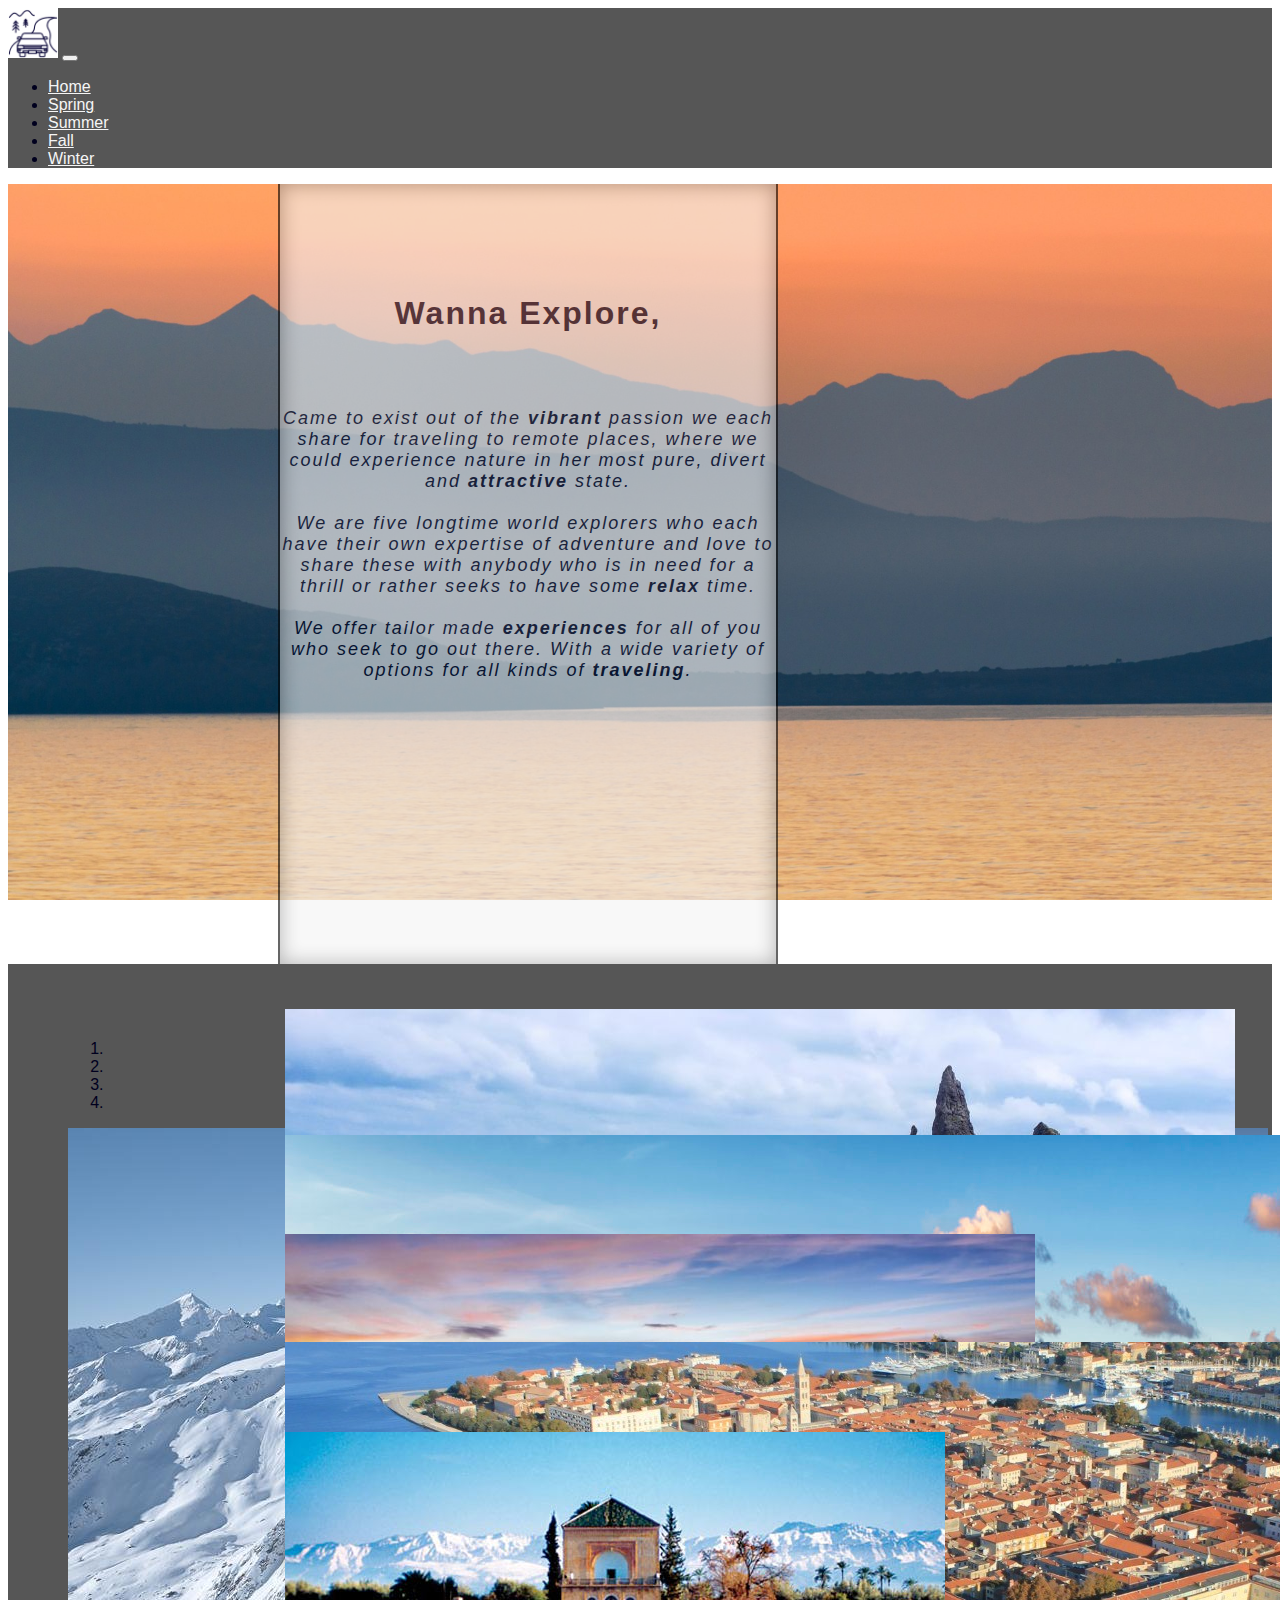
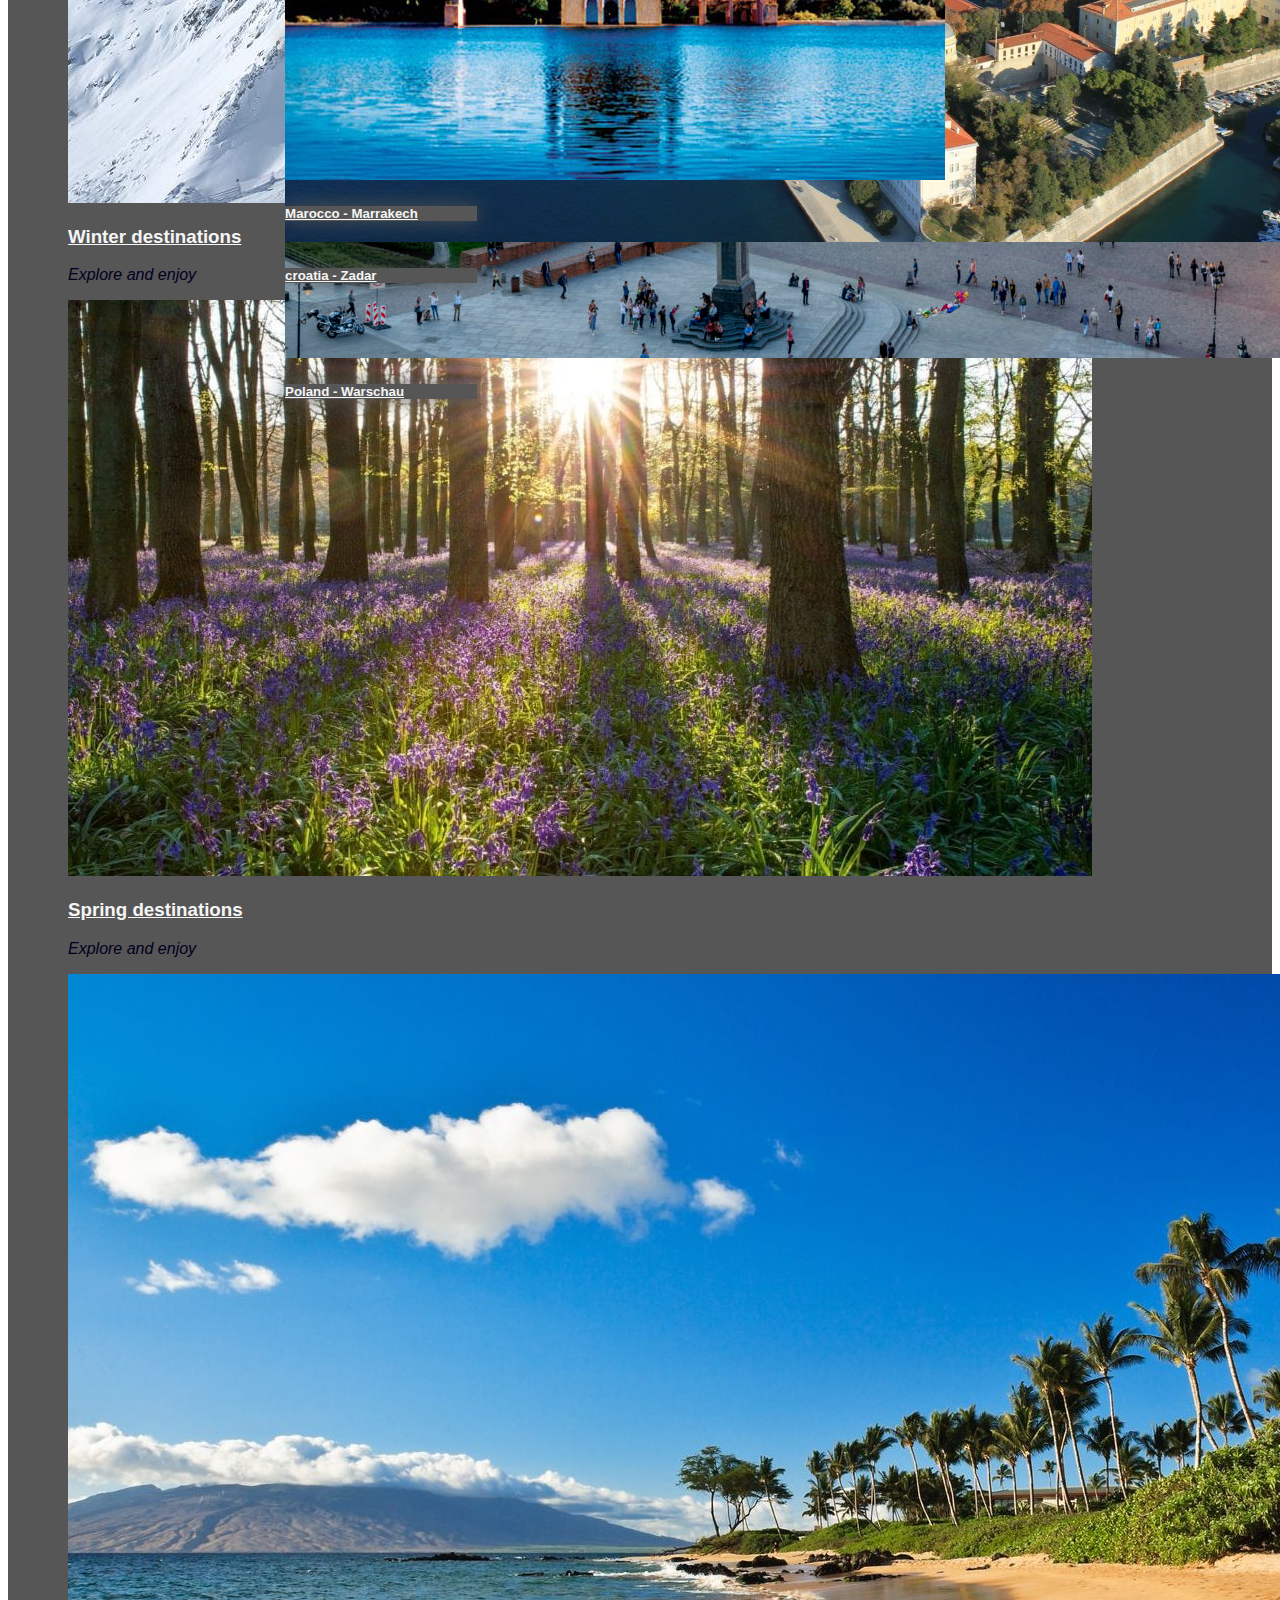
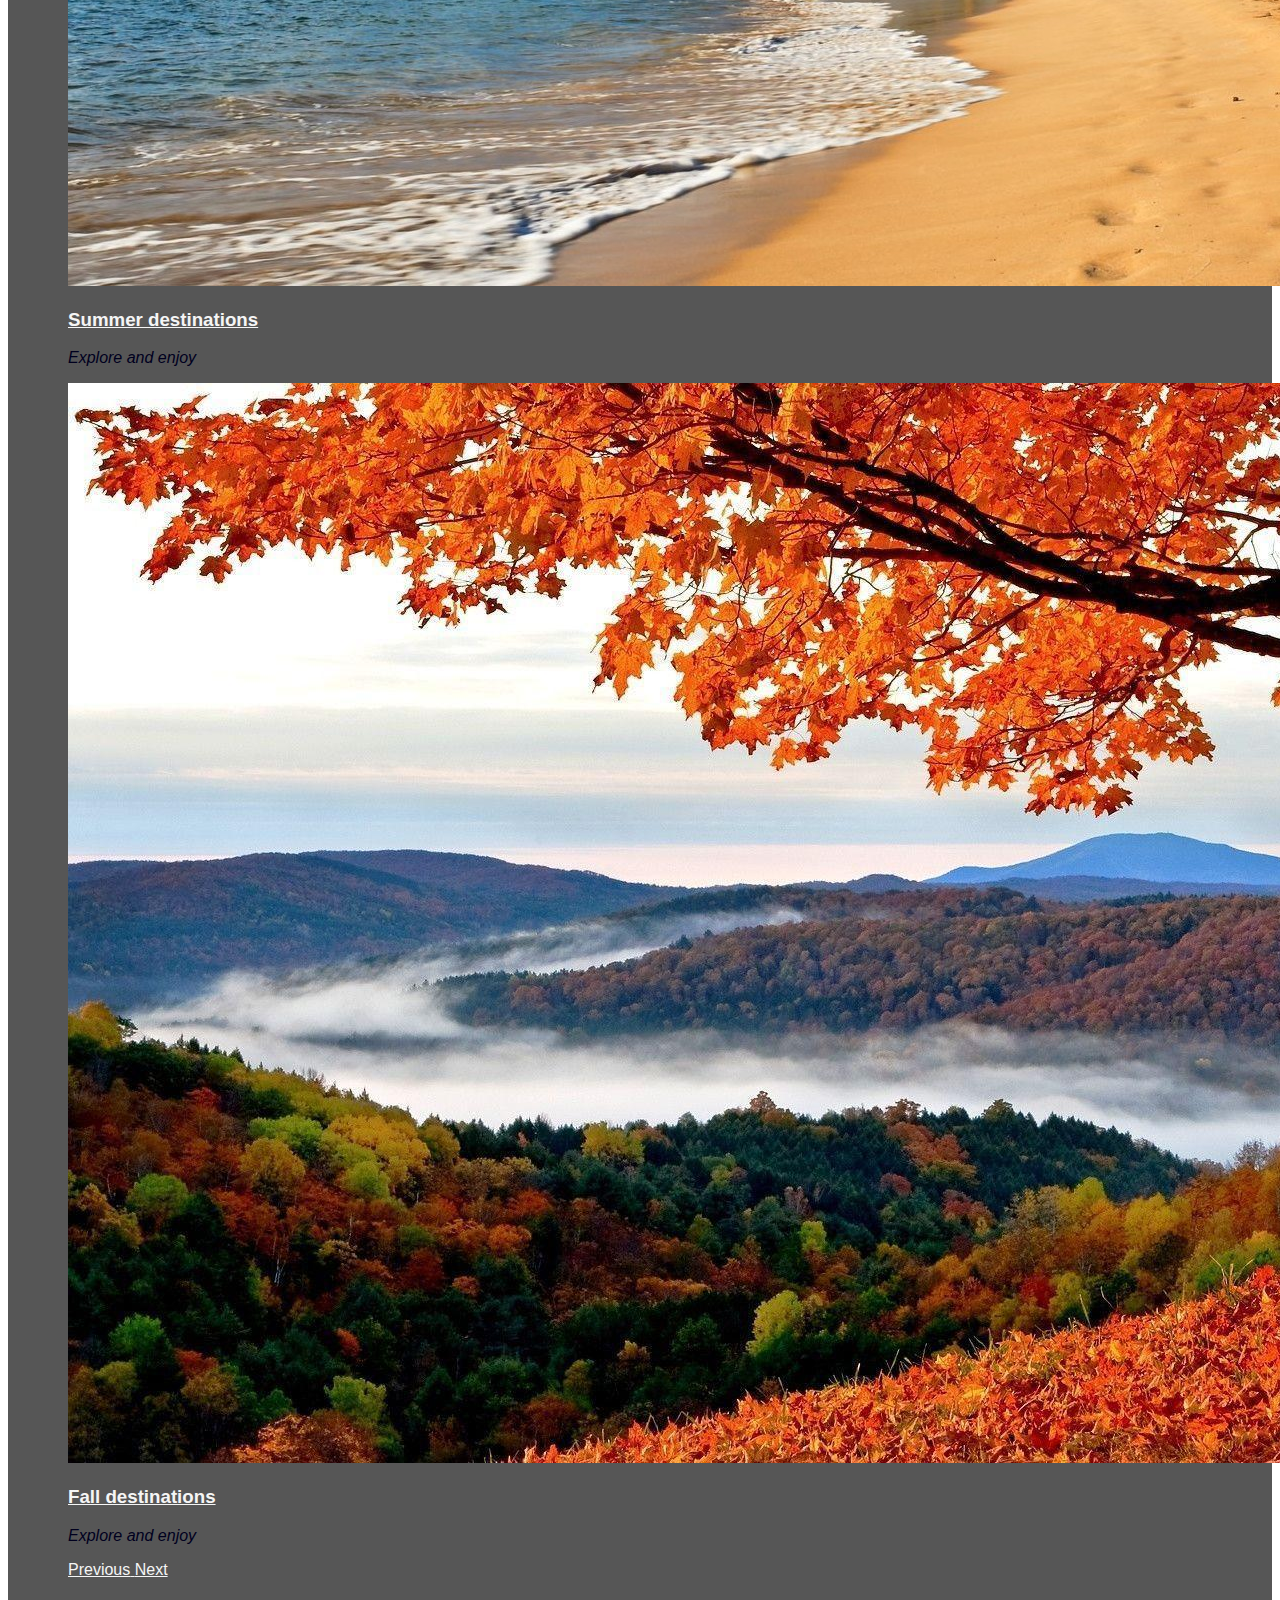
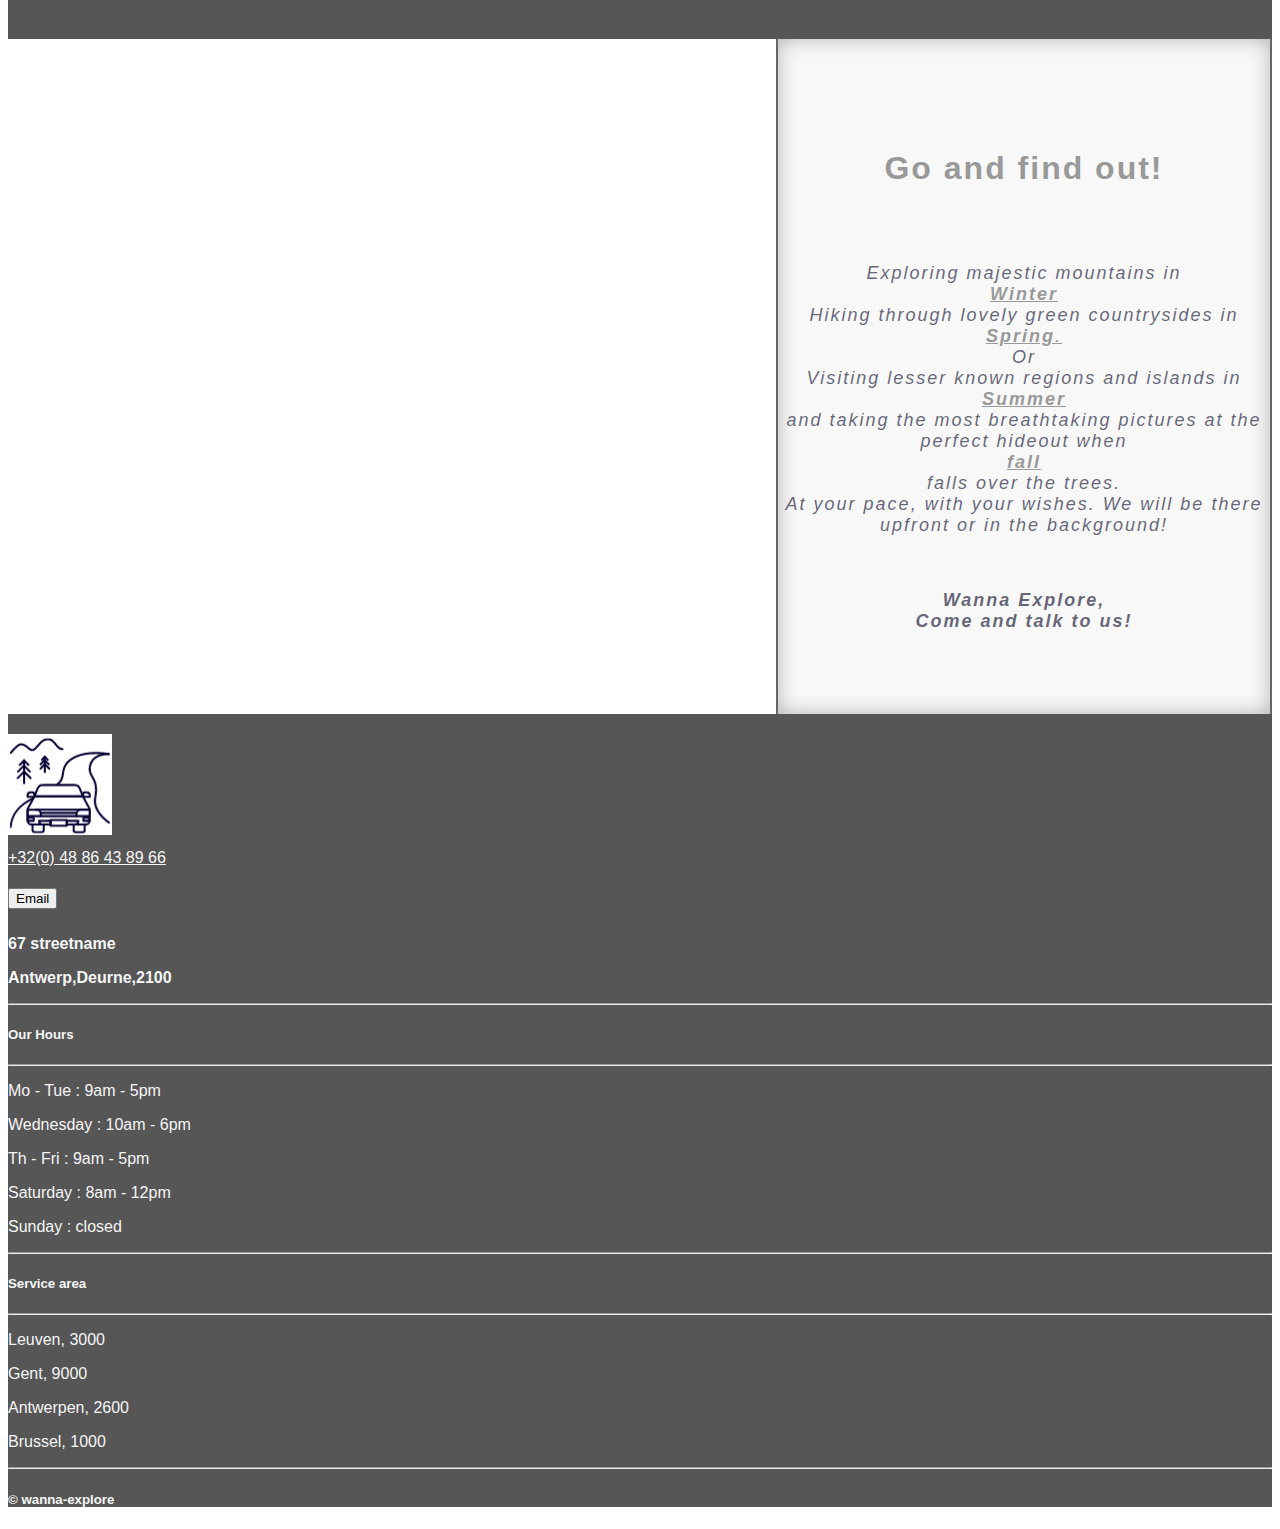
<file: index.html>
<!DOCTYPE html>
<html lang="en">
<head>
    <link rel="stylesheet" href="https://cdn.jsdelivr.net/npm/bootstrap@4.5.3/dist/css/bootstrap.min.css"
          integrity="sha384-TX8t27EcRE3e/ihU7zmQxVncDAy5uIKz4rEkgIXeMed4M0jlfIDPvg6uqKI2xXr2" crossorigin="anonymous">
    <script src="webpage_scripts.js"></script>
    <link rel="stylesheet" href="css/main.css">
    <meta charset="UTF-8">
    <title>Wanna Explore?</title>
</head>
<body>

<!--start of navigation bar -->

    <nav class="navbar navbar-expand-md navbar-light navibarbg sticky-top">
        <a href="index.html" class="navbar-brand" id="logo"><img class="logo-size rounded" src="img/explore_logo.png"
                                                                 alt="Explore_Logo"></a>
        <button class="navbar-toggler" type="button" data-toggle="collapse" data-target="#navbar-responsive">
            <span class="navbar-toggler-icon"></span>
        </button>
        <!-- nav-items -->
        <div class="collapse navbar-collapse" id="navbar-responsive">
            <ul class="navbar-nav mr-auto">
                <li class="nav-item">
                    <a href="index.html" class="nav-link nav-link-color">Home</a>
                </li>
                <li class="nav-item">
                    <a href="https://paul-ducky.github.io/Wanna-explore/html/spring.html" class="nav-link nav-link-color">Spring</a>
                </li>
                <li class="nav-item">
                    <a href="https://paul-ducky.github.io/Wanna-explore/html/zomer.html" class="nav-link nav-link-color">Summer</a>
                </li>
                <li class="nav-item">
                    <a href="https://paul-ducky.github.io/Wanna-explore/html/fall.html" class="nav-link nav-link-color">Fall</a>
                </li>
                <li class="nav-item">
                    <a href="https://paul-ducky.github.io/Wanna-explore/html/winter.html" class="nav-link nav-link-color">Winter</a>
                </li>
            </ul>
        </div>
    </nav>

<!-- start of first parallax -->

<div class=" container-index">
    <div class="row"></div>
    <div class="col"></div>
    <div id="parallaxi">
        <div class="container-fluid">
            <div class="row">
                <div class="col-sm-12 col-md-8 col-lg-6">
                    <div class="intro_text">
                        <h1>Wanna Explore, </h1><br><br>
                        <p>Came to exist out of the <b>vibrant</b> passion we each share for traveling to remote places,
                            where we
                            could experience nature in her most pure, divert and <b>attractive</b> state.
                            <br>
                            <br>We are five
                            longtime
                            world
                            explorers who each have their own expertise of adventure and love to share these with
                            anybody
                            who is
                            in need for a thrill or rather seeks to have some <b>relax</b> time.<br><br>
                            We offer tailor made <b>experiences</b> for all of you who seek to go out there. With a wide
                            variety
                            of
                            options for all kinds of <b>traveling</b>.
                        <p></p>
                    </div>
                </div>
                <div class="col col-thumb">
                    <div class="thumb_bg">
                        <div class="index_thumb1">
                            <img class="card-img-bottom img-fluid" src="img/fall_schotland.jpg" alt="logo">
                            <div class="card-body thumb_body">
                                <a href="html/fall.html"><h5 class="card-title">Scotland - Highlands</h5></a>
                            </div>
                        </div>
                        <div class="index_thumb2">
                            <img class="img-fluid" src="img/fall_warschau.jpg" alt="logo">
                            <div class="card-body thumb_body">
                                <a href="html/fall.html"><h5 class="card-title">Poland - Warschau</h5></a>
                            </div>
                        </div>
                        <div class=" card-img-top index_thumb3">
                            <img class="img-fluid" src="img/spr-athens-picture.jpg" alt="logo">
                            <div class="card-body thumb_body">
                                <a href="html/spring.html"><h5 class="card-title">Greece - Athens</h5></a>
                            </div>
                        </div>
                        <div class=" card-img-top index_thumb4">
                            <img class="img-fluid" src="img/spr-zadar-croatia-picture.jpeg" alt="logo">
                            <div class="card-body thumb_body">
                                <a href="html/spring.html"><h5 class="card-title">croatia - Zadar</h5></a>
                            </div>
                        </div>
                        <div class=" card-img-top index_thumb5">
                            <img class="img-fluid" src="img/menara-marrakech.jpg" alt="logo">
                            <div class="card-body thumb_body">
                                <a href="html/zomer.html"><h5 class="card-title">Marocco - Marrakech</h5></a>
                            </div>
                        </div>
                    </div>
                </div>
            </div>
        </div>

    </div>
</div>

<!-- carousel part -->
<div class="container-fluid">
    <div class="row car-row">
        <div class="col-2"></div>
        <div class="col-lg-8 col-md-6 col-sm-4 car-col">
            <div class="justify-content-center car-wrap">
                <div id="my-carousel" class="carousel slide" data-ride="carousel">
                    <!-- carousel indicators -->
                    <ol class="carousel-indicators">
                        <li data-target="#my-carousel" data-slide-to="0" class="active"></li>
                        <li data-target="#my-carousel" data-slide-to="1"></li>
                        <li data-target="#my-carousel" data-slide-to="2"></li>
                        <li data-target="#my-carousel" data-slide-to="3"></li>
                    </ol>
                    <div class="carousel-inner">
                        <!--First image 'Winter' -->
                        <div class="carousel-item active">
                            <div class="container">
                                <img class="d-block img-fluid" src="img/soelden.jpeg" alt="winter">
                                <div class="carousel-caption">
                                    <a href="html/winter.html"><h3>Winter destinations</h3></a>
                                    <p><i>Explore and enjoy</i></p>
                                </div>
                            </div>
                        </div>
                        <!--Second image 'Spring' -->
                        <div class="carousel-item">
                            <div class="container">
                                <img class="d-block img-fluid" src="img/spring.jpeg" alt="Second slide">
                                <div class="carousel-caption">
                                    <a href="html/spring.html"><h3>Spring destinations</h3></a>
                                    <p><i>Explore and enjoy</i></p>
                                </div>
                            </div>
                        </div>
                        <!--Third image 'Summer' -->
                        <div class="carousel-item">
                            <div class="container">
                                <img class="d-block img-fluid" src="img/maui3.jpeg" alt="Second slide">
                                <div class="carousel-caption">
                                    <a href="html/zomer.html"><h3>Summer destinations</h3></a>
                                    <p><i>Explore and enjoy</i></p>
                                </div>
                            </div>
                        </div>
                        <!--Fourth image 'fall' -->
                        <div class="carousel-item">
                            <div class="container">
                                <img class="d-block img-fluid" src="img/fall3.jpg" alt="Second slide">
                                <div class="carousel-caption">
                                    <a href="html/fall.html"><h3>Fall destinations</h3></a>
                                    <p><i>Explore and enjoy</i></p>
                                </div>
                            </div>
                        </div>
                    </div>
                    <!-- carousel buttons -->
                    <a class="carousel-control-prev" href="#my-carousel" role="button" data-slide="prev">
                        <span class="carousel-control-prev-icon" aria-hidden="true"></span>
                        <span class="sr-only">Previous</span>
                    </a>
                    <a class="carousel-control-next" href="#my-carousel" role="button" data-slide="next">
                        <span class="carousel-control-next-icon" aria-hidden="true"></span>
                        <span class="sr-only">Next</span>
                    </a>
                </div>
            </div>
        </div>
        <div class="col-2"></div>
    </div>
</div>
<!-- start second parallax -->

<div id="parallaxi2">
    <div class="container-fluid">
        <div class="row align-items-center">
            <div class="col-sm-12 col-md-6 col-lg-3">
                <!-- about us information -->
                <div class="col aboutus">
                    <h1>Go and find out!</h1><br><br>
                    <p>Exploring majestic mountains in <a href="html/winter.html" class="textlink"><br><b>Winter</b><br></a> Hiking
                        through lovely green countrysides in
                        <a href="html/spring.html" class="textlink"><br><b>Spring</b>.<br></a>
                        Or<br>
                        Visiting lesser known regions and islands in <a href="html/zomer.html" class="textlink"><br><b>Summer</b><br></a> and taking the
                        most
                        breathtaking pictures at the perfect hideout when <a href="html/fall.html" class="textlink"><br><b>fall</b><br></a> falls over the trees.<br>
                        At your pace, with your wishes. We will be there upfront or in the background!</p><br>
                    <p><b>Wanna Explore,<br> Come and talk to us!</b></p>
                </div>
            </div>
        </div>
    </div>
</div>

<!-- start footer -->

<footer>
    <div class="container-fluid padding-footer">
        <div class="row text-center">
            <div class="col-md-4">
                <img src="img/explore_logo.png" height="101" width="104" alt="Explore-Logo" class="rounded"/>
                <p class="telefoon"><a href="tel:0486438966">+32(0) 48 86 43 89 66</a></p>
                <button class="btn btn-primary contactbutton" onclick="openForm()" id="contact-us">Email</button>
                <p><b>67 streetname</b></p>
                <p><b>Antwerp,Deurne,2100</b></p>
            </div>
            <div class="col-md-4">
                <hr class="light">
                <h5>Our Hours</h5>
                <hr class="light">
                <p>Mo - Tue : 9am - 5pm</p>
                <p>Wednesday : 10am - 6pm</p>
                <p>Th - Fri : 9am - 5pm</p>
                <p>Saturday : 8am - 12pm</p>
                <p>Sunday : closed</p>
            </div>
            <div class="col-md-4">
                <hr class="light">
                <h5>Service area</h5>
                <hr class="light">
                <p>Leuven, 3000</p>
                <p>Gent, 9000</p>
                <p>Antwerpen, 2600</p>
                <p>Brussel, 1000</p>
            </div>
            <div class="col-12">
                <hr class="light">
                <h5>&copy; wanna-explore</h5>
            </div>
        </div>
    </div>

    <!-- contact form zone -->

    <div class="form-popup1" id="myForm">
        <form action="https://formspree.io/f/mdopybww" method="POST"
              class="form-container container-fluid shadow-lg rounded-lg form-bg">
            <h2>What would you like to tell us?</h2>
            <div><label for="name"><b>Name</b></label></div>
            <div><input type="text" placeholder="What is your full name?" id="name" name="name" required></div>
            <div><label for="email"><b>Email</b></label></div>
            <div><input type="text" placeholder="What is your email?" id="email" name="_replyto" required></div>
            <div><label for="message"><b>Message</b></label></div>
            <div><textarea id="message" name="message" placeholder="What is on your mind .."></textarea></div>
            <button type="submit" class="btn btn-outline-primary">Send</button>
            <button type="button" class="btn btn-outline-danger cancel" onclick="closeForm()">Cancel</button>
        </form>
    </div>
</footer>
<script src="webpage_scripts.js"></script>
<script src="https://code.jquery.com/jquery-3.5.1.slim.min.js"
        integrity="sha384-DfXdz2htPH0lsSSs5nCTpuj/zy4C+OGpamoFVy38MVBnE+IbbVYUew+OrCXaRkfj"
        crossorigin="anonymous"></script>
<script src="https://cdn.jsdelivr.net/npm/bootstrap@4.5.3/dist/js/bootstrap.min.js"
        integrity="sha384-w1Q4orYjBQndcko6MimVbzY0tgp4pWB4lZ7lr30WKz0vr/aWKhXdBNmNb5D92v7s"
        crossorigin="anonymous"></script>
</body>
</html>
</file>
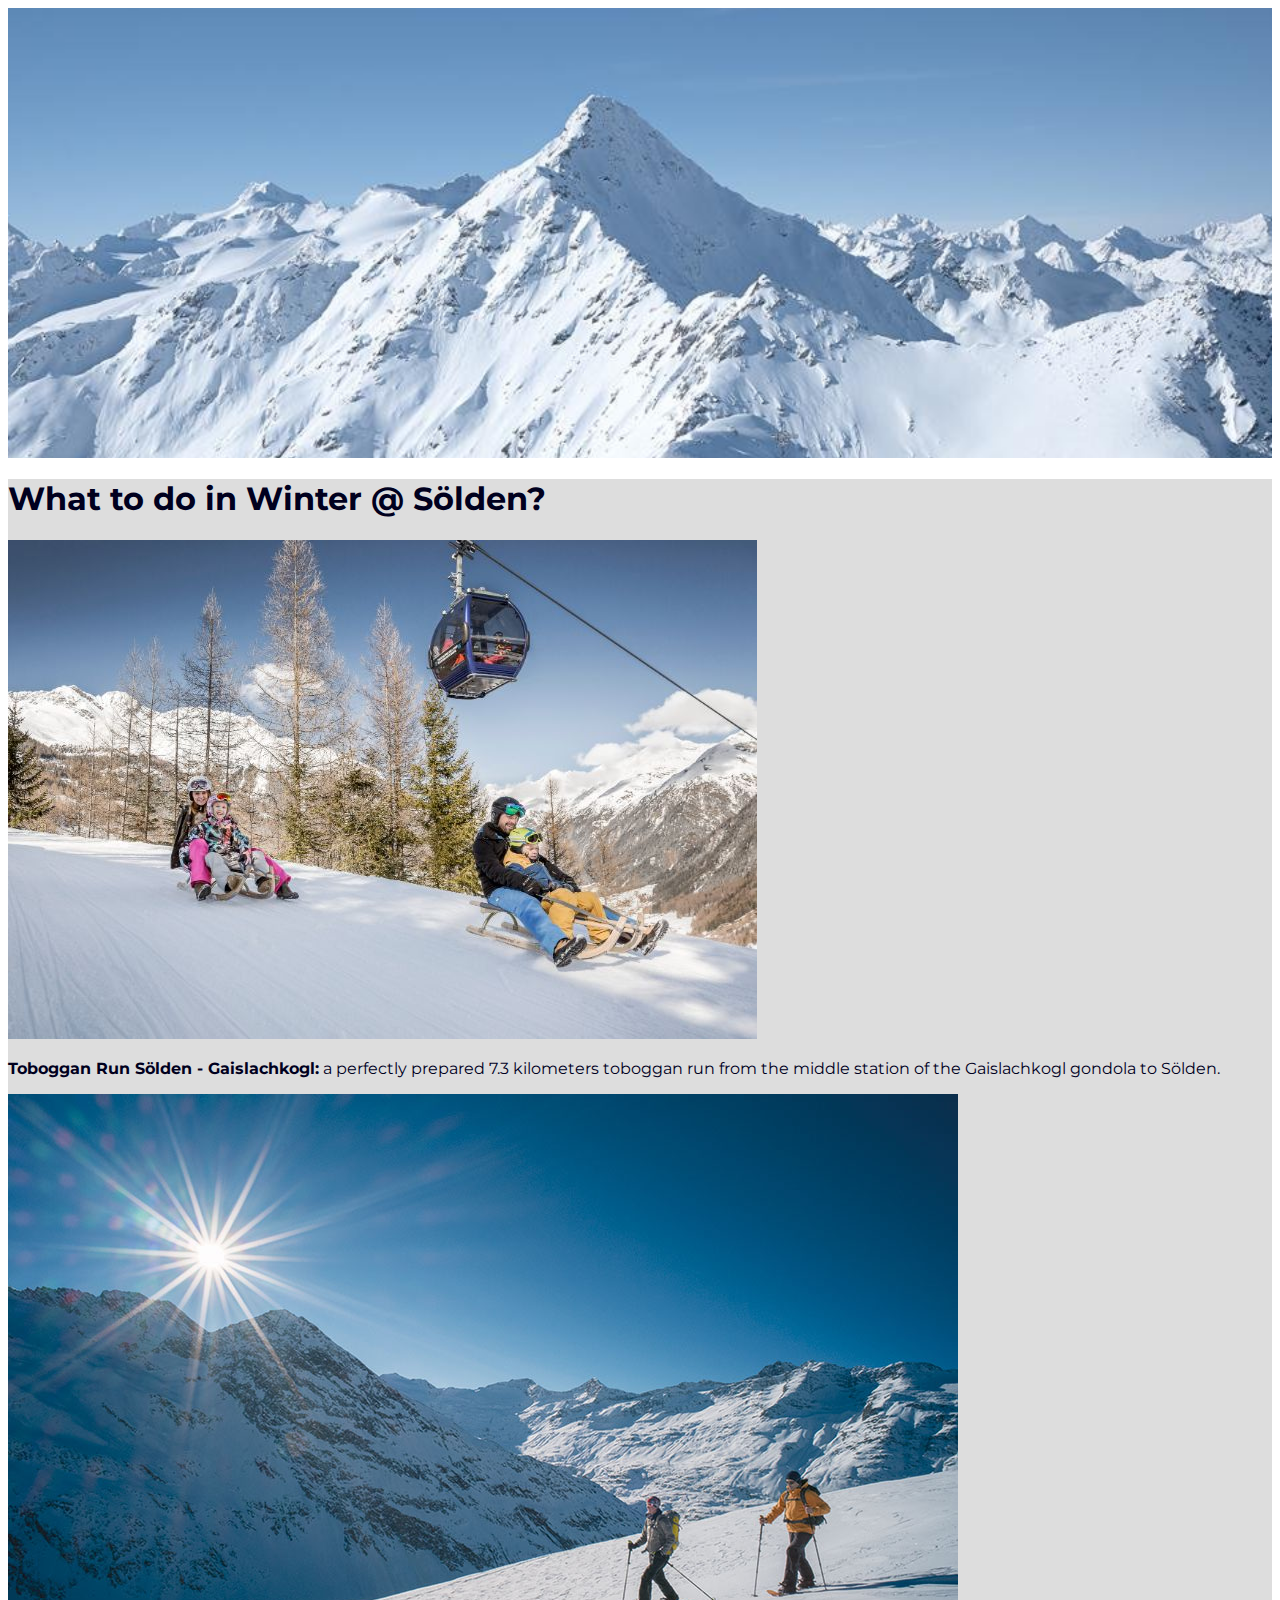
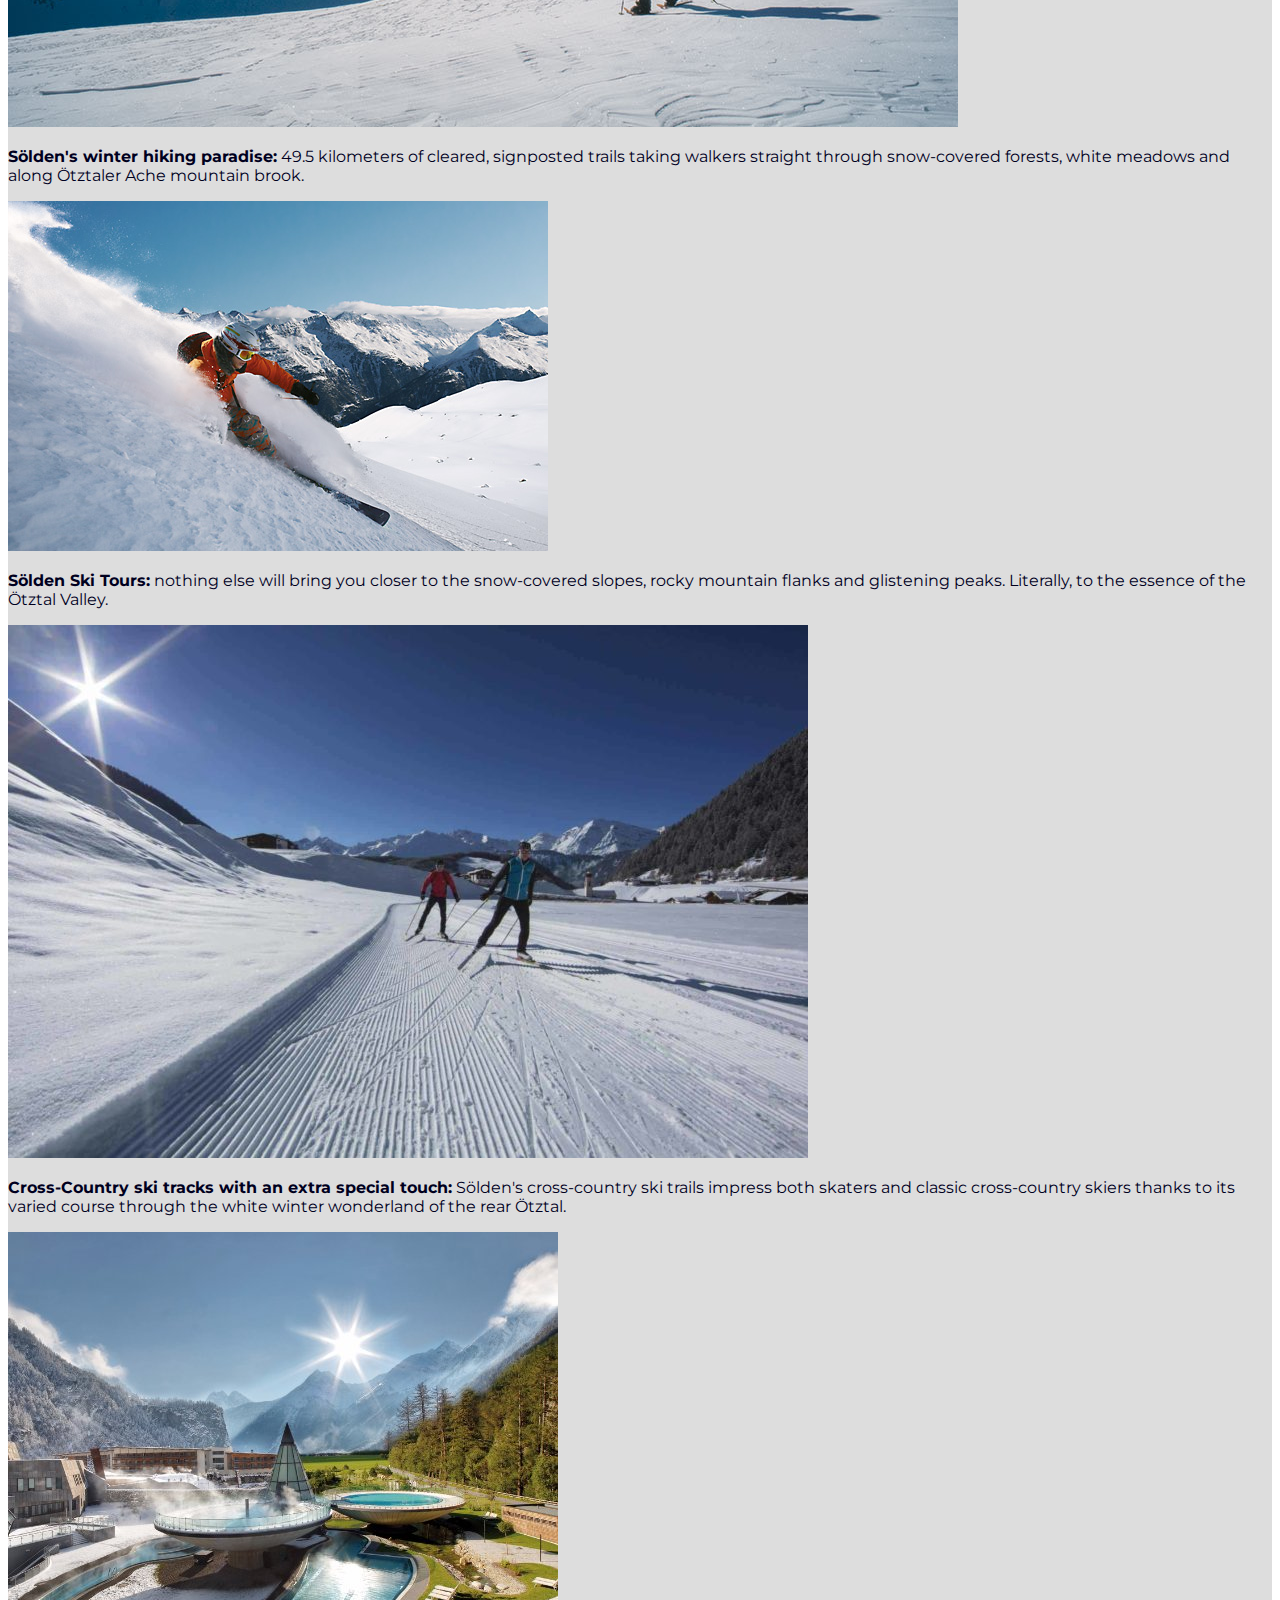
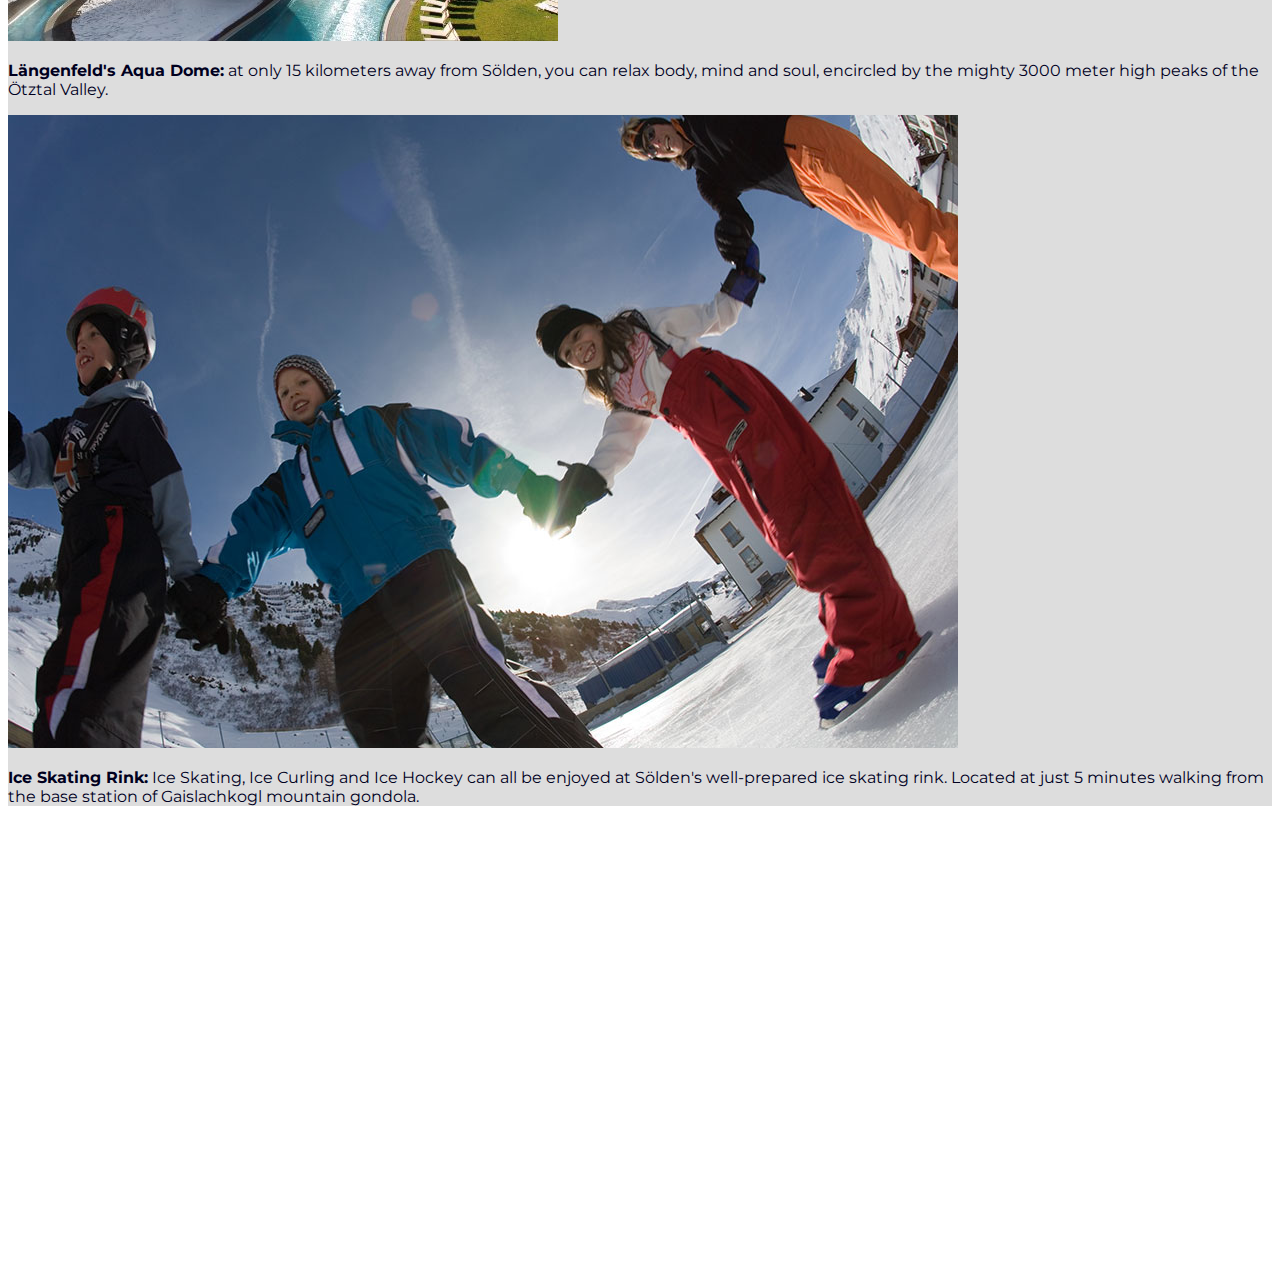
<file: winter.html>
<!DOCTYPE html>
<html lang="en" class="parallax_winter_html_body">
<head>
    <meta charset="UTF-8">
    <meta name="viewport" content="width=device-width, initial-scale=1">
    <title>Winter</title>
    <link rel="stylesheet" href="https://cdn.jsdelivr.net/npm/bootstrap@4.5.3/dist/css/bootstrap.min.css" integrity="sha384-TX8t27EcRE3e/ihU7zmQxVncDAy5uIKz4rEkgIXeMed4M0jlfIDPvg6uqKI2xXr2" crossorigin="anonymous">
    <link href="css/main.css" rel="stylesheet">
    <link rel="preconnect" href="https://fonts.gstatic.com">
    <link href="https://fonts.googleapis.com/css2?family=Montserrat&display=swap" rel="stylesheet">
</head>
<body class="parallax_winter_html_body">

    <div class="parallax_winter"></div>

    <div class="container-fluid winter-container">
        <div class="row winter-row">
            <div class="col-12">
                <h1>What to do in Winter @ Sölden?</h1>
            </div>
        </div>
        <div class="row winter-row">
            <div class="col-sm-12 col-md-6 col-lg-4 winter-col">
                <div class="img-thumbnail">
                    <a href="https://www.soelden.com/winter/off-the-beaten-ski-slopes-in-soelden/tobogganing.html" target="_blank">
                        <img src="img/soel_rodelbahn_04_18.jpeg" class="img-fluid" alt="toboganning sölden">
                    </a>
                        <div class="caption">
                            <p><b>Toboggan Run Sölden - Gaislachkogl:</b> a perfectly prepared 7.3 kilometers toboggan run from the middle station of the Gaislachkogl gondola to Sölden.</p>
                        </div>
                </div>
            </div>
            <div class="col-sm-12 col-md-6 col-lg-4 winter-col">
                <div class="img-thumbnail">
                    <a href="https://www.soelden.com/winter/off-the-beaten-ski-slopes-in-soelden/snowshoe-hiking-and-winter-walking.html" target="_blank">
                        <img src="img/soelden_schneeschuhwandern.jpeg" class="img-fluid" alt="snowshoe hiking sölden">
                    </a>
                        <div class="caption">
                            <p><b>Sölden's winter hiking paradise:</b> 49.5 kilometers of cleared, signposted trails taking walkers straight through snow-covered forests, white meadows and along Ötztaler Ache mountain brook.</p>
                        </div>
                </div>
            </div>
            <div class="col-sm-12 col-md-6 col-lg-4 winter-col">
                <div class="img-thumbnail">
                    <a href="https://www.soelden.com/winter/off-the-beaten-ski-slopes-in-soelden/ski-tours.html" target="_blank">
                        <img src="img/soelden_skitour2.jpeg" class="img-fluid" alt="ski tours sölden">
                    </a>
                        <div class="caption">
                            <p><b>Sölden Ski Tours:</b> nothing else will bring you closer to the snow-covered slopes, rocky mountain flanks and glistening peaks.  Literally, to the essence of the Ötztal Valley.</p>
                        </div>
                </div>
            </div>
        </div>
        <div class="row winter-row">
            <div class="col-sm-12 col-md-6 col-lg-4 winter-col">
                <div class="img-thumbnail">
                    <a href="https://www.soelden.com/winter/off-the-beaten-ski-slopes-in-soelden/cross-country-skiing-in-soelden.html" target="_blank">
                        <img src="img/soelden_langlauf.jpeg" class="img-fluid" alt="cross-country ski sölden">
                    </a>
                        <div class="caption">
                            <p><b>Cross-Country ski tracks with an extra special touch:</b> Sölden's cross-country ski trails impress both skaters and classic cross-country skiers thanks to its varied course through the white winter wonderland of the rear Ötztal.</p>
                        </div>
                </div>
            </div>
            <div class="col-sm-12 col-md-6 col-lg-4 winter-col">
                <div class="img-thumbnail">
                    <a href="https://www.soelden.com/winter/off-the-beaten-ski-slopes-in-soelden/aqua-dome-tirol-therme-laengenfeld.html" target="_blank">
                        <img src="img/soelden_aqua_dome.jpeg" class="img-fluid" alt="aqua dome längenfeld sölden">
                    </a>
                    <div class="caption">
                        <p><b>Längenfeld's Aqua Dome:</b> at only 15 kilometers away from Sölden, you can relax body, mind and soul, encircled by the mighty 3000 meter high peaks of the Ötztal Valley.</p>
                    </div>
                </div>
            </div>
            <div class="col-sm-12 col-md-6 col-lg-4 winter-col">
                <div class="img-thumbnail">
                    <a href="https://www.soelden.com/winter/off-the-beaten-ski-slopes-in-soelden/ice-skating-ice-curling-and-ice-hockey.html" target="_blank">
                        <img src="img/soelden_ice_rink.jpeg" class="img-fluid" alt="ice rink sölden">
                    </a>
                    <div class="caption">
                        <p><b>Ice Skating Rink:</b> Ice Skating, Ice Curling and Ice Hockey can all be enjoyed at Sölden's well-prepared ice skating rink.  Located at just 5 minutes walking from the base station of Gaislachkogl mountain gondola.</p>
                    </div>
                </div>
            </div>
        </div>
    </div>


    <div class="parallax_winter"></div>

<script src="https://code.jquery.com/jquery-3.5.1.slim.min.js" integrity="sha384-DfXdz2htPH0lsSSs5nCTpuj/zy4C+OGpamoFVy38MVBnE+IbbVYUew+OrCXaRkfj" crossorigin="anonymous"></script>
<script src="https://cdn.jsdelivr.net/npm/bootstrap@4.5.3/dist/js/bootstrap.bundle.min.js" integrity="sha384-ho+j7jyWK8fNQe+A12Hb8AhRq26LrZ/JpcUGGOn+Y7RsweNrtN/tE3MoK7ZeZDyx" crossorigin="anonymous"></script>
</body>
</html>
</file>
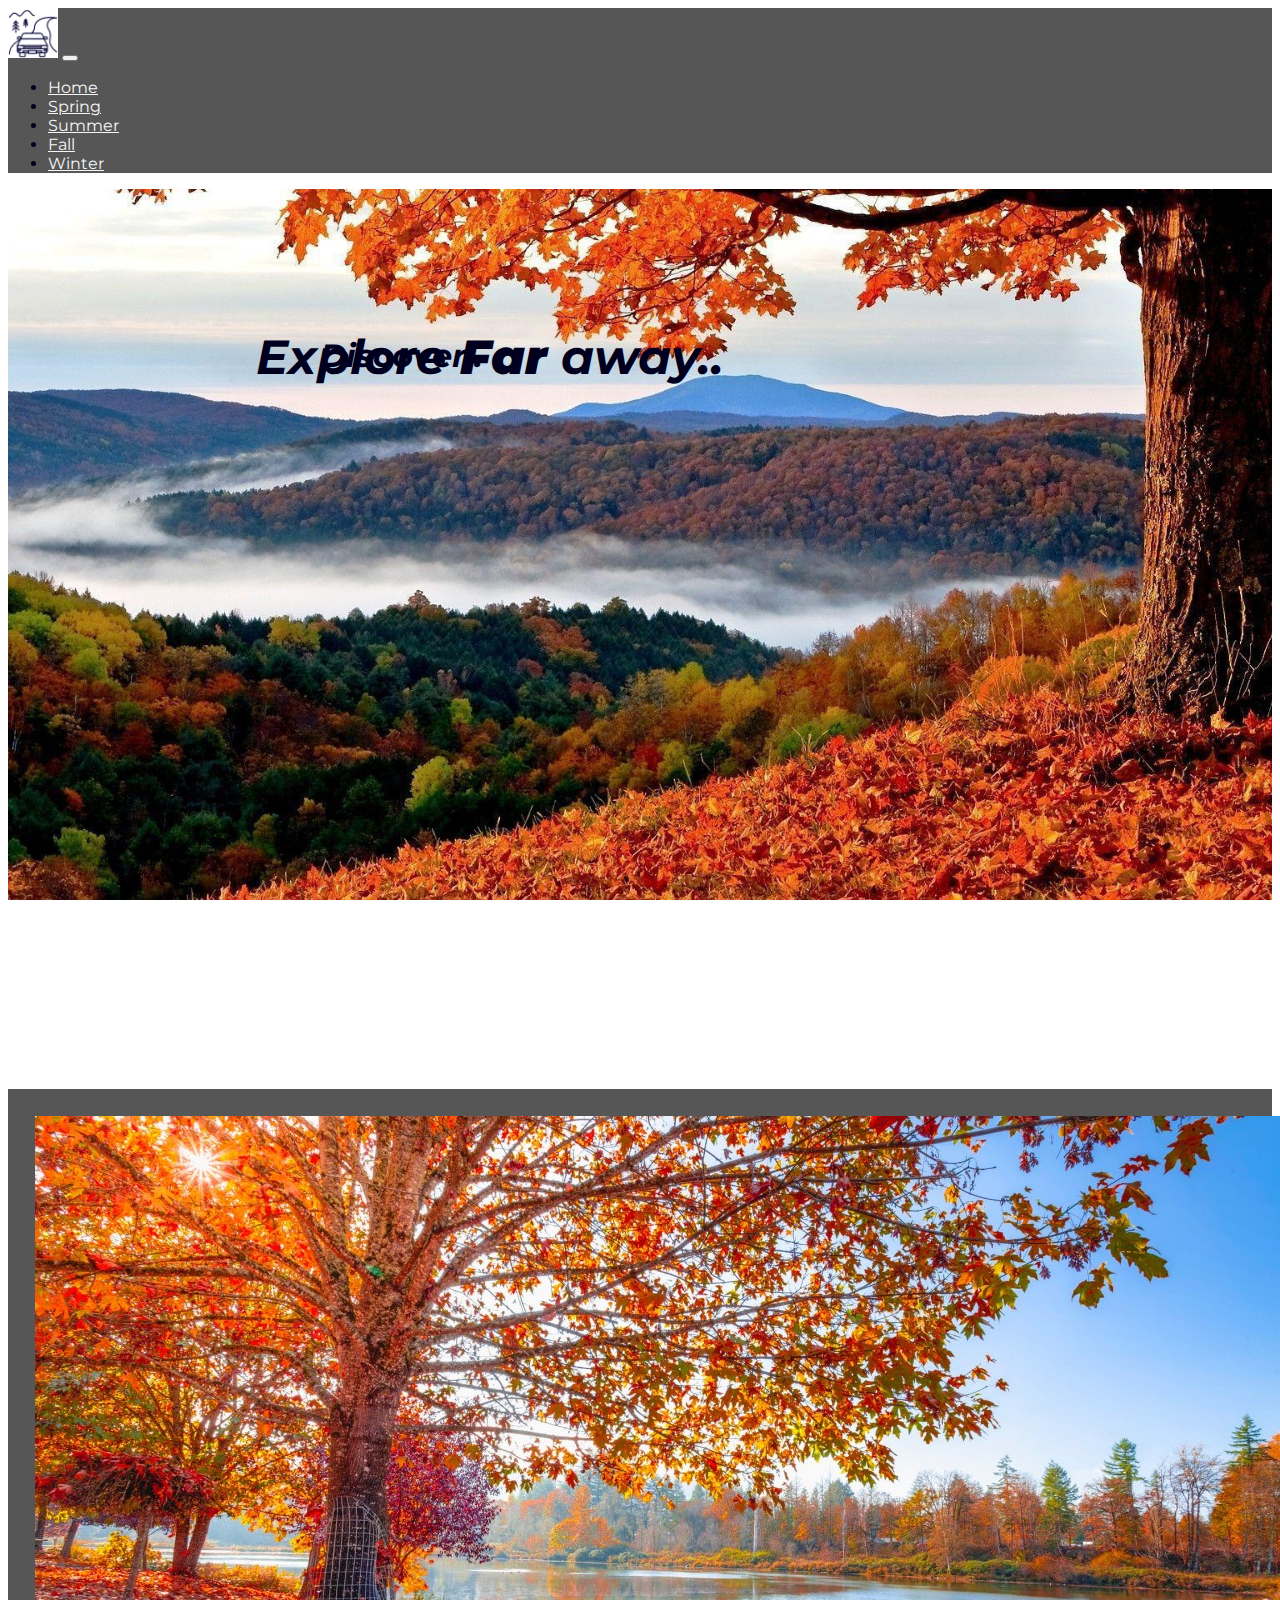
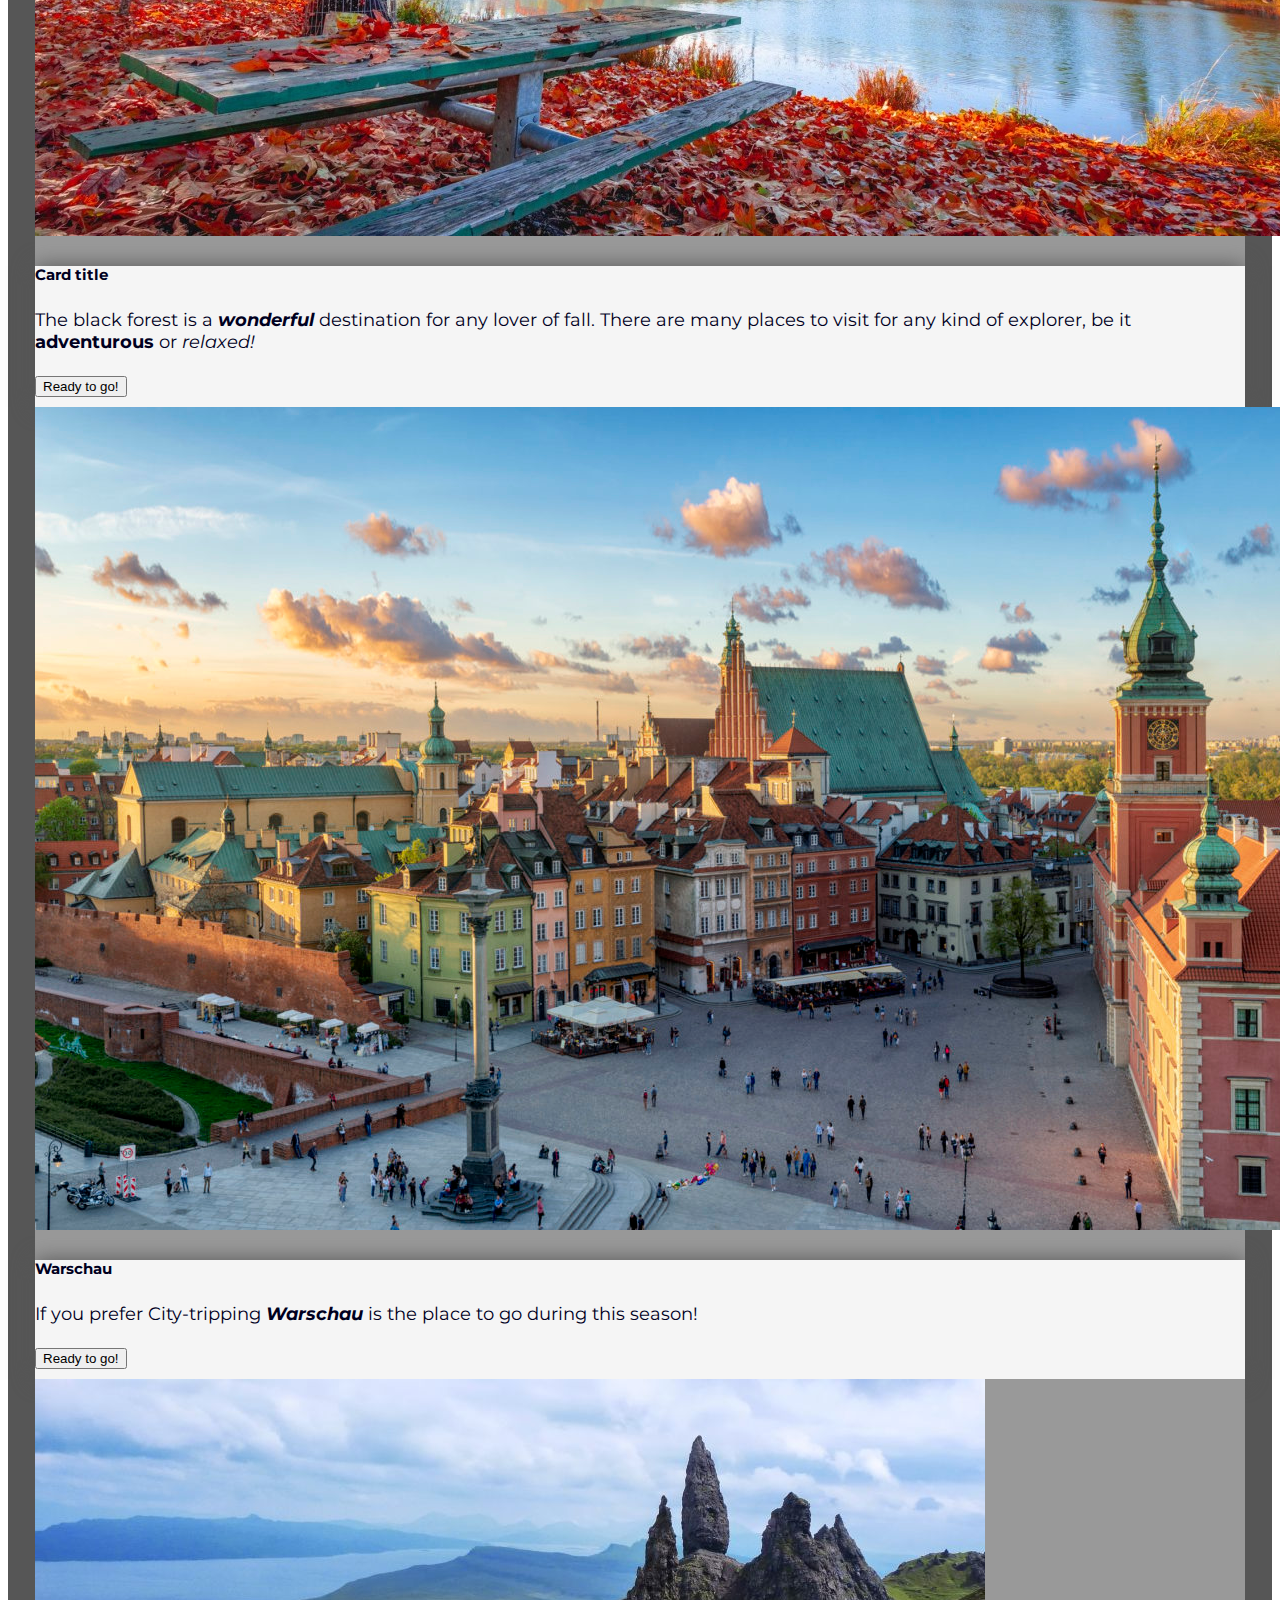
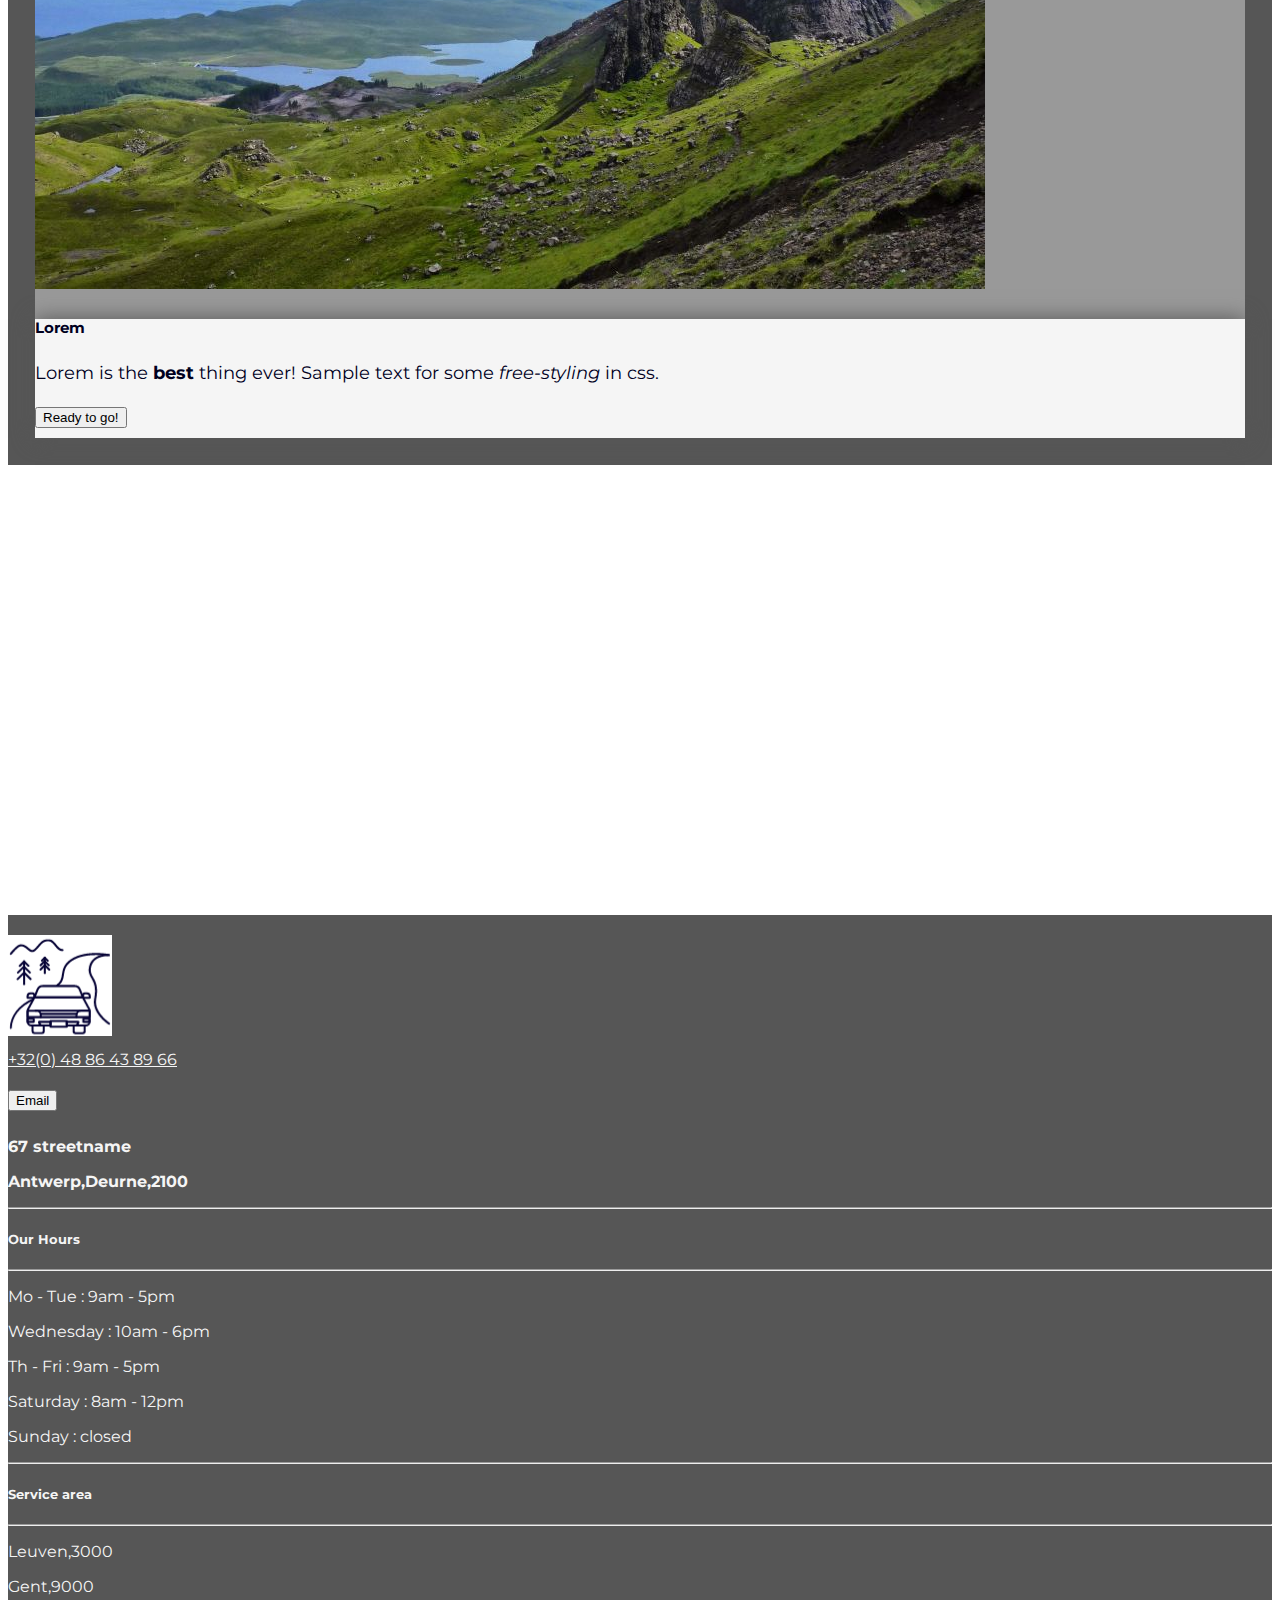
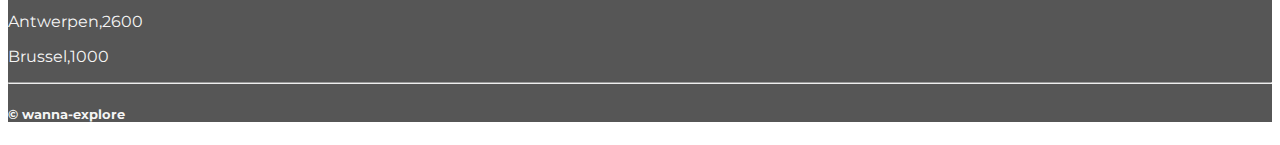
<file: html/fall.html>
<!DOCTYPE html>
<html lang="en">
<head>
    <!-- all the links and scripts -->
    <meta charset="UTF-8">

    <title>Explore! Travel fall away!</title>

    <link rel="stylesheet" href="https://cdn.jsdelivr.net/npm/bootstrap@4.5.3/dist/css/bootstrap.min.css"
          integrity="sha384-TX8t27EcRE3e/ihU7zmQxVncDAy5uIKz4rEkgIXeMed4M0jlfIDPvg6uqKI2xXr2" crossorigin="anonymous"/>
    <!-- Fonts used on the page -->
    <link rel="preconnect" href="https://fonts.gstatic.com">
    <link href="https://fonts.googleapis.com/css2?family=Montserrat&display=swap" rel="stylesheet">
    <link rel="preconnect" href="https://fonts.gstatic.com">
    <link href="https://fonts.googleapis.com/css2?family=Montserrat:wght@400;600&display=swap" rel="stylesheet">
    <!-- inner stylesheet and scripts -->
    <link rel="stylesheet" href="../css/main.css"/>

    <script src="../webpage_scripts.js"></script>
</head>

<body class="scrollbar-hidden">
<!-- navbar -->
<nav class="navbar navbar-expand-md navbar-light navibarbg sticky-top">
    <a href="../index.html" class="navbar-brand" id="logo"><img class="logo-size" src="../img/explore_logo.png" alt="Explore_Logo"></a>
    <button class="navbar-toggler" type="button" data-toggle="collapse" data-target="#navbar-responsive">
              <span class="navbar-toggler-icon"></span>
    </button>
    <!-- nav-items -->
    <div class="collapse navbar-collapse" id="navbar-responsive">
        <ul class="navbar-nav mr-auto">
            <li class="nav-item">
                <a href="../index.html" class="nav-link nav-link-color">Home</a>
            </li>
            <li class="nav-item">
                <a href="spring.html" class="nav-link nav-link-color">Spring</a>
            </li>
            <li class="nav-item">
                <a href="zomer.html" class="nav-link nav-link-color">Summer</a>
            </li>
            <li class="nav-item">
                <a href="fall.html" class="nav-link nav-link-color">Fall</a>
            </li>
            <li class="nav-item">
                <a href="winter.html" class="nav-link nav-link-color">Winter</a>
            </li>
        </ul>
    </div>
</nav>

<!--first parallax-->

<div class="f-parallax"><div class="f-p-block-1"><h2><i>Explore <b> Far </b> away..</i></h2></div></div><div class="f-p-block-2"><i><b>Discover..</b></i></div>

<!-- Start first content body -->

<div class="container-fluid scrollblock rounded">
    <div class="row my-row-f justify-content-between ">
        <div class="col-md-4 col-sm-6">
            <div class="card f-card mx-auto">
                <img class="card-img-top" src="../img/fall.jpeg" alt="Card image cap">
                <div class="card-body">
                    <h5 class="card-title">Card title</h5>
                    <p class="card-text">The black forest is a <b><em>wonderful</em></b> destination for any lover of fall. There are many places to visit for any kind of explorer, be it <b>adventurous</b> or <i>relaxed!</i></p>
                    <button class="btn btn-outline-primary contactbutton" onclick="openForm2()" id="countdown3">Ready to go!</button>
                </div>
            </div>
        </div>
        <div class="col-md-4 col-sm-6">
            <div class="card f-card mx-auto">
                <img class="card-img-top" src="../img/fall_warschau.jpg" alt="Card image cap">
                <div class="card-body">
                    <h5 class="card-title">Warschau</h5>
                    <p class="card-text">If you prefer City-tripping <b><i>Warschau</i></b> is the place to go during this season!</p>
                    <button class="btn btn-outline-primary contactbutton" onclick="openForm2()" id="ready-to-go2">Ready to go!</button>
                </div>
            </div>
        </div>
        <div class="col-md-4 col-sm-6 ">
            <div class="card f-card mx-auto">
                <img class="card-img-top" src="../img/fall_schotland.jpg" alt="Card image cap">
                <div class="card-body">
                    <h5 class="card-title">Lorem</h5>
                    <p class="card-text">Lorem is the <b>best</b> thing ever! Sample text for some <i>free-styling</i> in css.</p>
                    <button class="btn btn-outline-primary contactbutton" onclick="openForm2()" id="ready-to-go">Ready to go!</button>
                </div>
            </div>
        </div>
    </div>
</div>

<!-- end of first content body -->

<!-- 2nd parallax -->

<div class="f-parallax2"></div>

<!-- beginning of the end -->
<footer>
    <div class="container-fluid padding-footer">
        <div class="row text-center">
            <div class="col-md-4">
                <img src="../img/explore_logo.png" height="101" width="104" alt="Explore-Logo"/>
                <p class="telefoon"><a href="tel:0486438966">+32(0) 48 86 43 89 66</a></p>
                <button class="btn btn-primary contactbutton" onclick="openForm()" id="contact-us">Email</button>
                <p><b>67 streetname</b></p>
                <p><b>Antwerp,Deurne,2100</b></p>
            </div>
            <div class="col-md-4">
                <hr class="light">
                <h5>Our Hours</h5>
                <hr class="light">
                <p>Mo - Tue     : 9am - 5pm</p>
                <p>Wednesday    : 10am - 6pm</p>
                <p>Th - Fri     : 9am - 5pm</p>
                <p>Saturday     : 8am - 12pm</p>
                <p>Sunday       : closed</p>
            </div>
            <div class="col-md-4">
                <hr class="light">
                <h5>Service area</h5>
                <hr class="light">
                <p>Leuven,3000</p>
                <p>Gent,9000</p>
                <p>Antwerpen,2600</p>
                <p>Brussel,1000</p>
            </div>
            <div class="col-12">
                <hr class="light">
                <h5>&copy; wanna-explore</h5>
            </div>
        </div>
    </div>
    <div class="form-popup1" id="myForm">
    <form action="https://formspree.io/f/mdopybww" method="POST"
          class="form-container container-fluid shadow-lg rounded-lg form-bg">
        <h2>What would you like to tell us?</h2>

        <div><label for="name"><b>Name</b></label></div>
        <div><input type="text" placeholder="What is your full name?" id="name" name="name" required></div>

        <div><label for="email"><b>Email</b></label></div>
        <div><input type="text" placeholder="What is your email?" id="email" name="_replyto" required></div>
        <div><label for="message"><b>Message</b></label></div>
        <div><textarea id="message" name="message" placeholder="What is on your mind .."></textarea></div>

        <button type="submit" class="btn btn-outline-primary">Send</button>
        <button type="button" class="btn btn-outline-danger cancel" onclick="closeForm()">Cancel</button>
    </form>
</div>
    <div class="form-popup2" id="myForm2">
        <form action="https://formspree.io/f/moqpyowa" method="POST"
              class="form-container container-fluid shadow-lg rounded-lg form-bg">
            <h2>Let's get packing!</h2>

            <div><label for="name2"><b>Name</b></label></div>
            <div><input type="text" placeholder="What is your full name?" id="name2" name="name" required></div>

            <div><label for="email2"><b>Email</b></label></div>
            <div><input type="text" placeholder="What is your email?" id="email2" name="_replyto" required></div>
            <div><label for="message2"><b>Message</b></label></div>
            <div><textarea id="message2" name="message" placeholder="Where would you like to?"></textarea></div>

            <button type="submit" class="btn btn-outline-primary">Send</button>
            <button type="button" class="btn btn-outline-danger cancel" onclick="closeForm2()">Cancel</button>
        </form>
    </div>
</footer>
<!-- end of the end -->
<script src="https://code.jquery.com/jquery-3.5.1.slim.min.js"
        integrity="sha384-DfXdz2htPH0lsSSs5nCTpuj/zy4C+OGpamoFVy38MVBnE+IbbVYUew+OrCXaRkfj"
        crossorigin="anonymous"></script>
<script src="https://cdn.jsdelivr.net/npm/bootstrap@4.5.3/dist/js/bootstrap.bundle.min.js"
        integrity="sha384-ho+j7jyWK8fNQe+A12Hb8AhRq26LrZ/JpcUGGOn+Y7RsweNrtN/tE3MoK7ZeZDyx"
        crossorigin="anonymous"></script>
</body>
</html>
</file>
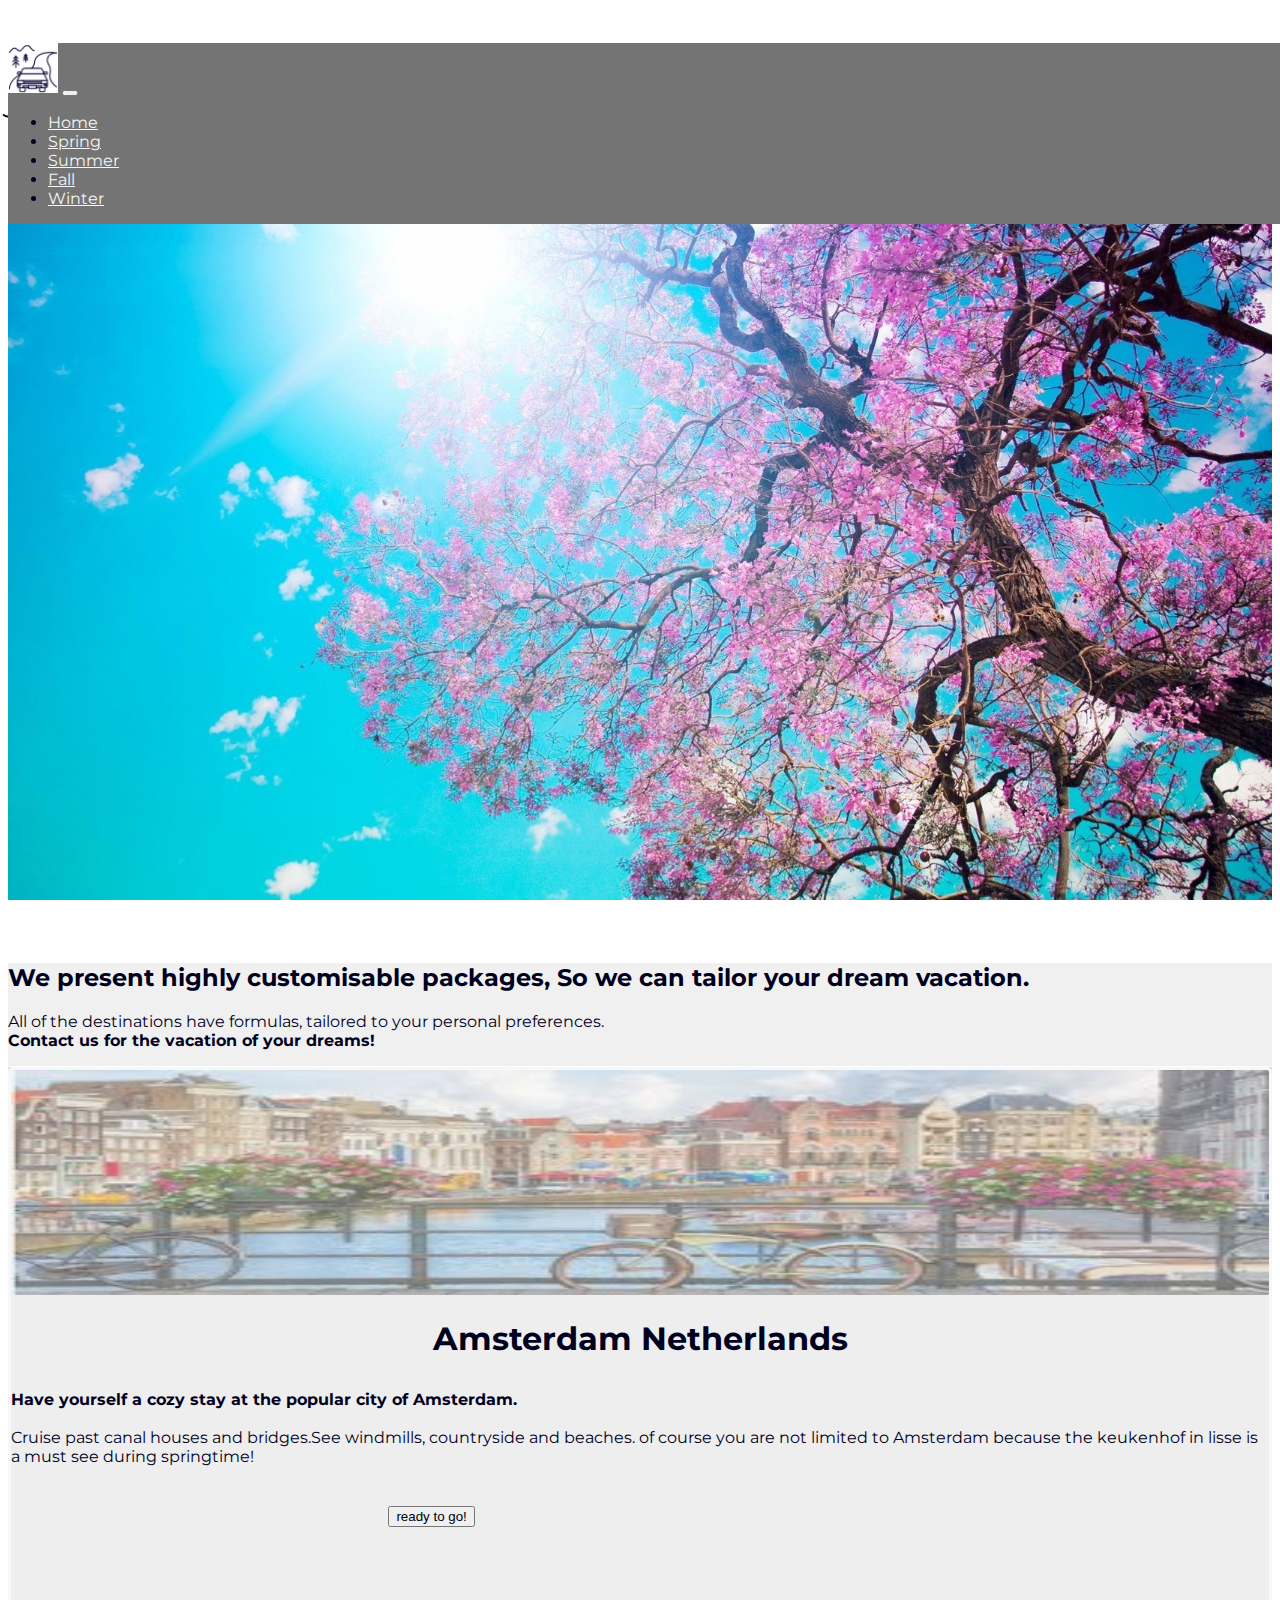
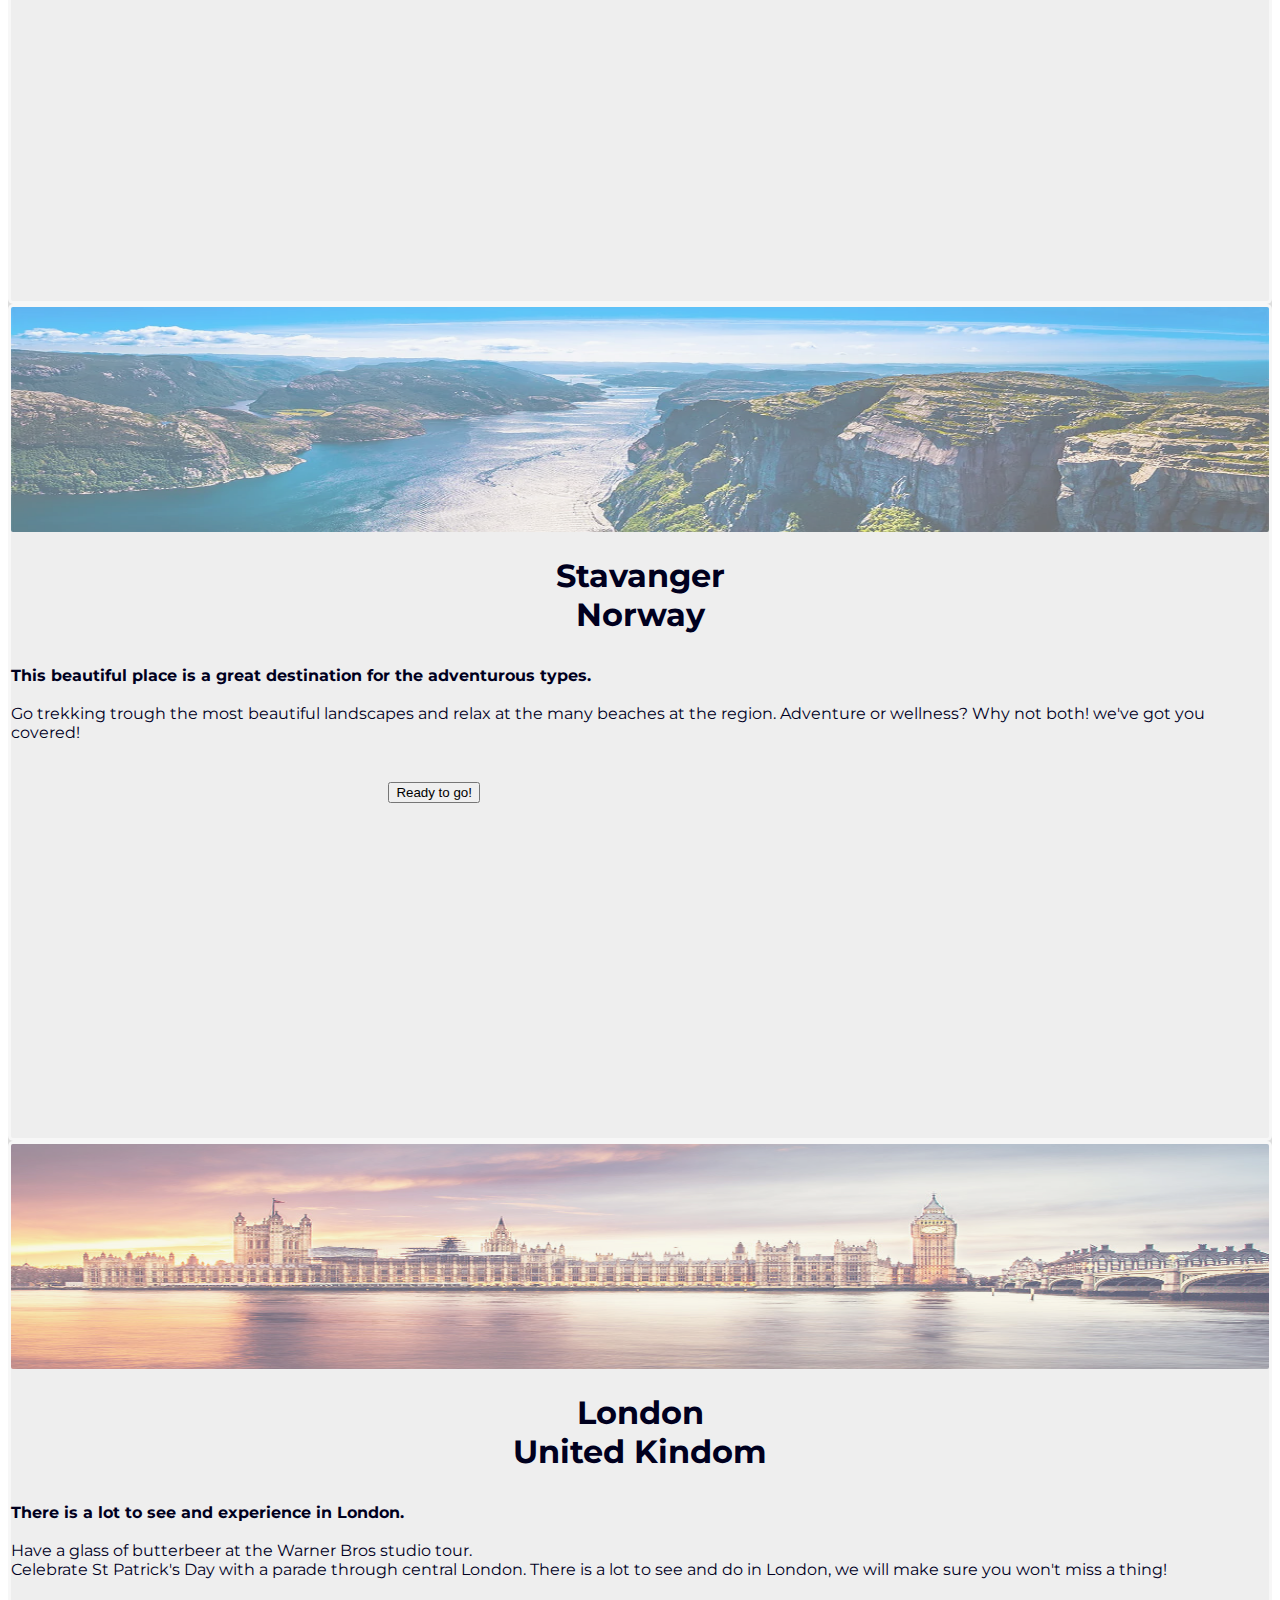
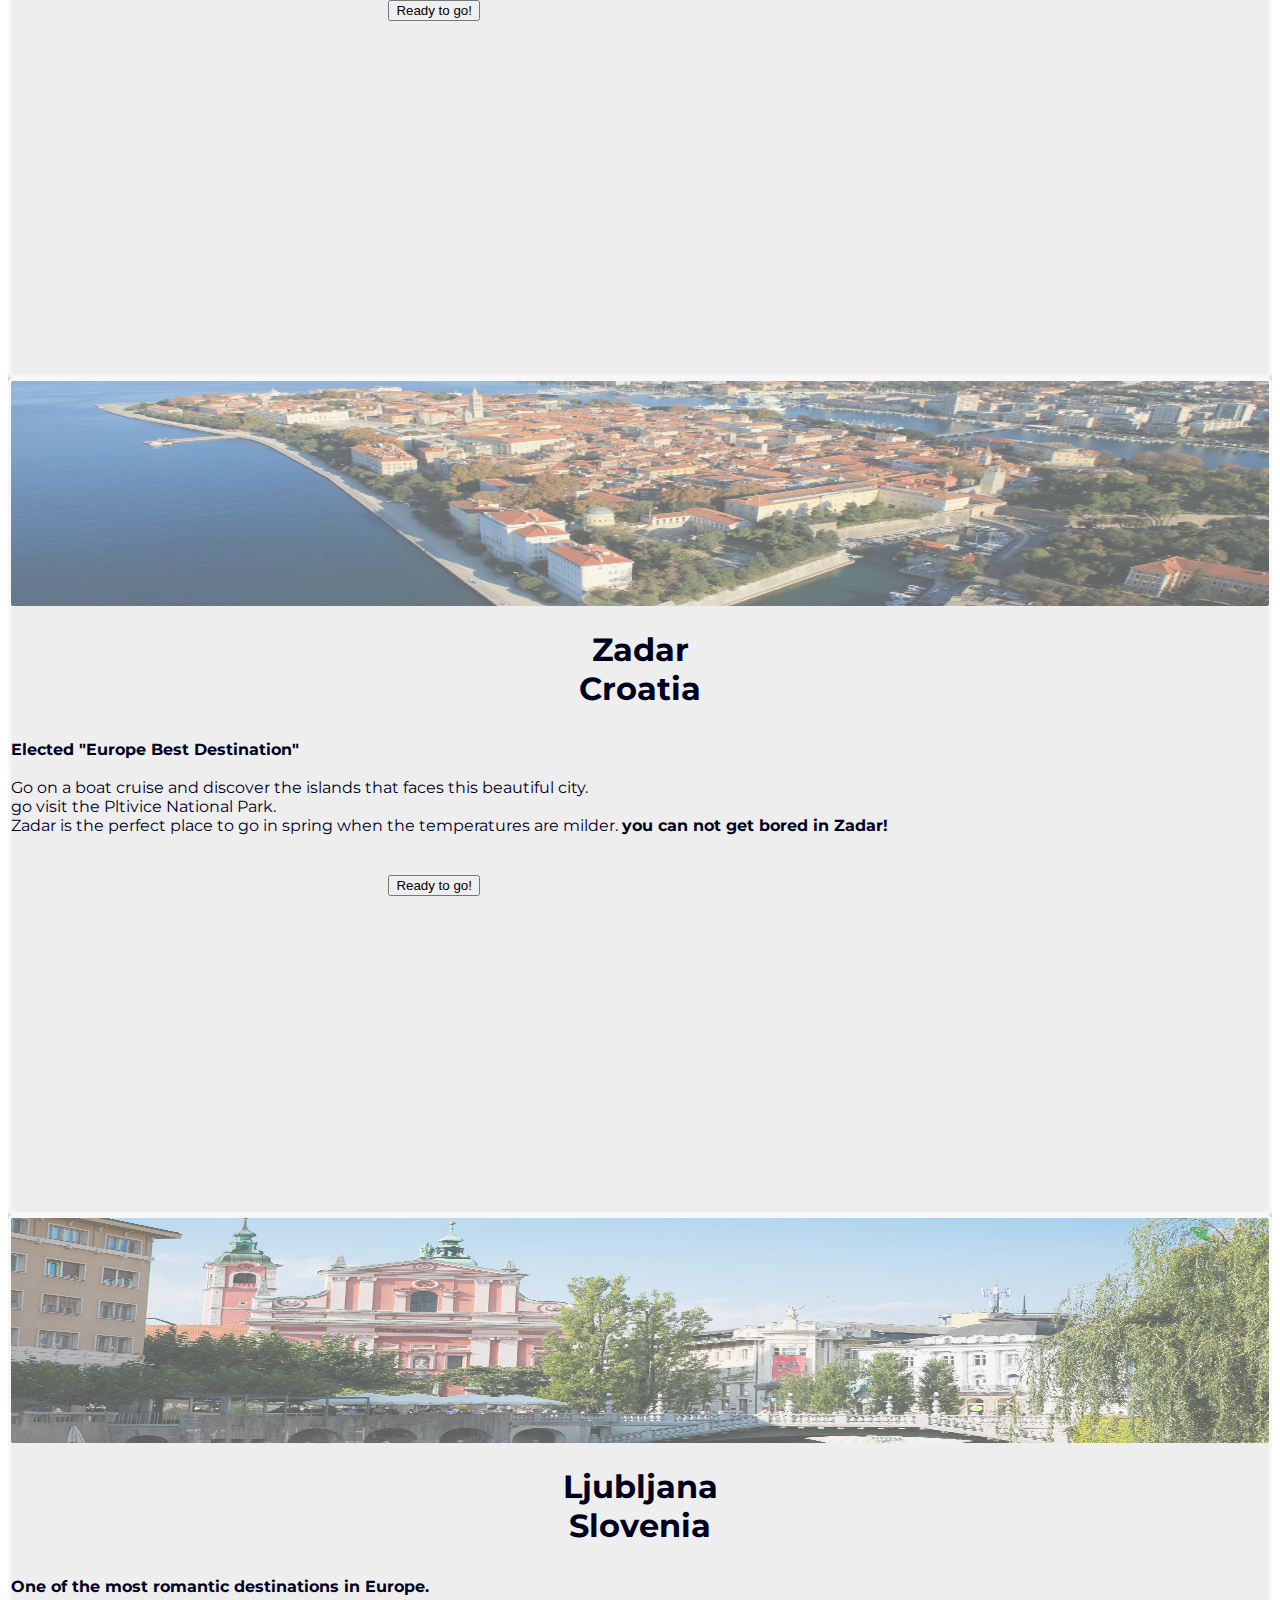
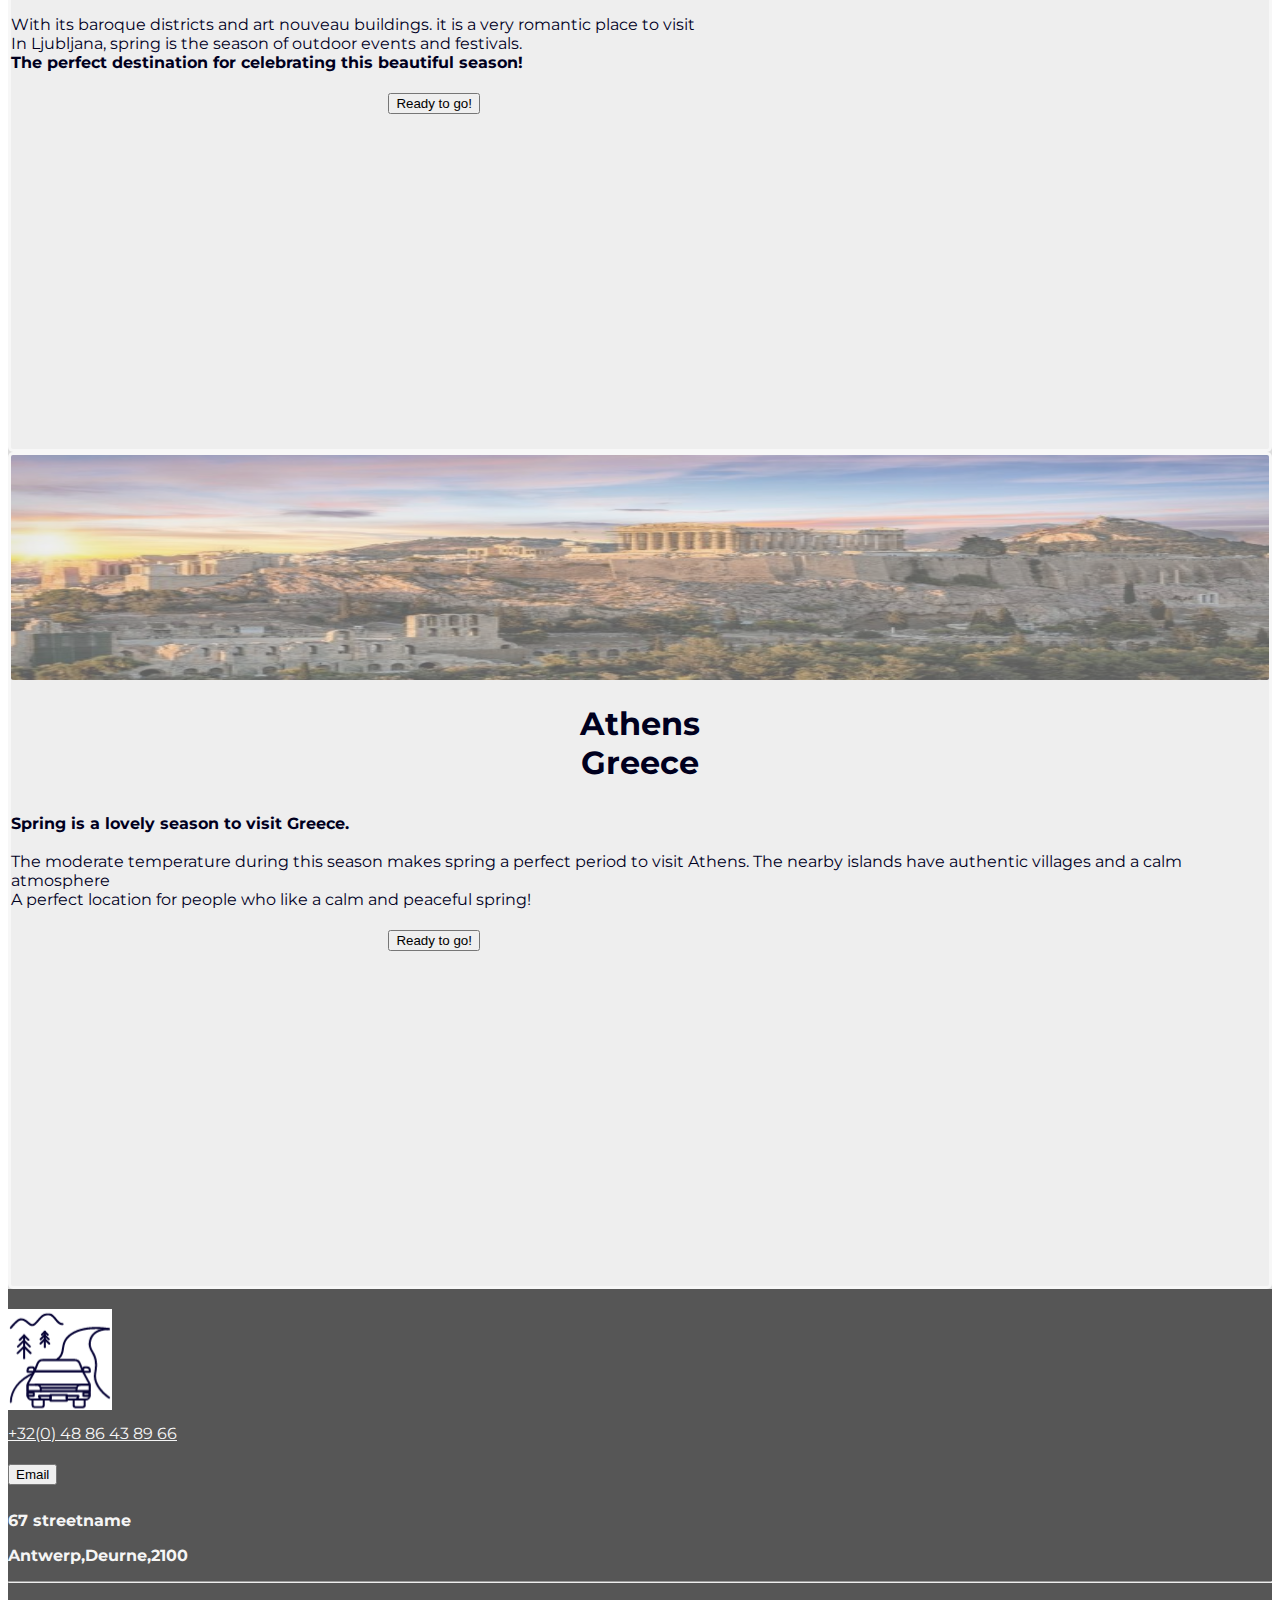
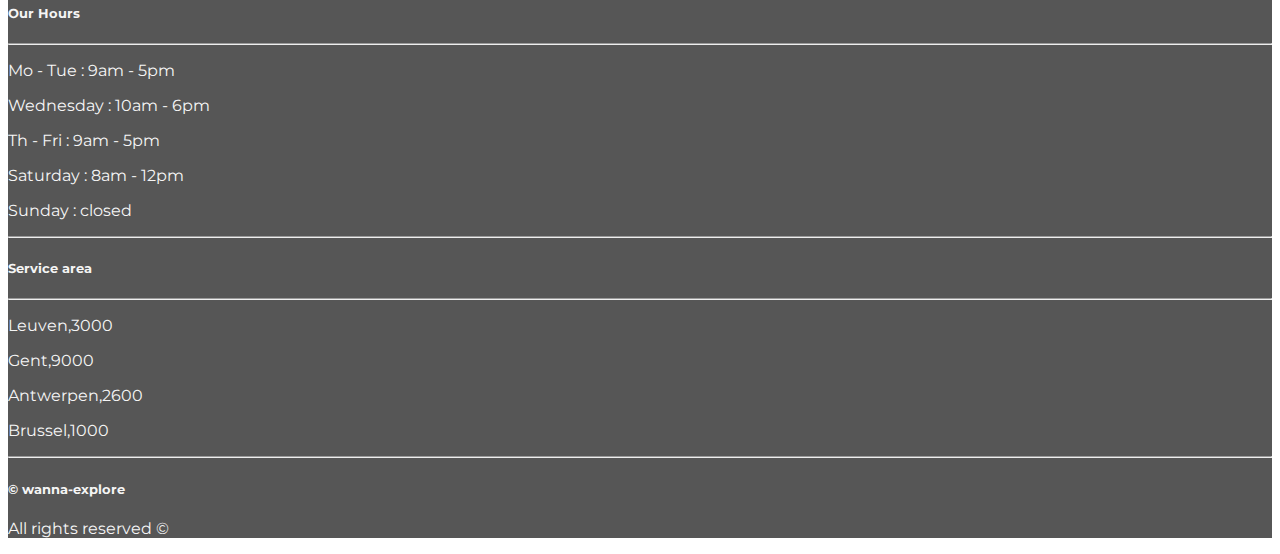
<file: html/spring.html>
<!doctype html>
<html lang="en">

<head>
    <meta charset="UTF-8">
    <meta name="viewport" content="width=device-width, initial-scale=1, shrink-to-fit=no">
    <link rel="stylesheet" href="https://cdn.jsdelivr.net/npm/bootstrap@4.5.3/dist/css/bootstrap.min.css" integrity="sha384-TX8t27EcRE3e/ihU7zmQxVncDAy5uIKz4rEkgIXeMed4M0jlfIDPvg6uqKI2xXr2" crossorigin="anonymous">
    <link rel="stylesheet" href="../css/main.css">
    <link rel="preconnect" href="https://fonts.gstatic.com">
    <link href="https://fonts.googleapis.com/css2?family=Montserrat&display=swap" rel="stylesheet">
    <link rel="preconnect" href="https://fonts.gstatic.com">
    <link href="https://fonts.googleapis.com/css2?family=Montserrat:wght@400;600&display=swap" rel="stylesheet">
    <title>Spring || Check out our spring destinations</title>
</head>

<body >

<!--navigation bar -->
<section>
    <nav class="navbar navbar-expand-md navbar-light navibarbg sticky-top spr-navibarbg">
        <a href="../index.html" class="navbar-brand" id="logo"><img class="logo-size rounded" src="../img/explore_logo.png" alt="Explore_Logo"></a>
        <button class="navbar-toggler" type="button" data-toggle="collapse" data-target="#navbar-responsive">
            <span class="navbar-toggler-icon"></span>
        </button>
        <!-- nav-items -->
        <div class="collapse navbar-collapse" id="navbar-responsive">
            <ul class="navbar-nav mr-auto">
                <li class="nav-item">
                    <a href="../index.html" class="nav-link nav-link-color">Home</a>
                </li>
                <li class="nav-item">
                    <a href="spring.html" class="nav-link nav-link-color">Spring</a>
                </li>
                <li class="nav-item">
                    <a href="zomer.html" class="nav-link nav-link-color">Summer</a>
                </li>
                <li class="nav-item">
                    <a href="fall.html" class="nav-link nav-link-color">Fall</a>
                </li>
                <li class="nav-item">
                    <a href="winter.html" class="nav-link nav-link-color">Winter</a>
                </li>
            </ul>
        </div>
    </nav>
</section>
<section>
    <div class="spr-parallax-header">


        <div class="container spr-container-header d-flex justify-content-center align-items-center ">
            <div class="row spr-row-width-h1">
                <div class ="col-12   text-white spr-opacity-grey-bg text-center">
                    <h1 class="spr-light-h1">journey <br class="spr-nodisplay-break-xl"/>to our spring locations</h1>
                </div>
            </div>
        </div>

    </div>
</section>



<section id="spr-price-listing">

    <!-- card spring header -->
    <div class="spr-container-background-color-cards-head ">
        <div class="container  ">
            <div class="row spr-text-color">
                <div class ="col-6-md   ">
                    <h2 class="text-center spr-font-style-h2">
                        We present highly customisable packages, So we can tailor your dream vacation.
                    </h2>
                    <p>
                        All of the destinations have formulas, tailored to your personal preferences.
                        <br/>
                        <b>Contact us for the vacation of your dreams!</b>
                    </p>
                </div>
            </div>
        </div>
    </div>
    <!-- spring cards -->
    <div class="spr-container-background-color-cards">
        <div class=" s-card-interface-container d-flex justify-content-center align-items-center ">
            <div class="container mx-4 ">
                <div class="row" >

                    <!-- card amsterdam -->
                    <div class="col-sm-12  col-md-6 col-lg-6 col-xl-4 my-3 my-lg-4 spr-positioning-2 ">
                        <div class="spr-background-color-cards spr-height-card-row-1 py-sm-2 px-4 d-flex flex-column">
                            <img src="../img/spr-amsterdam-picture.jpeg" class="spr-card-image-styling" alt="The city of Amsterdam">
                            <h3 class="spr-text-align"> Amsterdam Netherlands</h3>
                            <p>
                                <b class="spr-card-firstline">Have yourself a cozy stay at the popular city of Amsterdam. <br/> <br/> </b>
                                Cruise past canal houses and bridges.See windmills, countryside and beaches.
                                of course you are not limited to Amsterdam because the keukenhof in lisse
                                is a must see during springtime!

                                <br/>
                            </p>

                            <br class="spr-nodisplay-break-xl"/>
                            <button class="spr-align-button btn btn-outline-primary contactbutton" onclick="openForm2()" id="ready-to-go" > ready to go!</button>

                        </div>
                    </div>
                    <!--card norway -->
                    <div class="col-sm-12  col-md-6 col-lg-6 col-xl-4 my-3 my-lg-4 ">
                        <div class="spr-background-color-cards spr-height-card-row-1 py-sm-2 px-4">
                            <img  src="../img/spr-stavanger-picture.webp" alt="Landscape of Stavanger" class="spr-card-image-styling">
                            <h3 class="spr-text-align">Stavanger <br/> Norway</h3>
                            <p> <b> This beautiful place is a great destination for the adventurous types. </b> <br/><br/>
                                Go trekking trough the most beautiful landscapes and relax at the many beaches at the region.
                                Adventure or wellness? Why not both! we've got you covered!
                                <br/>
                            </p>
                            <br class="spr-nodisplay-break-lg">
                            <br class="spr-nodisplay-break-xl"/>
                            <button class=" spr-align-button btn btn-outline-primary contactbutton" onclick="openForm2()">Ready to go!</button>
                        </div>
                    </div>

                    <!-- card london  -->
                    <div class="col-sm-12  col-md-6 col-lg-6 col-xl-4 my-3 my-lg-4  ">
                        <div class="spr-background-color-cards spr-height-card-row-1 py-sm-2 px-4">
                            <img  src="../img/spr-london-picture.jpg" alt="Panorama of London, United Kindom" class="spr-card-image-styling">
                            <h3 class="spr-text-align">London <br/> United Kindom</h3>
                            <p><b>There is a lot to see and experience in London.</b><br/><br/>
                                Have a glass of butterbeer at the Warner Bros studio tour.
                                <br/> Celebrate St Patrick's Day with a parade through central London.
                                There is a lot to see and do in London, we will make sure you won't miss a thing!
                                <br/>
                            </p>



                            <button class=" spr-align-button btn btn-outline-primary contactbutton" onclick="openForm2()">Ready to go!</button>
                        </div>
                    </div>

                    <!-- card zadar -->
                    <div class="col-sm-12  col-md-6 col-lg-6 col-xl-4 my-3 my-4-lg  ">
                        <div class="spr-background-color-cards spr-height-card-row-1  py-sm-2 px-4">
                            <img  src="../img/spr-zadar-croatia-picture.jpeg" alt="Panorama of Zadar, Croatia" class="spr-card-image-styling">
                            <h3 class="spr-text-align">Zadar<br/> Croatia</h3>
                            <p><b>Elected "Europe Best Destination" </b><br/><br/> Go on a boat cruise and discover the
                                islands that faces this beautiful city. <br/> go visit the Pltivice National Park.
                                <br/>
                                Zadar is the perfect place to go in spring when the temperatures are milder.
                                <b> you can not get bored in Zadar!</b>
                            </p>

                            <br class="spr-nodisplay-break-xl"/>
                            <button class=" spr-align-button btn btn-outline-primary contactbutton" onclick="openForm2()">Ready to go!</button>


                        </div>
                    </div>
                    <!-- card ljubljana -->
                    <div class="col-sm-12  col-md-6 col-lg-6 col-xl-4 my-3 my-4-lg  ">
                        <div class="spr-background-color-cards spr-height-card-row-1  py-sm-2 px-4">
                            <img  src="../img/spr-ljubljana-picture.jpg" alt="The city ljubljana, slovenia" class="spr-card-image-styling">
                            <h3 class="spr-text-align">Ljubljana<br/> Slovenia</h3>
                            <p><b>One of the most romantic destinations in Europe.</b><br/><br/> With its baroque
                                districts and art nouveau buildings. it is a very romantic place to visit<br/>
                                In Ljubljana, spring is the
                                season of outdoor events and festivals.
                                <br/>
                                <b>The perfect destination for celebrating this beautiful season!</b>
                                <br/>
                            </p>



                            <button class=" spr-align-button btn btn-outline-primary contactbutton" onclick="openForm2()">Ready to go!</button>
                        </div>
                    </div>

                    <!-- card rome -->
                    <div class="col-sm-12  col-md-6 col-lg-6 col-xl-4 my-3 my-4-lg  ">
                        <div class="spr-background-color-cards py-sm-2 spr-height-card-row-1  px-4">
                            <img  src="../img/spr-athens-picture.jpg" alt="Panorama of Athens, greece" class="spr-card-image-styling">
                            <h3 class="spr-text-align">Athens<br/> Greece</h3>
                            <p><b>Spring is a lovely season to visit Greece.</b><br/><br/>
                                The moderate temperature during this season makes spring a perfect period to
                                visit Athens.
                                The nearby islands have authentic villages and a calm atmosphere
                                <br/>
                                A perfect location for people who like a calm and peaceful spring!
                                <br/>
                            </p>
                            <div>

                                <button class=" spr-align-button btn btn-outline-primary contactbutton" onclick="openForm2()">Ready to go!</button>
                            </div>
                        </div>
                    </div>

                </div>
            </div>

        </div>
    </div>
</section>



<!-- footer -->
<footer>
    <div class="container-fluid padding-footer">
        <div class="row text-center">
            <div class="col-md-4">
                <img class="rounded" src="../img/explore_logo.png" height="101" width="104" alt="Explore-Logo"/>
                <p class="telefoon"><a href="tel:0486438966">+32(0) 48 86 43 89 66</a></p>
                <button class="btn btn-primary contactbutton" onclick="openForm()" id="contact-us">Email</button>
                <p><b>67 streetname</b></p>
                <p><b>Antwerp,Deurne,2100</b></p>
            </div>
            <div class="col-md-4">
                <hr class="light">
                <h5>Our Hours</h5>
                <hr class="light">
                <p>Mo - Tue     : 9am - 5pm</p>
                <p>Wednesday    : 10am - 6pm</p>
                <p>Th - Fri     : 9am - 5pm</p>
                <p>Saturday     : 8am - 12pm</p>
                <p>Sunday       : closed</p>
            </div>
            <div class="col-md-4">
                <hr class="light">
                <h5>Service area</h5>
                <hr class="light">
                <p>Leuven,3000</p>
                <p>Gent,9000</p>
                <p>Antwerpen,2600</p>
                <p>Brussel,1000</p>
            </div>
            <div class="col-12">
                <hr class="light">
                <h5>&copy; wanna-explore</h5>
            </div>
        </div>
    </div>
    <div class="container-fluid">
        <div class="row justify-content-between">
            <div class="col contact">
            </div>
            <div class="col offset-8 copyright"><p>All rights reserved ©</p></div>
        </div>
    </div>
    <div class="form-popup1" id="myForm">
        <form action="https://formspree.io/f/mdopybww" method="POST"
              class="form-container container-fluid shadow-lg rounded-lg form-bg">
            <h2>What would you like to tell us?</h2>
            <div><label for="name"><b>Name</b></label></div>
            <div><input type="text" placeholder="What is your full name?" id="name" name="name" required></div>
            <div><label for="email"><b>Email</b></label></div>
            <div><input type="text" placeholder="What is your email?" id="email" name="_replyto" required></div>
            <div><label for="message"><b>Message</b></label></div>
            <div><textarea id="message" name="message" placeholder="What is on your mind .."></textarea></div>
            <button type="submit" class="btn btn-outline-primary">Send</button>
            <button type="button" class="btn btn-outline-danger cancel" onclick="closeForm()">Cancel</button>
        </form>
    </div>
    <div class="form-popup2" id="myForm2">
        <form action="https://formspree.io/f/moqpyowa" method="POST"
              class="form-container container-fluid shadow-lg rounded-lg form-bg">
            <h2>Let's get packing!</h2>
            <div><label for="name2"><b>Name</b></label></div>
            <div><input type="text" placeholder="What is your full name?" id="name2" name="name" required></div>
            <div><label for="email2"><b>Email</b></label></div>
            <div><input type="text" placeholder="What is your email?" id="email2" name="_replyto" required></div>
            <div><label for="message2"><b>Message</b></label></div>
            <div><textarea id="message2" name="message" placeholder="Where would you like to?"></textarea></div>
            <button type="submit" class="btn btn-outline-primary">Send</button>
            <button type="button" class="btn btn-outline-danger cancel" onclick="closeForm2()">Cancel</button>
        </form>
    </div>

</footer>

<!-- script sources -->
<script src="../webpage_scripts.js"></script>
<script src="https://code.jquery.com/jquery-3.2.1.slim.min.js" integrity="sha384-KJ3o2DKtIkvYIK3UENzmM7KCkRr/rE9/Qpg6aAZGJwFDMVNA/GpGFF93hXpG5KkN" crossorigin="anonymous"></script>
<script src="https://cdnjs.cloudflare.com/ajax/libs/popper.js/1.12.9/umd/popper.min.js" integrity="sha384-ApNbgh9B+Y1QKtv3Rn7W3mgPxhU9K/ScQsAP7hUibX39j7fakFPskvXusvfa0b4Q" crossorigin="anonymous"></script>
<script src="https://maxcdn.bootstrapcdn.com/bootstrap/4.0.0/js/bootstrap.min.js" integrity="sha384-JZR6Spejh4U02d8jOt6vLEHfe/JQGiRRSQQxSfFWpi1MquVdAyjUar5+76PVCmYl" crossorigin="anonymous"></script>

</body>
</html>
</file>
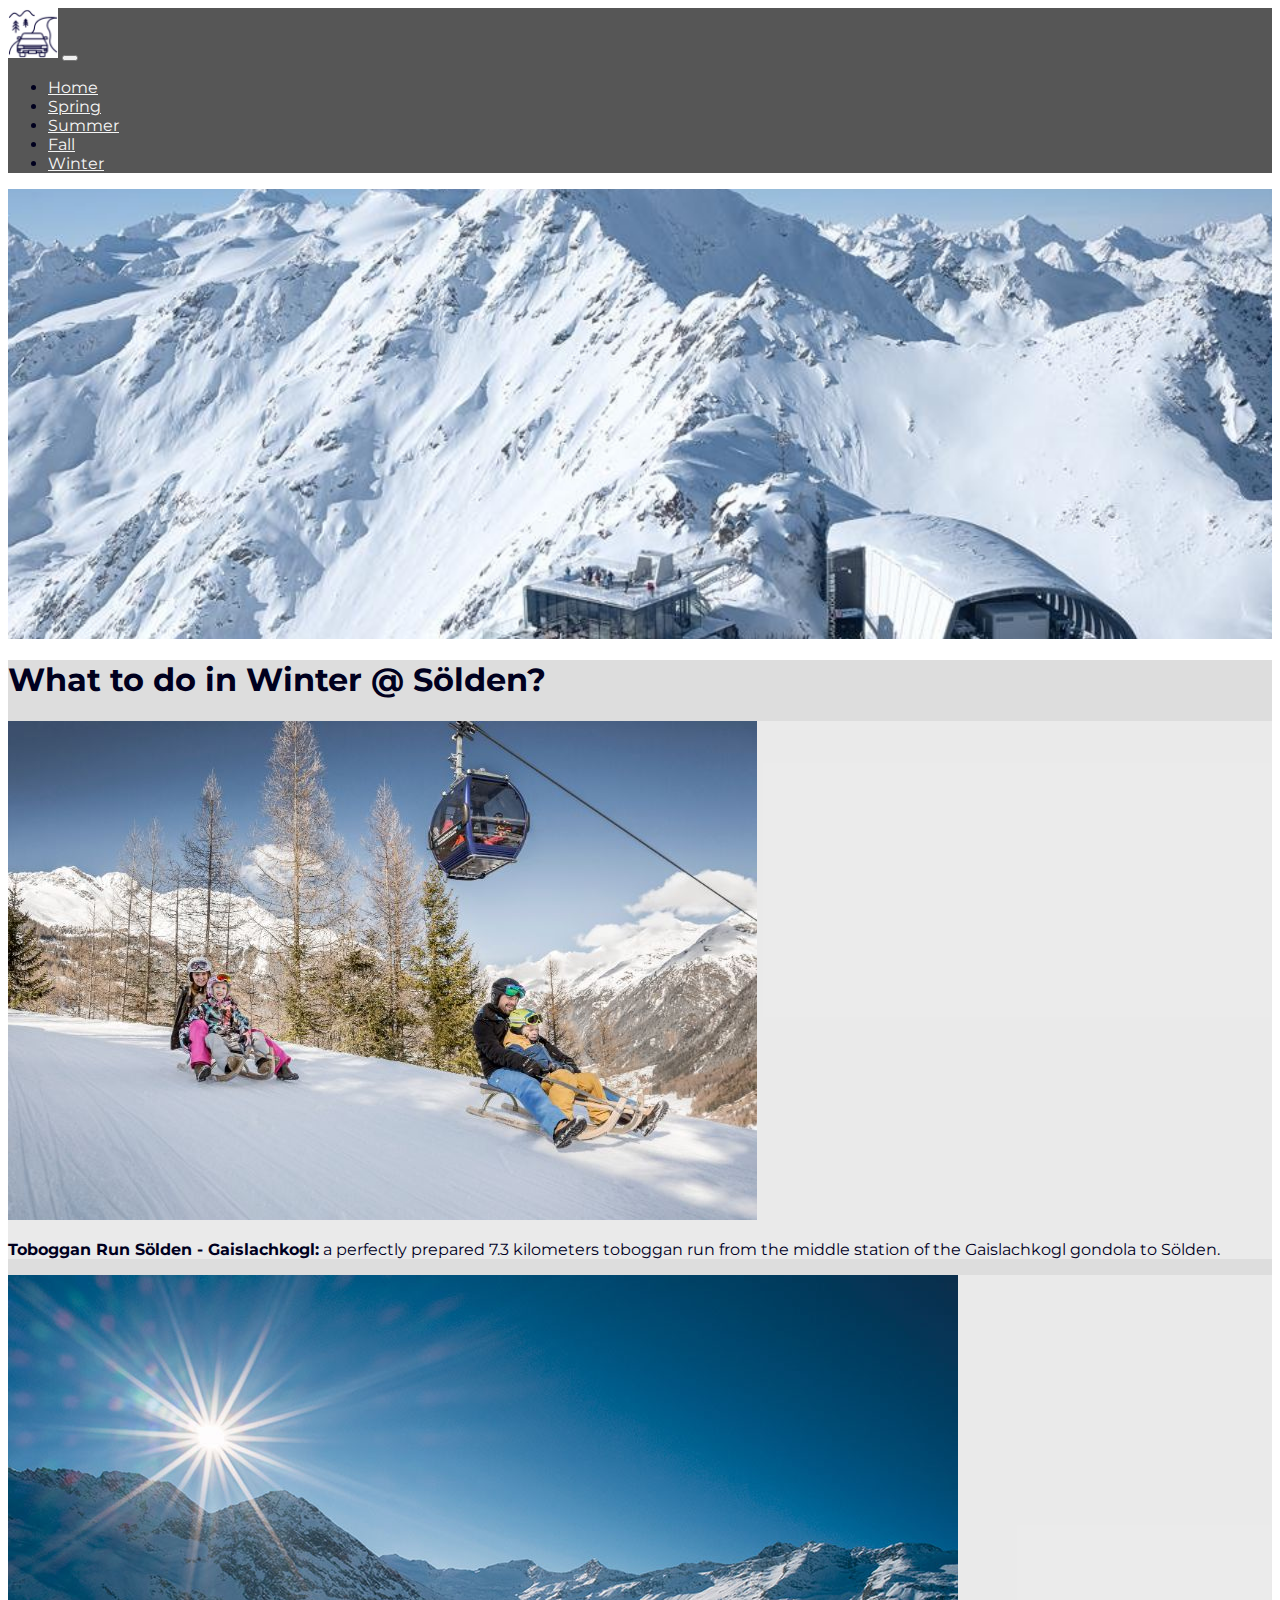
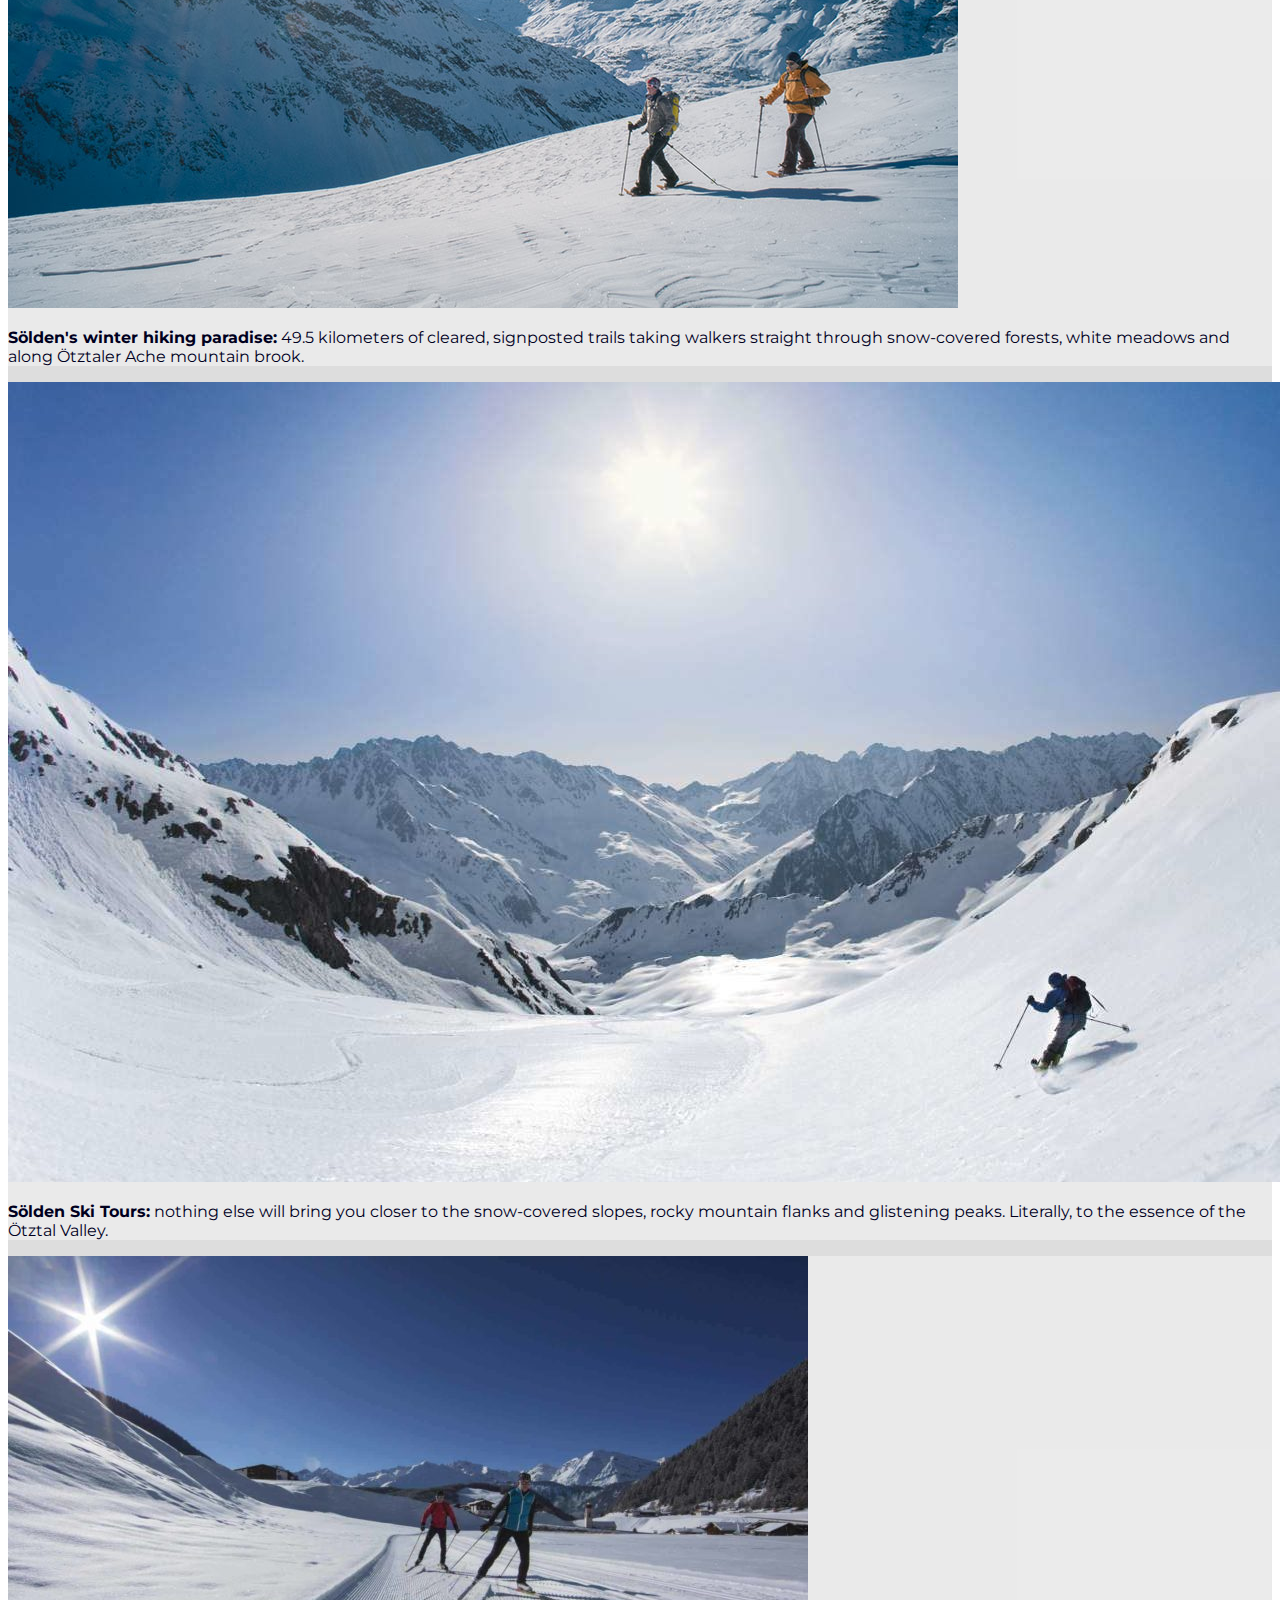
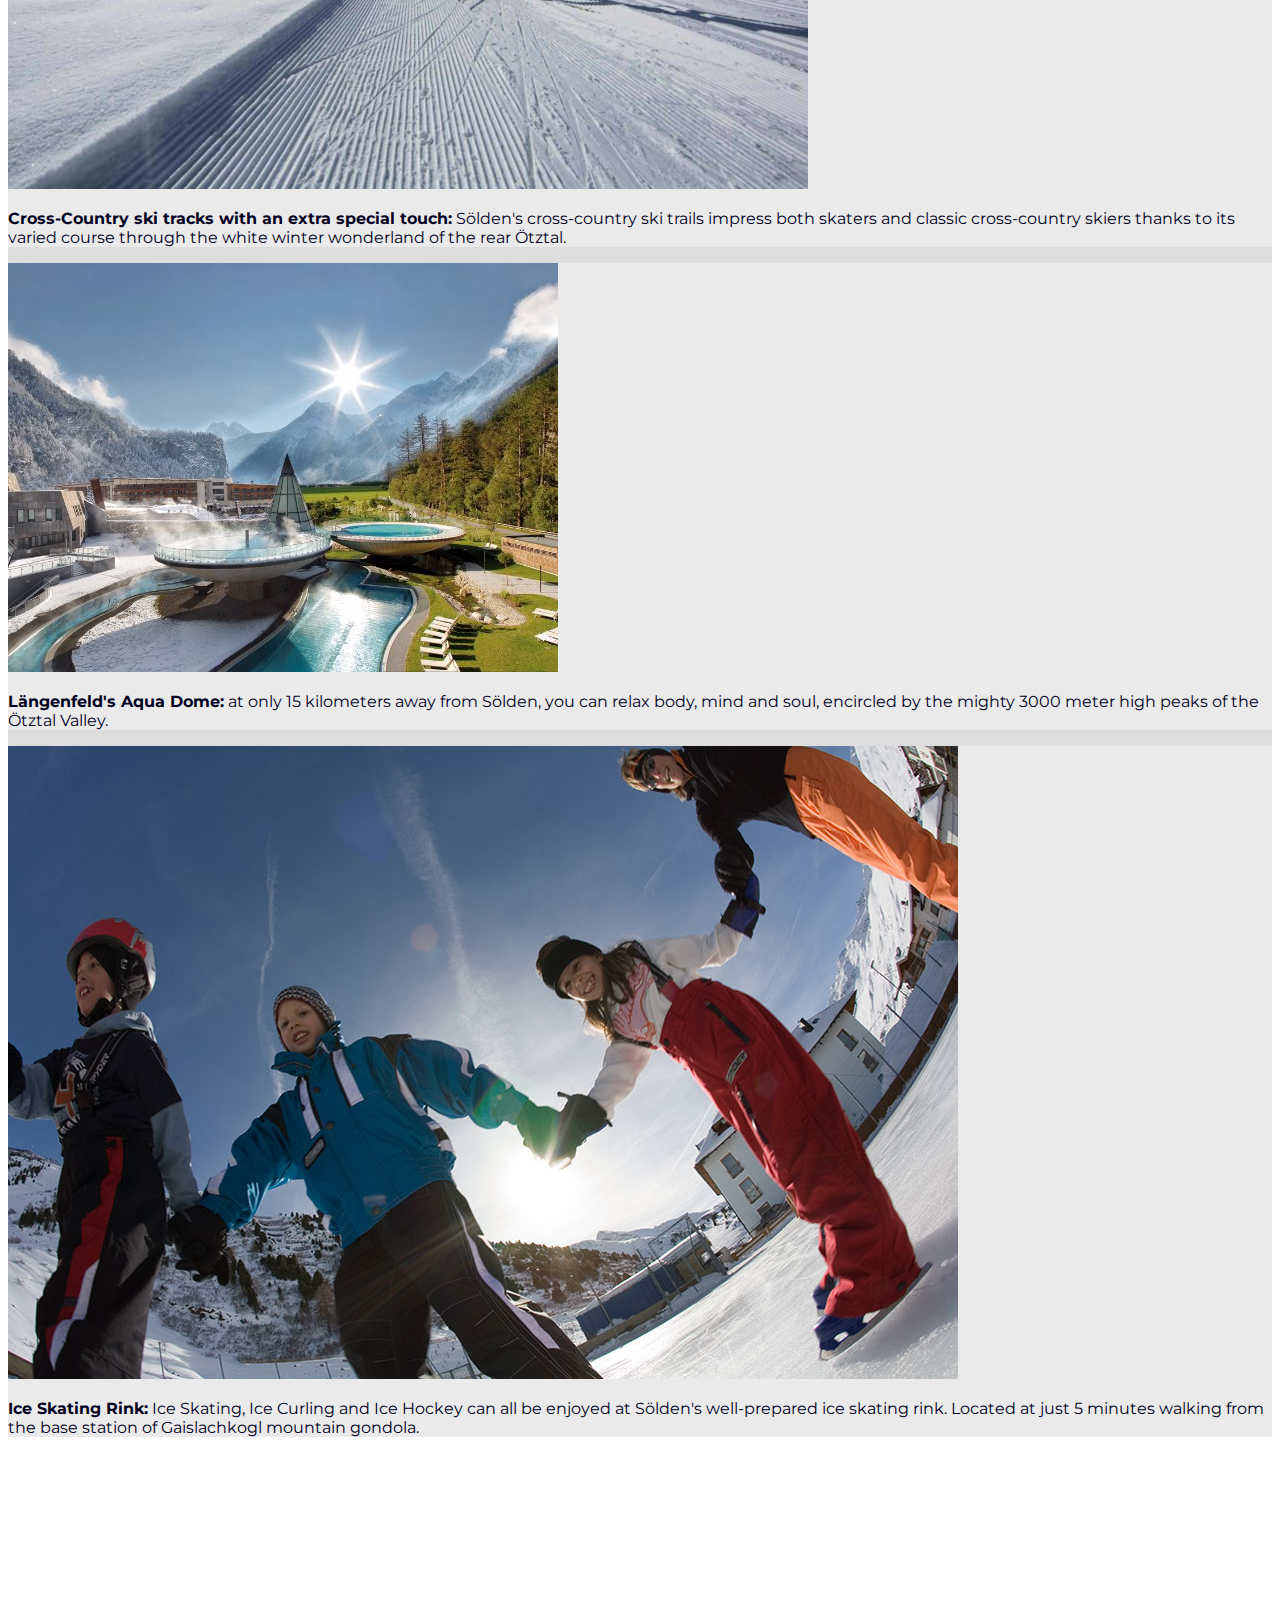
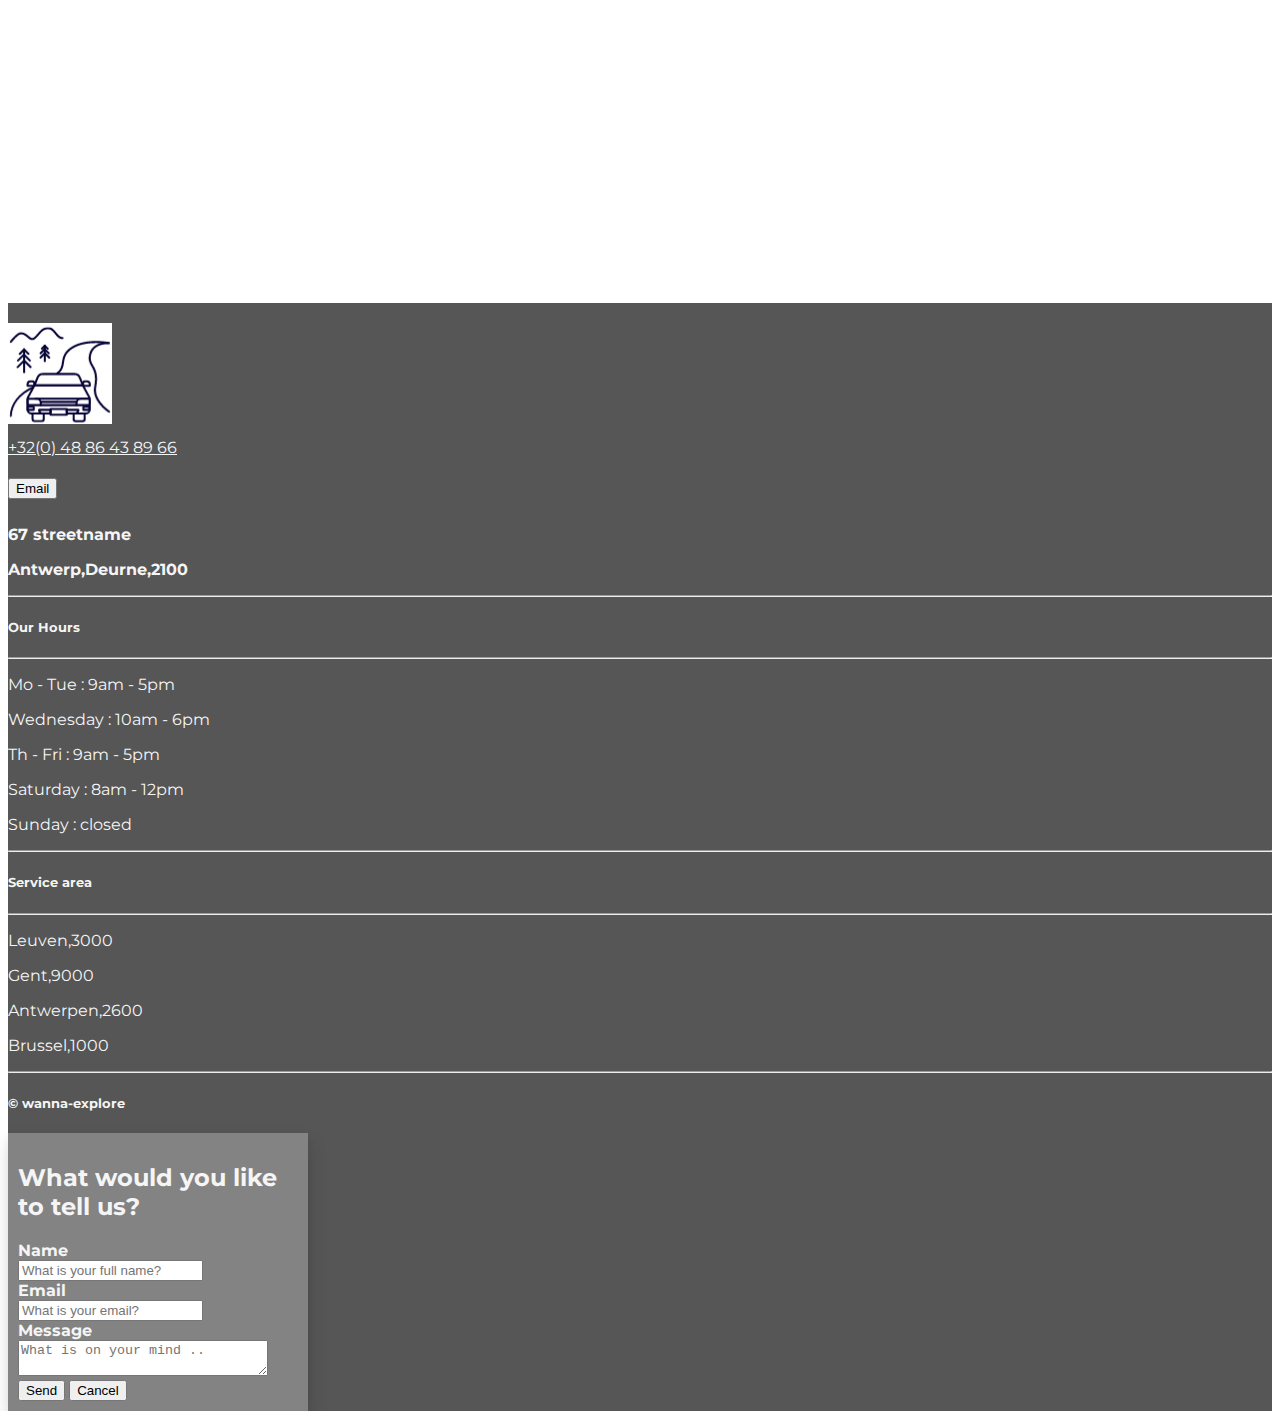
<file: html/winter.html>
<!DOCTYPE html>
<html lang="en" class="parallax_winter_html_body">
<head>
    <meta charset="UTF-8">
    <meta name="viewport" content="width=device-width, initial-scale=1">
    <title>Winter</title>
    <link rel="stylesheet" href="https://cdn.jsdelivr.net/npm/bootstrap@4.5.3/dist/css/bootstrap.min.css" integrity="sha384-TX8t27EcRE3e/ihU7zmQxVncDAy5uIKz4rEkgIXeMed4M0jlfIDPvg6uqKI2xXr2" crossorigin="anonymous">
    <link href="../css/main.css" rel="stylesheet">
    <link rel="preconnect" href="https://fonts.gstatic.com">
    <link href="https://fonts.googleapis.com/css2?family=Montserrat&display=swap" rel="stylesheet">
</head>

<body class="scrollbar-hidden parallax_winter_html_body">
<!-- navbar -->
<nav class="navbar navbar-expand-md navbar-light navibarbg sticky-top">
    <a href="../index.html" class="navbar-brand" id="logo"><img class="logo-size" src="../img/explore_logo.png" alt="Explore_Logo"></a>
    <button class="navbar-toggler" type="button" data-toggle="collapse" data-target="#navbar-responsive">
        <span class="navbar-toggler-icon"></span>
    </button>
    <!-- nav-items -->
    <div class="collapse navbar-collapse" id="navbar-responsive">
        <ul class="navbar-nav mr-auto">
            <li class="nav-item">
                <a href="../index.html" class="nav-link">Home</a>
            </li>
            <li class="nav-item">
                <a href="spring.html" class="nav-link">Spring</a>
            </li>
            <li class="nav-item">
                <a href="zomer.html" class="nav-link">Summer</a>
            </li>
            <li class="nav-item">
                <a href="fall.html" class="nav-link">Fall</a>
            </li>
            <li class="nav-item">
                <a href="winter.html" class="nav-link">Winter</a>
            </li>
        </ul>
    </div>
</nav>


    <div class="parallax_winter"></div>

    <div class="container-fluid winter-container">
        <div class="row winter-row">
            <div class="col-12">
                <h1>What to do in Winter @ Sölden?</h1>
            </div>
        </div>
        <div class="row winter-row">
            <div class="col-sm-12 col-md-6 col-lg-4 winter-col">
                <div class="img-thumbnail winter-card">
                    <a href="https://www.soelden.com/winter/off-the-beaten-ski-slopes-in-soelden/tobogganing.html" target="_blank">
                        <img src="../img/soelden_rodelbahn.jpeg" class="img-fluid" alt="toboganning sölden">
                    </a>
                        <div class="caption">
                            <p><b>Toboggan Run Sölden - Gaislachkogl:</b> a perfectly prepared 7.3 kilometers toboggan run from the middle station of the Gaislachkogl gondola to Sölden.</p>
                        </div>
                </div>
            </div>
            <div class="col-sm-12 col-md-6 col-lg-4 winter-col">
                <div class="img-thumbnail winter-card">
                    <a href="https://www.soelden.com/winter/off-the-beaten-ski-slopes-in-soelden/snowshoe-hiking-and-winter-walking.html" target="_blank">
                        <img src="../img/soelden_schneeschuhwandern.jpeg" class="img-fluid" alt="snowshoe hiking sölden">
                    </a>
                        <div class="caption">
                            <p><b>Sölden's winter hiking paradise:</b> 49.5 kilometers of cleared, signposted trails taking walkers straight through snow-covered forests, white meadows and along Ötztaler Ache mountain brook.</p>
                        </div>
                </div>
            </div>
            <div class="col-sm-12 col-md-6 col-lg-4 winter-col">
                <div class="img-thumbnail winter-card">
                    <a href="https://www.soelden.com/winter/off-the-beaten-ski-slopes-in-soelden/ski-tours.html" target="_blank">
                        <img src="../img/soelden_skitour.jpeg" class="img-fluid" alt="ski tours sölden">
                    </a>
                        <div class="caption">
                            <p><b>Sölden Ski Tours:</b> nothing else will bring you closer to the snow-covered slopes, rocky mountain flanks and glistening peaks.  Literally, to the essence of the Ötztal Valley.</p>
                        </div>
                </div>
            </div>
        </div>
        <div class="row winter-row">
            <div class="col-sm-12 col-md-6 col-lg-4 winter-col">
                <div class="img-thumbnail winter-card">
                    <a href="https://www.soelden.com/winter/off-the-beaten-ski-slopes-in-soelden/cross-country-skiing-in-soelden.html" target="_blank">
                        <img src="../img/soelden_langlauf.jpeg" class="img-fluid" alt="cross-country ski sölden">
                    </a>
                        <div class="caption">
                            <p><b>Cross-Country ski tracks with an extra special touch:</b> Sölden's cross-country ski trails impress both skaters and classic cross-country skiers thanks to its varied course through the white winter wonderland of the rear Ötztal.</p>
                        </div>
                </div>
            </div>
            <div class="col-sm-12 col-md-6 col-lg-4 winter-col">
                <div class="img-thumbnail winter-card">
                    <a href="https://www.soelden.com/winter/off-the-beaten-ski-slopes-in-soelden/aqua-dome-tirol-therme-laengenfeld.html" target="_blank">
                        <img src="../img/soelden_aqua_dome.jpeg" class="img-fluid" alt="aqua dome längenfeld sölden">
                    </a>
                    <div class="caption">
                        <p><b>Längenfeld's Aqua Dome:</b> at only 15 kilometers away from Sölden, you can relax body, mind and soul, encircled by the mighty 3000 meter high peaks of the Ötztal Valley.</p>
                    </div>
                </div>
            </div>
            <div class="col-sm-12 col-md-6 col-lg-4 winter-col">
                <div class="img-thumbnail winter-card">
                    <a href="https://www.soelden.com/winter/off-the-beaten-ski-slopes-in-soelden/ice-skating-ice-curling-and-ice-hockey.html" target="_blank">
                        <img src="../img/soelden_ice_rink.jpeg" class="img-fluid" alt="ice rink sölden">
                    </a>
                    <div class="caption">
                        <p><b>Ice Skating Rink:</b> Ice Skating, Ice Curling and Ice Hockey can all be enjoyed at Sölden's well-prepared ice skating rink.  Located at just 5 minutes walking from the base station of Gaislachkogl mountain gondola.</p>
                    </div>
                </div>
            </div>
        </div>
    </div>


    <div class="parallax_winter"></div>

<footer class="container-fluid " >
    <div class="container-fluid padding-footer">
        <div class="row text-center">
            <div class="col-md-4">
                <img src="../img/explore_logo.png" height="101" width="104" alt="Explore-Logo"/>
                <p class="telefoon"><a href="tel:0486438966">+32(0) 48 86 43 89 66</a></p>
                <button class="btn btn-primary contactbutton" onclick="openForm()" id="contact-us">Email</button>
                <p><b>67 streetname</b></p>
                <p><b>Antwerp,Deurne,2100</b></p>
            </div>
            <div class="col-md-4">
                <hr class="light">
                <h5>Our Hours</h5>
                <hr class="light">
                <p>Mo - Tue     : 9am - 5pm</p>
                <p>Wednesday    : 10am - 6pm</p>
                <p>Th - Fri     : 9am - 5pm</p>
                <p>Saturday     : 8am - 12pm</p>
                <p>Sunday       : closed</p>
            </div>
            <div class="col-md-4">
                <hr class="light">
                <h5>Service area</h5>
                <hr class="light">
                <p>Leuven,3000</p>
                <p>Gent,9000</p>
                <p>Antwerpen,2600</p>
                <p>Brussel,1000</p>
            </div>
            <div class="col-12">
                <hr class="light">
                <h5>&copy; wanna-explore</h5>
            </div>
        </div>
    </div>

    <div class="form-popup" id="myForm">
        <form action="https://formspree.io/f/mdopybww" method="POST" class="form-container container-fluid shadow-lg rounded-lg form-bg">
            <h2>What would you like to tell us?</h2>

            <div><label for="name"><b>Name</b></label></div>
            <div><input type="text" placeholder="What is your full name?" id="name" name="name" required></div>

            <div><label for="email"><b>Email</b></label></div>
            <div><input type="text" placeholder="What is your email?" id="email" name="_replyto" required></div>
            <div><label for="message"><b>Message</b></label></div>
            <div><textarea id="message" name="message" placeholder="What is on your mind .."></textarea></div>

            <button type="submit" class="btn">Send</button>
            <button type="button" class="btn cancel" onclick="closeForm()">Cancel</button>
        </form>
    </div>
    <script>
        function openForm() {
            document.getElementById("myForm").style.display = "block";
        }

        function closeForm() {
            document.getElementById("myForm").style.display = "none";
        }

        var deadline = new Date("Jan 15, 2021 17:00:00").getTime();
        var x = setInterval(function() {
            var now = new Date().getTime();
            var t = deadline - now;
            var days = Math.floor(t / (1000 * 60 * 60 * 24));
            var hours = Math.floor((t%(1000 * 60 * 60 * 24))/(1000 * 60 * 60));
            var minutes = Math.floor((t % (1000 * 60 * 60)) / (1000 * 60));
            var seconds = Math.floor((t % (1000 * 60)) / 1000);
            document.getElementById("countdown").innerHTML = days + "d "
                + hours + "h " + minutes + "m " + seconds + "s ";
            if (t < 0) {
                clearInterval(x);
                document.getElementById("countdown").innerHTML = "No longer Available";
            }
        }, 1000);
    </script>
</footer>


<script src="https://code.jquery.com/jquery-3.5.1.slim.min.js" integrity="sha384-DfXdz2htPH0lsSSs5nCTpuj/zy4C+OGpamoFVy38MVBnE+IbbVYUew+OrCXaRkfj" crossorigin="anonymous"></script>
<script src="https://cdn.jsdelivr.net/npm/bootstrap@4.5.3/dist/js/bootstrap.bundle.min.js" integrity="sha384-ho+j7jyWK8fNQe+A12Hb8AhRq26LrZ/JpcUGGOn+Y7RsweNrtN/tE3MoK7ZeZDyx" crossorigin="anonymous"></script>
</body>
</html>
</file>
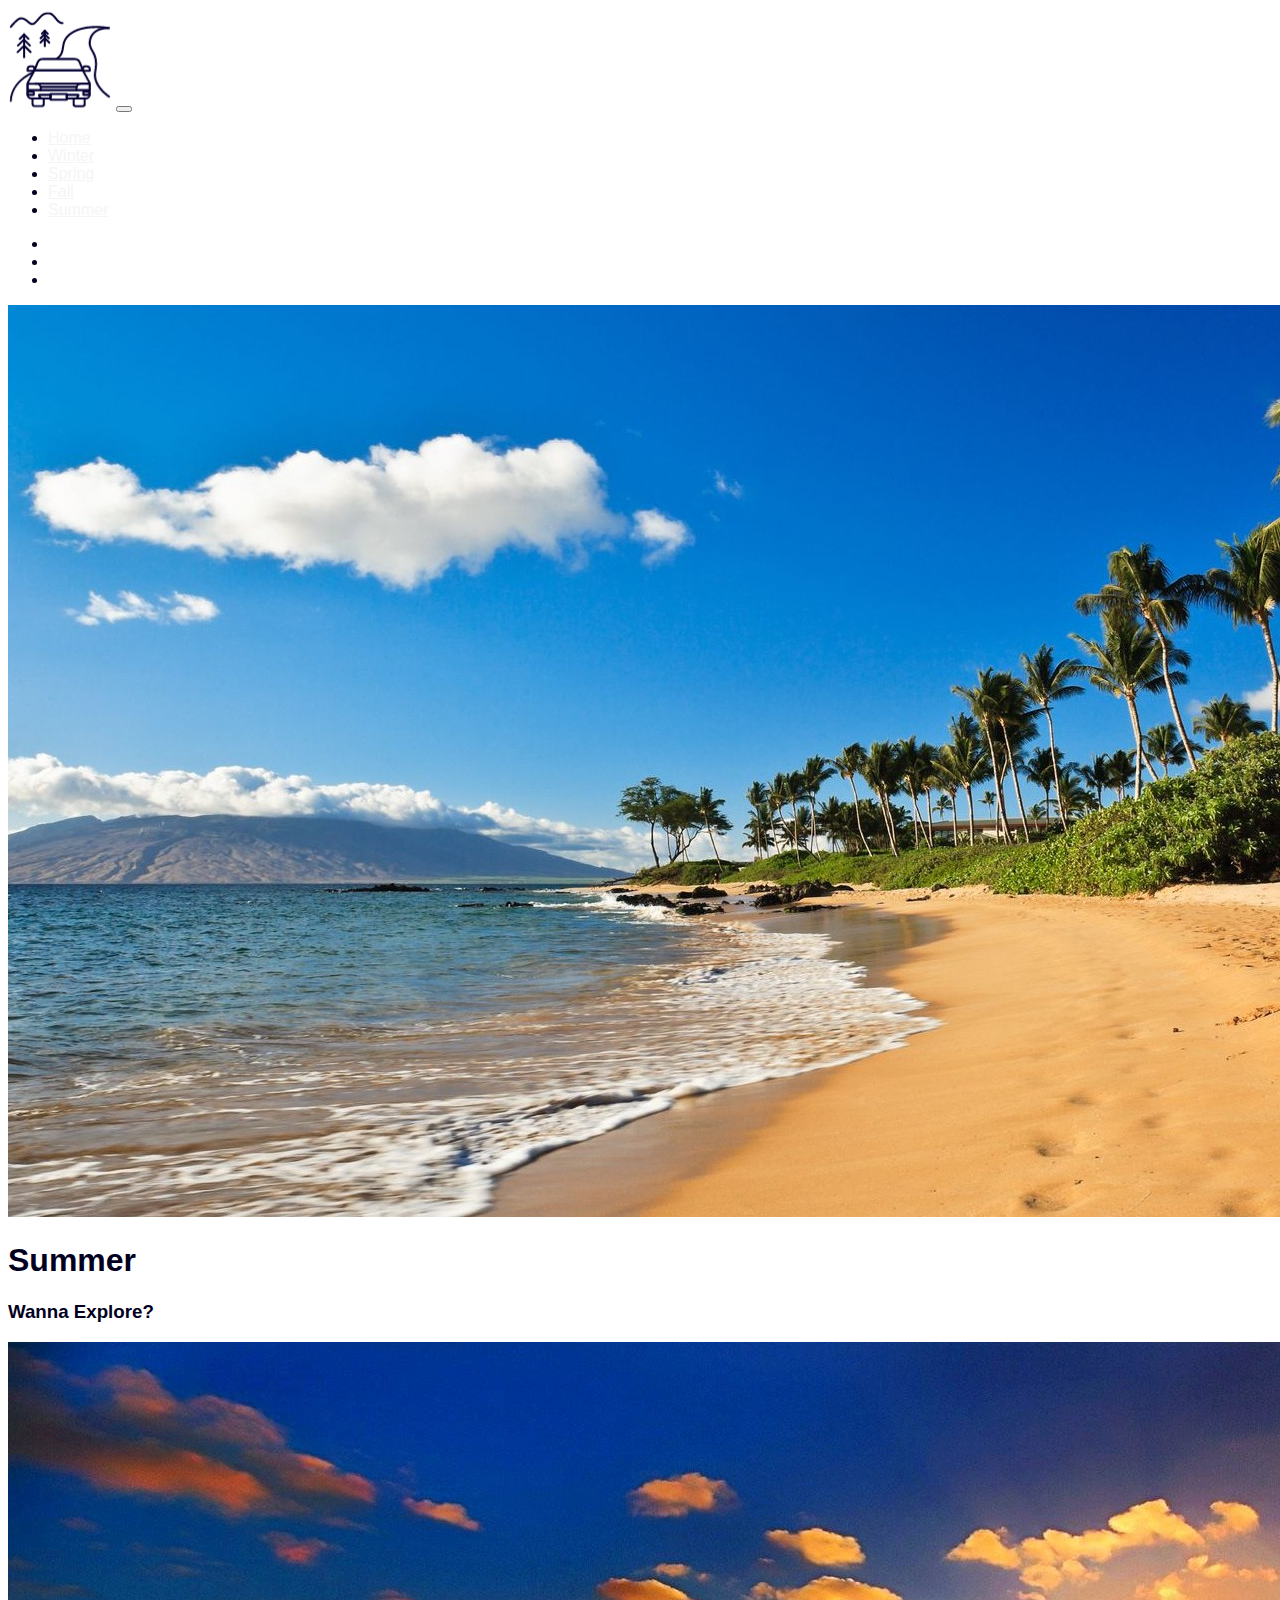
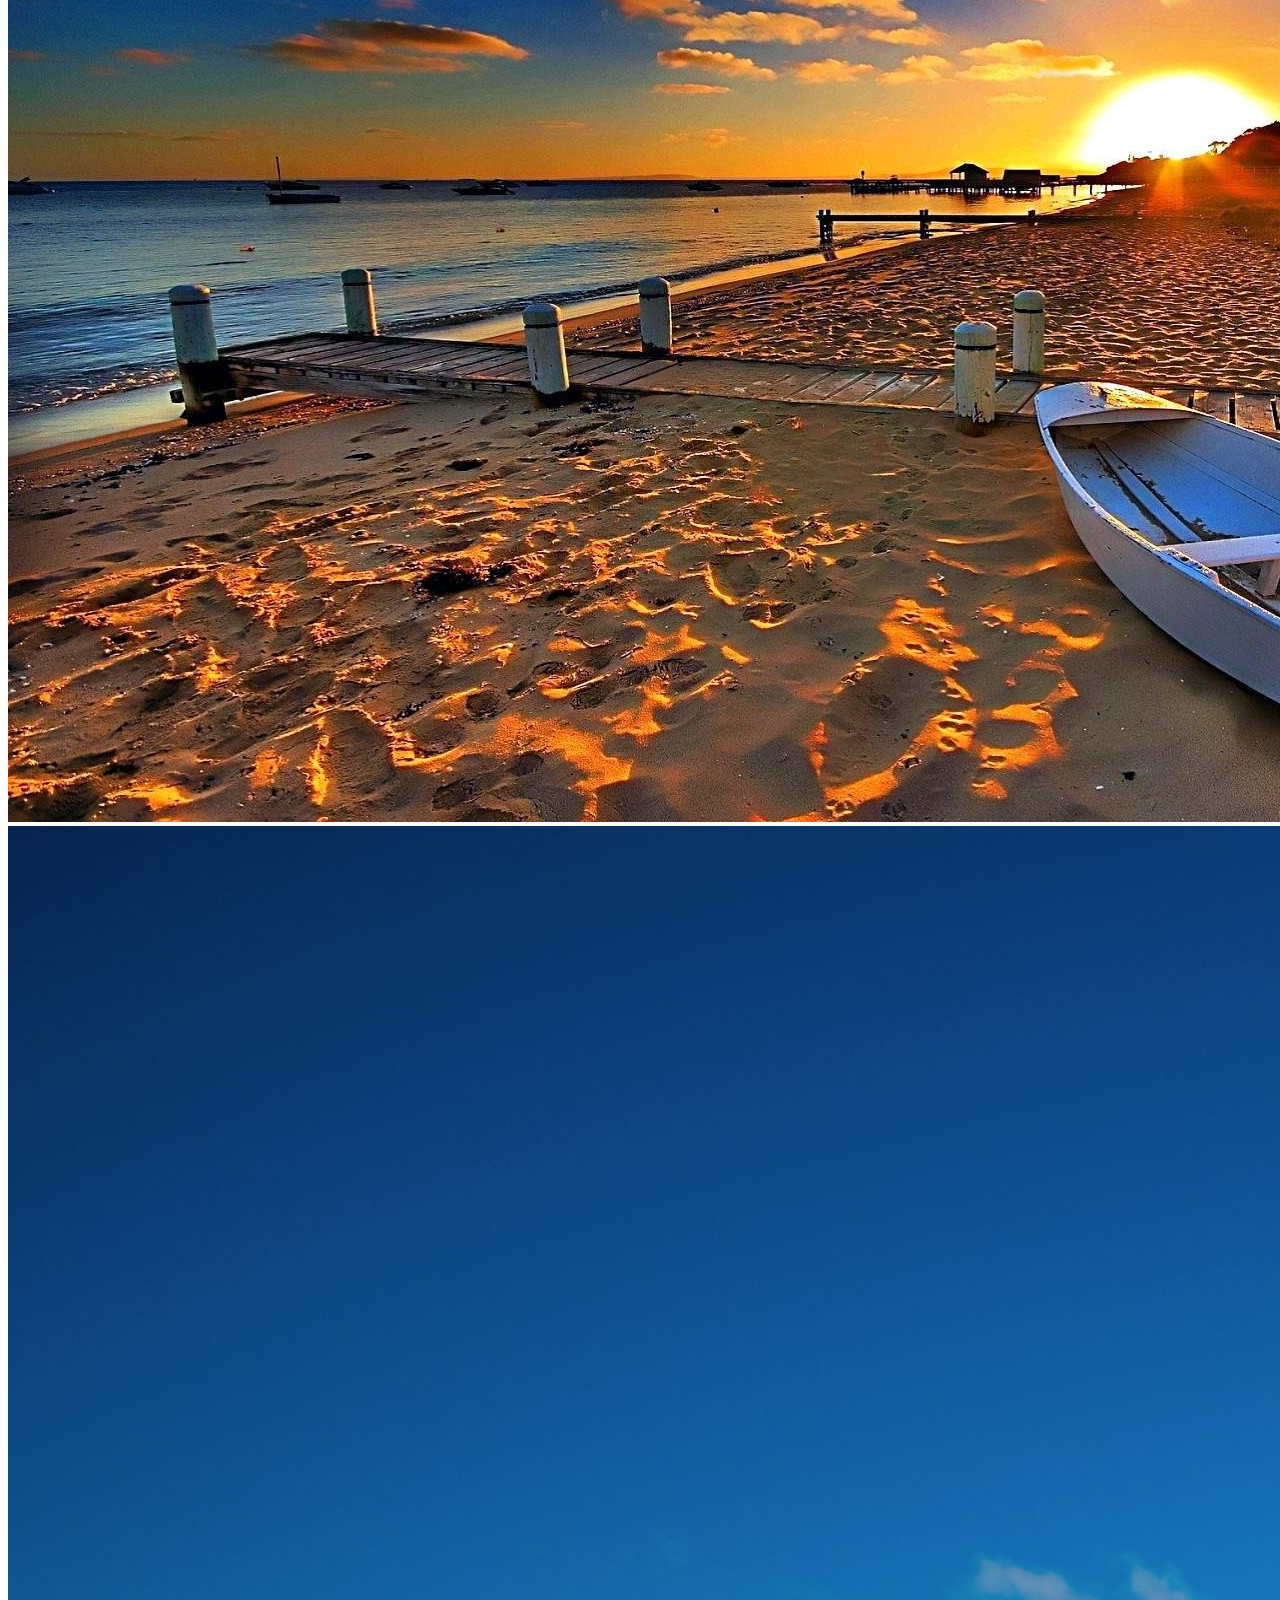
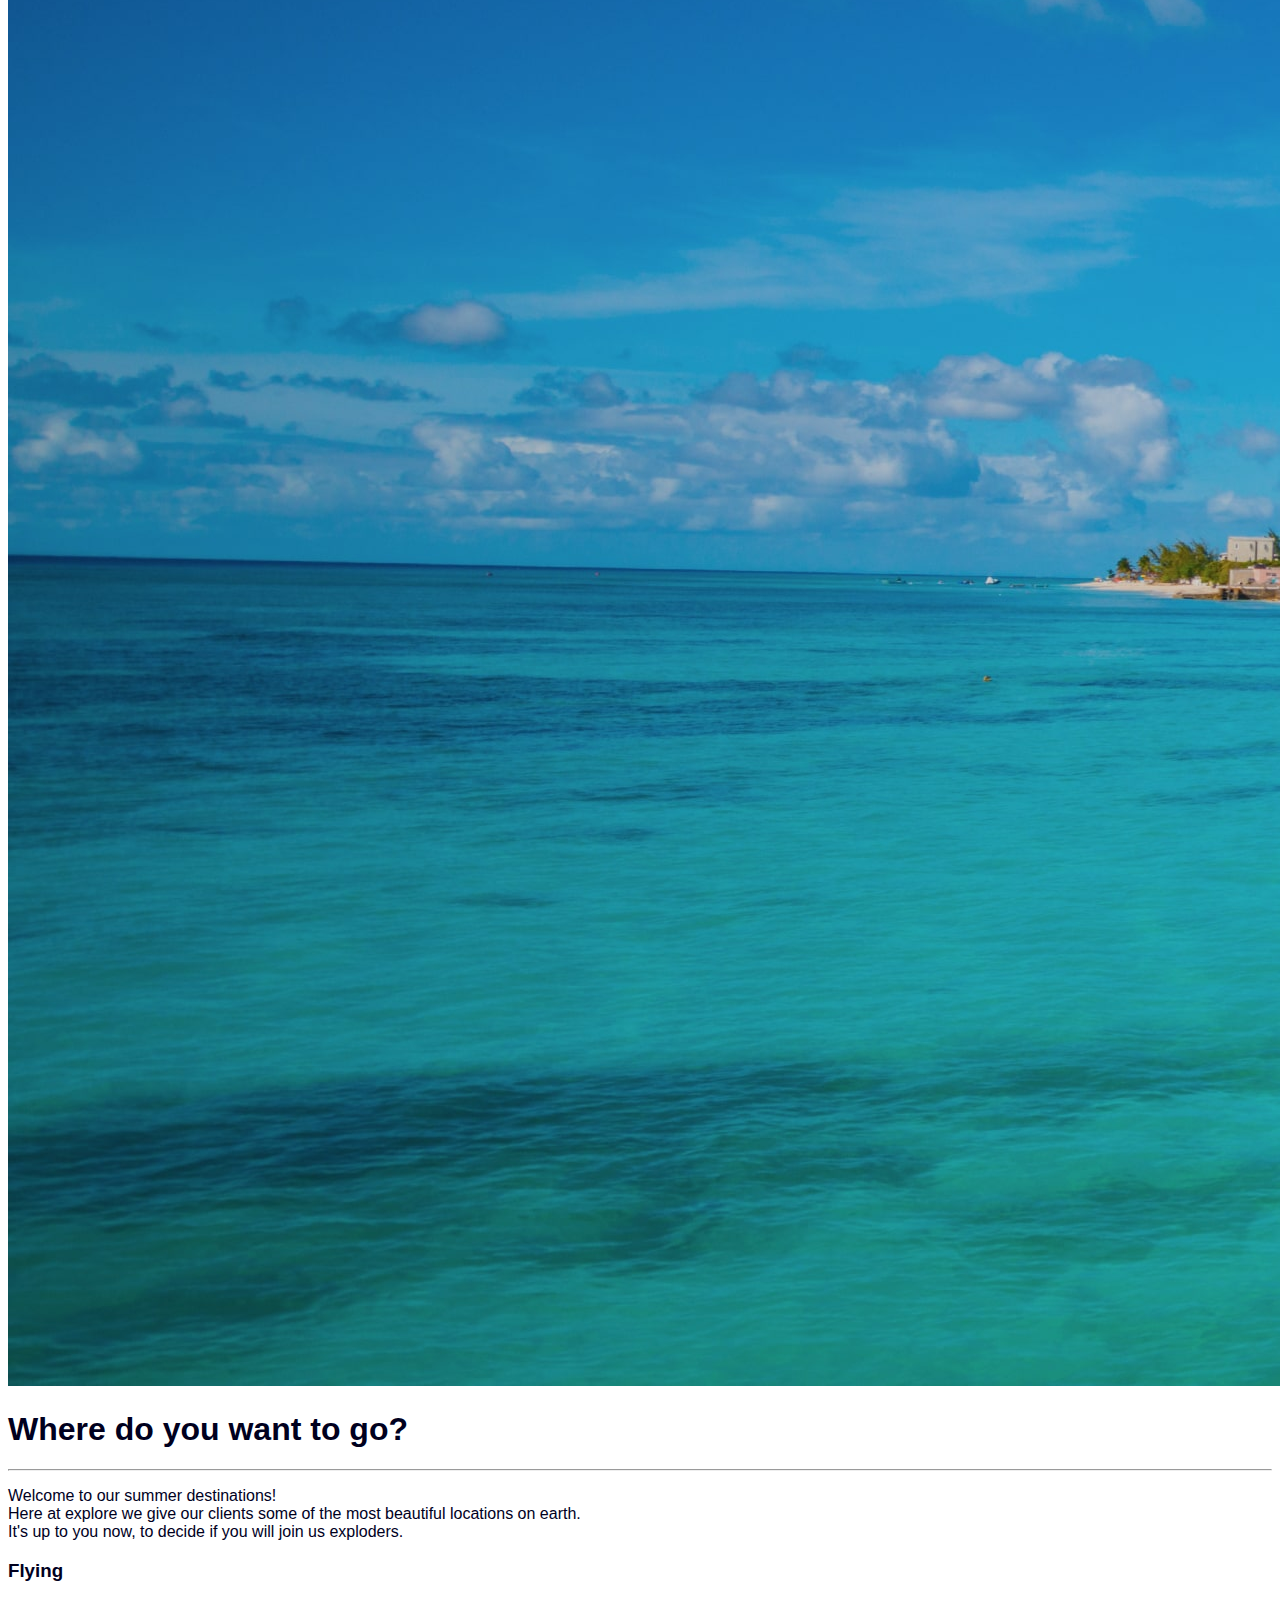
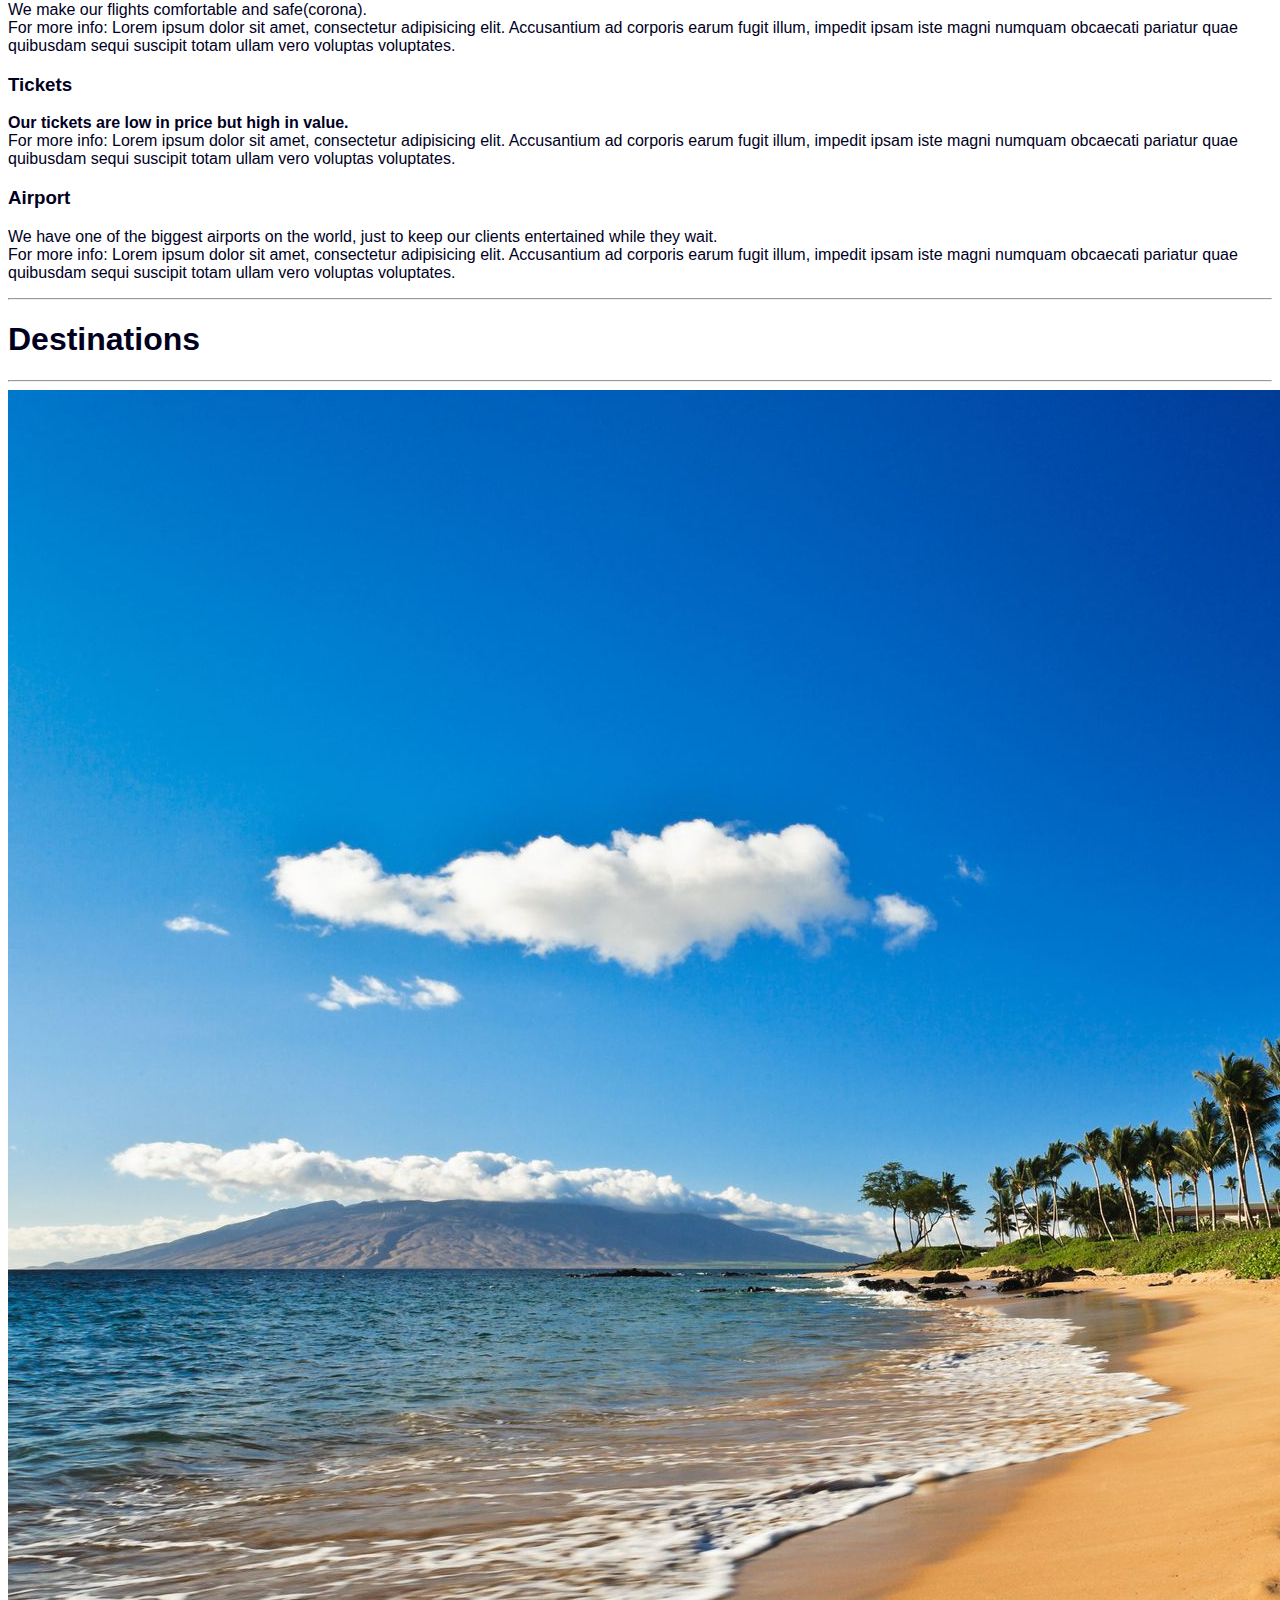
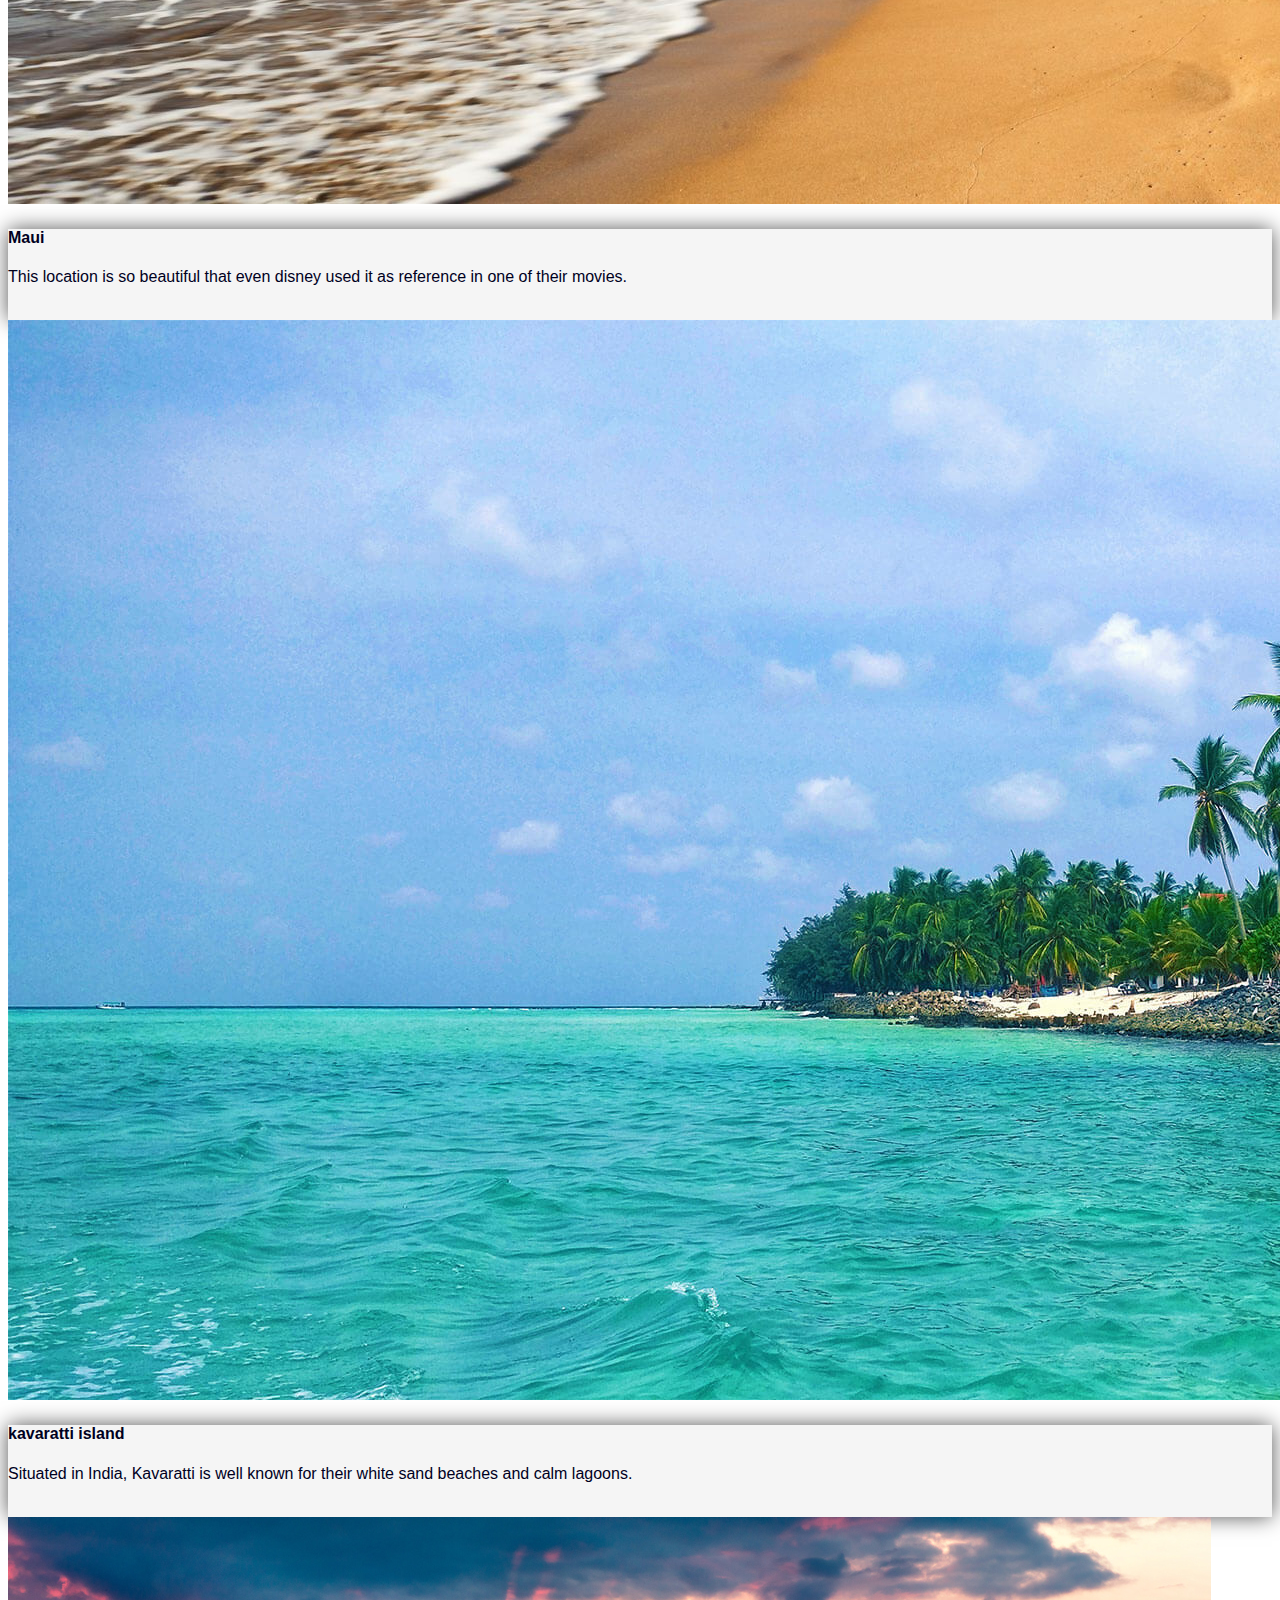
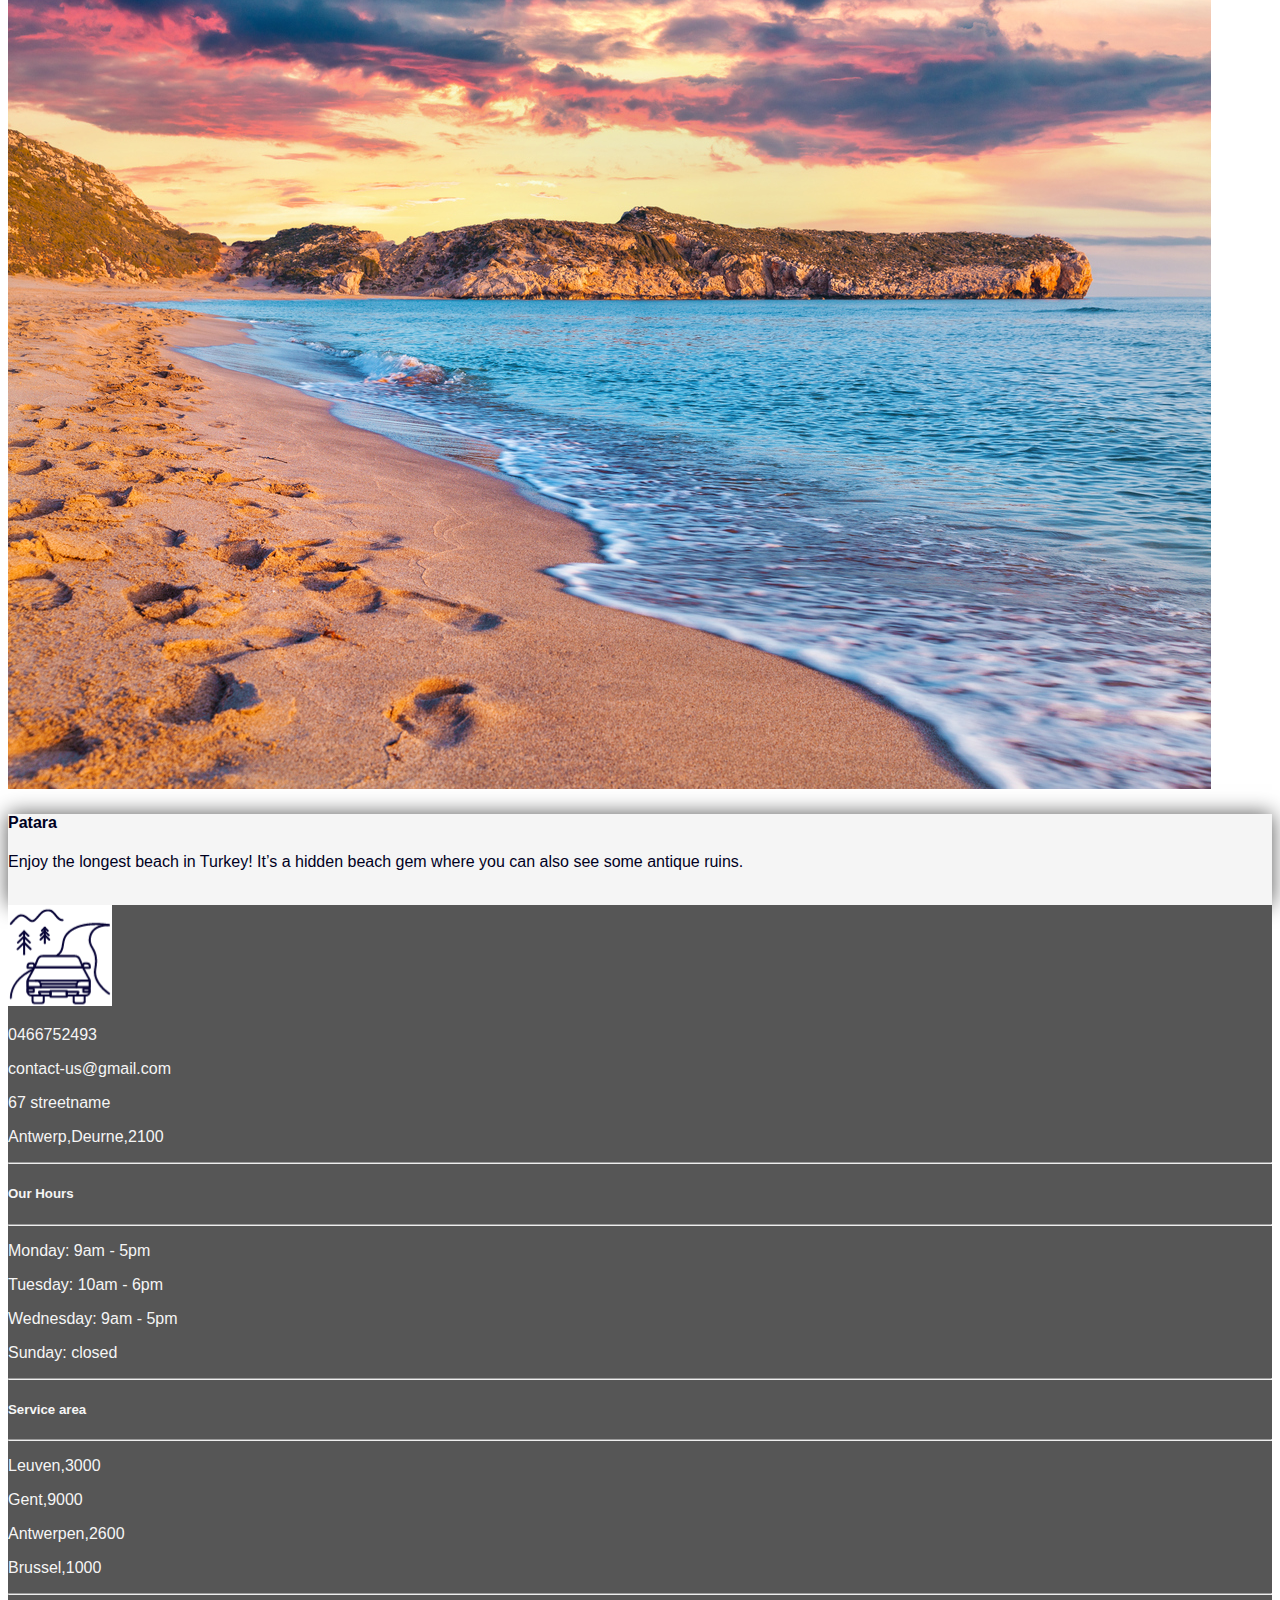
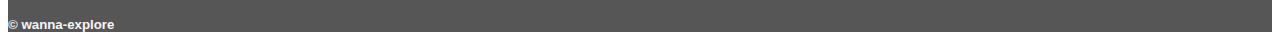
<file: html/zomer.html>
<!DOCTYPE html>
<html lang="en">
<head>
    <meta charset="UTF-8">
    <title>Explore?</title>
    <link rel="stylesheet" href="https://cdn.jsdelivr.net/npm/bootstrap@4.5.3/dist/css/bootstrap.min.css" integrity="sha384-TX8t27EcRE3e/ihU7zmQxVncDAy5uIKz4rEkgIXeMed4M0jlfIDPvg6uqKI2xXr2" crossorigin="anonymous">
    <script src="https://code.jquery.com/jquery-3.5.1.slim.min.js"
            integrity="sha384-DfXdz2htPH0lsSSs5nCTpuj/zy4C+OGpamoFVy38MVBnE+IbbVYUew+OrCXaRkfj"
            crossorigin="anonymous"></script>
    <script src="https://cdn.jsdelivr.net/npm/bootstrap@4.5.3/dist/js/bootstrap.bundle.min.js"
            integrity="sha384-ho+j7jyWK8fNQe+A12Hb8AhRq26LrZ/JpcUGGOn+Y7RsweNrtN/tE3MoK7ZeZDyx"
            crossorigin="anonymous"></script>
    <link rel="stylesheet" href="../css/main.css">
</head>



<body>
<!-- Navigation -->
<nav class="navbar navbar-expand-md navbar-dark bg-dark sticky-top sum-navbar">
    <div class="container-fluid">
        <a class="nav-brand" href="#"><img alt="vliegtuig" src="../img/explore_logo.png" height="101" width="104"/>
            <button class="navbar-toggler" type="button" data-toggle="collapse" data-target="#navbar-responsive">
              <span class="navbar-toggler-icon">
              </span>
            </button>
            <div class="collapse navbar-collapse sum-navbar" id="navbar-responsive">
                <ul class="navbar-nav ml-auto sum-navbar-nav">
                    <li class="nav-item active">
                        <a class="nav-link sum-nav-link" href="../index.html">Home</a>
                    </li>
                    <li class="nav-item">
                        <a class="nav-link sum-nav-link" href="winter.html">Winter</a>
                    </li>
                    <li class="nav-item">
                        <a class="nav-link sum-nav-link" href="spring.html">Spring</a>
                    </li>
                    <li class="nav-item">
                        <a class="nav-link sum-nav-link" href="fall.html">Fall</a>
                    </li>
                    <li class="nav-item">
                        <a class="nav-link sum-nav-link" href="zomer.html">Summer</a>
                    </li>
                </ul>
            </div>
        </a>
    </div>
</nav>
<!-- Image Slider -->
<div id="slides" class="carousel slide" data-ride="carousel">
    <ul class="carousel-indicators">
        <li data-target="#slides" data-slide-to="0" class="active">

        </li>
        <li data-target="#slides" data-slide-to="1">

        </li>
        <li data-target="#slides" data-slide-to="2" >

        </li>
    </ul>
    <div class="carousel-inner sum-carousel-inner">
        <div class="carousel-item active">
            <img alt="Marrakech" src="../img/maui3.jpeg" />
            <div class="carousel-caption sum-carousel-caption">
                <h1 class="display-2">Summer</h1>
                <h3>Wanna Explore?</h3>
            </div>
        </div>
        <div class="carousel-item">
            <img alt="Turkey" src="../img/patong1.jpg" height="1080" width="1920"/>
        </div>
        <div class="carousel-item">
            <img alt="Prague" src="../img/derde.jpg"/>
        </div>
    </div>
</div>

<!-- welcome section -->
<div class="container-fluid padding">
    <div class="row welcome text-center">
        <div class="col-12">
            <h1 class="display-4">Where do you want to go?</h1>
        </div>
        <hr>
        <div class="col-12">
            <p class="lead">Welcome to our summer destinations!<br>
                Here at explore we give our clients some of the most beautiful locations on earth.<br>
                It's up to you now, to decide if you will join us exploders.</p>
        </div>
    </div>
</div>
<!-- Three Column Section -->
<div class="container-fluid Padding">
    <div class="row text-center padding">
        <div class="col-xs-12 col-sm-6 col-md-4">
            <i class="fas fa-plane-departure"></i>
            <h3>Flying</h3>
            <p>We make our flights comfortable and safe(corona).<br> For more info: Lorem ipsum dolor sit amet, consectetur adipisicing elit. Accusantium ad corporis earum fugit illum, impedit ipsam iste magni numquam obcaecati pariatur quae quibusdam sequi suscipit totam ullam vero voluptas voluptates.</p>
        </div>
        <div class="col-xs-12 col-sm-6 col-md-4">
            <i class="fas fa-plane-departure"></i>
            <h3>Tickets</h3>
            <p><b>Our tickets are low in price but high in value.</b><br> For more info: Lorem ipsum dolor sit amet, consectetur adipisicing elit. Accusantium ad corporis earum fugit illum, impedit ipsam iste magni numquam obcaecati pariatur quae quibusdam sequi suscipit totam ullam vero voluptas voluptates.</p>
        </div>
        <div class="col-xs-12 col-sm-6 col-md-4">
            <i class="fas fa-plane-departure"></i>
            <h3>Airport</h3>
            <p>We have one of the biggest airports on the world, just to keep our clients entertained while they wait.<br> For more info: Lorem ipsum dolor sit amet, consectetur adipisicing elit. Accusantium ad corporis earum fugit illum, impedit ipsam iste magni numquam obcaecati pariatur quae quibusdam sequi suscipit totam ullam vero voluptas voluptates.</p>
        </div>
    </div>
    <hr class="my-4">
</div>


<!-- Two column Section -->
<div class="container-fluid padding">
    <div class="row welcome text-center">
        <div class="col-12">
            <h1 class="display-4">Destinations</h1>
        </div>
        <hr>
    </div>
</div>
<div class="container-fluid padding">
    <div class="row padding">
        <div class="col-md-4">
            <div class="card">
                <img class="card-img-top" src="../img/maui2.jpg"/>
                <div class="card-body">
                    <h4 class="card-title">Maui</h4>
                    <p class="card-text">This location is so beautiful that even disney used it as reference in one of their movies.</p>
                    <a href="#" class="btn btn-outline-secondary">Ready to go</a>
                </div>
            </div>
        </div>
        <div class="col-md-4">
            <div class="card">
                <img alt="country" class="card-img-top" src="../img/5e4e58bc6dd3a-Kavaratti_Attractions.jpg"/>
                <div class="card-body">
                    <h4 class="card-title">kavaratti island</h4>
                    <p class="card-text">Situated in India, Kavaratti is well known for their white sand beaches and calm lagoons. </p>
                    <a href="#" class="btn btn-outline-secondary">Ready to go</a>
                </div>
            </div>
        </div>
        <div class="col-md-4">
            <div class="card">
                <img class="card-img-top" src="../img/Patara-iStock-857930228.jpg"/>
                <div class="card-body">
                    <h4 class="card-title">Patara</h4>
                    <p class="card-text">Enjoy the longest beach in Turkey! It’s a hidden beach gem where you can also see some antique ruins.</p>
                    <a href="#" class="btn btn-outline-secondary">Ready to go</a>
                </div>
            </div>
        </div>
    </div>
</div>

<!-- Footer -->
<footer>
    <div class="container-fluid padding">
        <div class="row text-center">
            <div class="col-md-4">
                <img src="../img/explore_logo.png" height="101" width="104"/>
                <p>0466752493</p>
                <p>contact-us@gmail.com</p>
                <p>67 streetname</p>
                <p>Antwerp,Deurne,2100</p>
            </div>
            <div class="col-md-4">
                <hr class="light">
                <h5>Our Hours</h5>
                <hr class="light">
                <p>Monday: 9am - 5pm</p>
                <p>Tuesday: 10am - 6pm</p>
                <p>Wednesday: 9am - 5pm</p>
                <p>Sunday: closed</p>
            </div>
            <div class="col-md-4">
                <hr class="light">
                <h5>Service area</h5>
                <hr class="light">
                <p>Leuven,3000</p>
                <p>Gent,9000</p>
                <p>Antwerpen,2600</p>
                <p>Brussel,1000</p>
            </div>
            <div class="col-12">
                <hr class="light">
                <h5>&copy; wanna-explore</h5>
            </div>
        </div>
    </div>
</footer>

</body>
</html>
</file>
<file: css/main.css>
/*over-ruling styles*/
body{
    font-family: 'Montserrat', sans-serif;
    color: #00001e;
}
footer{
    color: whitesmoke;
    background-color: #565656;
}
.contactbutton {
    margin-top: 5px;
    margin-bottom: 10px;
}
.telefoon {
    margin-top: 10px;
}
.padding-footer{
    padding-top: 20px;
}
a{
    color: whitesmoke;
}
.navibarbg{
    background-color: #565656;
    z-index: 1;
}
.nav-link-color{
    color: whitesmoke !important;
}
/*==================================================================================*/
/*Css van Elia start hier */
/*styling header*/
.spr-navibarbg{
    background-color:#747474;
    position:fixed;
    width:100vw;
    z-index:3;
}
.spr-footer-bg-color{
    background-color:#747474;
    color:whitesmoke;
}
.spr-container-header {
    height: 100vh;
}
.spr-positioning-2{
    position:relative;
    overflow:visible;
}
.spr-parallax-header {
    background-image: url("../img/spring-banner-head.jpg");
    background-attachment: fixed;
    background-position: center;
    background-size: cover;
    background-repeat: no-repeat;
    height: 100vh;
}
.spr-opacity-grey-bg{
    background-color:rgba(120,120,120,0.6);
}
.spr-row-width-h1{
    max-width:90%;
}
.spr-light-h1 {
    font-weight:100;
    font-size: 3em;
}
/* end styling header spring */
.spr-text-color{
    color:#00001e;
}
.spr-intro-text-styling{
    border-left:solid green 2px;
    padding-left:5px;
    margin-bottom: 10px;
}
/*card interface */
.spr-parallax-divider-sm {
   background-image: url("../img/spring-banner-transition.jpg");
   background-attachment: fixed;
   background-position: center;
   background-size: cover;
   background-repeat: no-repeat;
   height: 5vh;
}
/*main card section spring */

.spr-container-background-color-cards-head {
    background-color:#F0F0F0;
    border-bottom:solid white 1px;
    height: 100%;
}
.spr-container-background-color-cards {
   background-color: #DDDDDD;
   background-attachment: fixed;
   background-position: center;
   background-size: cover;
   background-repeat: no-repeat;
   height: 100%;
}
.spr-background-color-cards{
    background-color:#EEEEEE;
    border-radius:5px;
    border:3px solid rgba(255,255,255,0.5);
}
.spr-card-image-styling{
    width:100%;
    height:25vh;
    opacity: 0.6;
    border-radius: 2px;
}
/* end card section spring */
.spr-text-align{
    margin-top:20px;
    text-align:center;
    font-size:2em;
}
.spr-align-button{
    margin-left:30%;
}
.spr-button-container{
    border:solid black 1px;
}
.spr-price-border{
    border:solid black 1px;
    text-align:center;
    display:block;
    border-radius:3px;
    margin:4px;
    background-color:white;
}
.spr-background-color-cards:hover{
    box-shadow:5px 5px 30px #666666;
    border:3px solid rgba(180,180,180,0.8);
}
.spr-background-color-cards:hover .spr-card-image-styling{
    opacity: 1;
}

/*end card interface */
/* small screen media  spring */
.spr-align-button{
    align-items: center;
    align-self:end;
}
.spr-nodisplay-break-xl {
    display: none;
}
.spr-nodisplay-break-lg{
    display:none;
}
@media only screen and (min-width: 600px){
    .spr-display-break{
        display:inline-block;
    }
    .spr-height-card-row-1{
        min-height:93vh;
    }
    .spr-nodisplay-break-lg{
        display:block;
    }
}
@media only screen and (max-width:768px)   {
    .spr-hide-col-mid{
        display:none;
    }
    .spr-background-color-cards{
        min-height:0;
    }
}
/*full screen monitor */
@media only screen and (min-width:992px) {
    .spr-light-h1 {
        font-weight: 200;
        font-size: 4em;
    }
    .spr-row-width-h1 {
        max-width: 100%;
    }
    .spr-display-break{
        display:inline;
    }
    .spring-nodisplay {
        display: none;
    }
    .spr-height-card-row-1{
        min-height:90vh;
    }

    .spr-nodisplay-break-lg{
        display:block;
    }
}
@media only screen and (min-width:1200px) {
    .spr-height-card-row-1{
        min-height:93vh;
    }

    .spr-nodisplay-break-xl {
        display: block;
    }
    .spr-nodisplay-break-lg{
        display:none;
    }
}
/*css van Elia stopt hier*/
/*==================================================================================*/
/* Css van jens vanaf hier*/
.intro_text{
    padding-top: 10vh;
    background-color: whitesmoke;
    opacity: 0.6;
    margin-left: 30vh;
    width: 500px;
    height: 780px;
    border-left: 2px solid black;
    border-right: 2px solid black;
    box-shadow: inset 0px 0px 20px gray;
}

div.intro_text>h1{
    text-align: center;
    letter-spacing: 2px;
}

div.intro_text>p{
    text-align: center;
    letter-spacing: 2px;
    font-style: italic;
    font-size: 18px;
}

.thumb_bg{
    background-color: #565656;
    padding-top: 5vh;
    padding-left: 0.4vw;
    margin-left: 30vh;
    width: 16vw;
    height: 780px;
    border-left: 2px solid black;
    border-right: 2px solid black;
    z-index: 1;
}

.index_thumb1{
    width: 15vw;
    height: 12vh;
    position: relative;
    z-index: 1;
}

.index_thumb2{
    padding-top: 2vh;
    width: 15vw;
    height: 11vh;
    position: relative;
    z-index: 1;
}

.index_thumb3{
    padding-top: 2vh;
    width: 15vw;
    height: 12vh;
    position: relative;
    z-index: 1;
}

.index_thumb4{
    padding-top: 2vh;
    width: 15vw;
    height: 10vh;
    position: relative;
    z-index: 1;
}

.index_thumb5{
    padding-top: 2vh;
    width: 15vw;
    height: 10vh;
    position: relative;
    z-index: 1;
}

.index_thumb1:hover{
    z-index: 4;
    box-shadow: 4px 4px 10px #565656;
}
.index_thumb2:hover{
    z-index: 4;
    box-shadow: 4px 4px 10px #565656;
}
.index_thumb3:hover{
    z-index: 4;
    box-shadow: 4px 4px 10px #565656;
}
.index_thumb4:hover{
    z-index: 4;
    box-shadow: 4px 4px 10px #565656;
}
.index_thumb5:hover{
    z-index: 4;
    box-shadow: 4px 4px 10px #565656;
}

.card-body{
    background-color: whitesmoke;
    box-shadow: 0 0 20px #565656;
}

.thumb_body{
    background-color: #565656;
    color: whitesmoke;
}

#container-index{
    background-color:rgba(255,255,255,0.4);
}


#parallaxi{
    background-image: url("../img/griekenland.jpg");
    height: 780px;
    background-attachment: fixed;
    background-position: center;
    background-repeat: no-repeat;
    background-size: cover;
}

#parallaxi2{
    background-image: url("../img/griekenland.jpg");
    height: 75vh;
    background-attachment: fixed;
    background-position: center;
    background-repeat: no-repeat;
    background-size: cover;
}

.car-col{
}

.car-wrap {
    padding: 60px;
}

#destin{
    color: whitesmoke;
}

.innerindex {
    height: 100%;
    width: 100%;
}

.car-row {
    background-color: #565656;
}

@media only screen and (max-width: 1199px) {
    .carousel-caption h3 {
        font-size: 24px;
    }

    .carousel-caption p {
        font-size: 20px;
    }
}

@media only screen and (max-width: 991px) {
    .carousel-caption h3 {
        font-size: 18px;
    }

    .carousel-caption p {
        font-size: 16px;
    }
}

@media only screen and (max-width: 767px) {
    .carousel-caption h3 {
        font-size: 16px;
    }

    .carousel-caption p {
        font-size: 14px;
    }
}

@media only screen and (max-width: 575px) {
    .carousel-caption h3 {
        font-size: 16px;
    }

    .carousel-caption p {
        font-size: 14px;
    }
}

.aboutus{
    padding-top: 10vh;
    background-color: whitesmoke;
    opacity: 0.6;
    margin-left: 60vw;
    height: 75vh;
    border-left: 2px solid black;
    border-right: 2px solid black;
    box-shadow: inset 0px 0px 20px gray;
}

div.aboutus>h1{
    color: #565656;
    text-align: center;
    letter-spacing: 2px;
    opacity: unset;
}

div.aboutus>p{
    text-align: center;
    letter-spacing: 2px;
    font-style: italic;
    font-size: 18px;
}

a.textlink{
    color: #565656;
}

/* Css van jens stopt hier */
/* Css van isaac start hier */
figure {
    position: relative;
    width: 100%;
    height: 60%;
    margin: 0 !important;
}

/*css van isaac stopt hier */
/*==================================================================================*/
/*css van paul start hier */

/* Hide scrollbar for Chrome, Safari and Opera */
.scrollbar-hidden::-webkit-scrollbar {
    display: none;
}
/* Hide scrollbar for IE, Edge add Firefox */
.scrollbar-hidden {
    -ms-overflow-style: none;
}
.logo-size{
    width: 50px;
    height: 50px;
}
/* card make-up */
.f-card{
   background-color: rgba(255,255,255,0.4);
    min-height: 55vh;
}
.f-card:hover {
    z-index:1;
    transform: scale(1.05);
    box-shadow: 0 10px 20px rgba(0,0,0,.12), 0 4px 8px rgba(0,0,0,.06);
}
/*parallaxes on fall page*/
.f-parallax{
    /* The image used */
    background-image: url("../img/fall3.jpg");

    /* Set a specific height */
    height: 100vh;
    /* Create the parallax scrolling effect */
    background-attachment: fixed;
    background-position: center;
    background-repeat: no-repeat;
    background-size: cover;
}
.f-p-block-1{
    font-size: 2em;
    position: absolute;
    top: 9em;
    left: 8em;
}
.f-p-block-2{
    font-size: 2em;
    position: absolute;
    top: 10.5em;
    left: 10em;
}
.f-parallax2{
    /* The image used */
    background-image: url("../img/fall2.jpg");

    /* Set a specific height */
    height: 50vh;

    /* Create the parallax scrolling effect */
    background-attachment: fixed;
    background-position: center;
    background-repeat: no-repeat;
    background-size: cover;
}
/* box in between parallaxes */
.scrollblock {
    background-color: #565656;
    font-size: 18px;
    padding: 1.5em;
}
/* pop-up form make-up */
.form-container {
    max-width: 300px;
    padding: 10px;
    background-color: whitesmoke;
    box-shadow: 0 10px 20px rgba(0,0,0,.12), 0 4px 8px rgba(0,0,0,.06);
}
.form-container>textarea:focus {
    background-color: lightgray;
    outline: none;
}
.form-popup1 {
    display: none;
    position: fixed;
    bottom: 5vh;
    left: 25vw;
    z-index: 2;
}
.form-popup2 {
    display: none;
    position: fixed;
    bottom: 5vh;
    right: 5vw;
    z-index: 2;
}
#myform1 {
    display: none;
    position: fixed;
    bottom: 5vh;
    left: 5vw;
    z-index: 2;
}
#myform2 {
     display: none;
     position: fixed;
     bottom: 5vh;
     left: 5vw;
     z-index: 2;
 }
.form-popup1:hover{
    z-index: 3;
}
.form-popup2:hover{
    z-index: 3;
}
.form-bg{
    background-color: #838383;
}
#message{
    max-height: 10em;
    width: 250px;
}
#message2{
    max-height: 10em;
    width: 250px;
}

/*css van paul stopt hier */
/*==================================================================================*/
/* CSS van peter start hier */

* {
    box-sizing: border-box;
}

.winter-container {
    border: none;
    background-color: #DDDDDD;
}

.winter-row {
    border: none;
}

.winter-col {
    border: none;
    min-height: 400px;
}

.parallax_winter_html_body {
    height: 100%;
}

.parallax_winter {
    /* The image used */
    background-image: url("../img/soelden.jpeg");

    /* Full height */
    height: 50%;

    /* Create the parallax scrolling effect */
    background-attachment: fixed;
    background-position: center;
    background-repeat: no-repeat;
    background-size: cover;
}

.winter-card {
    background-color: rgba(255,255,255,0.4);
}
</file>
